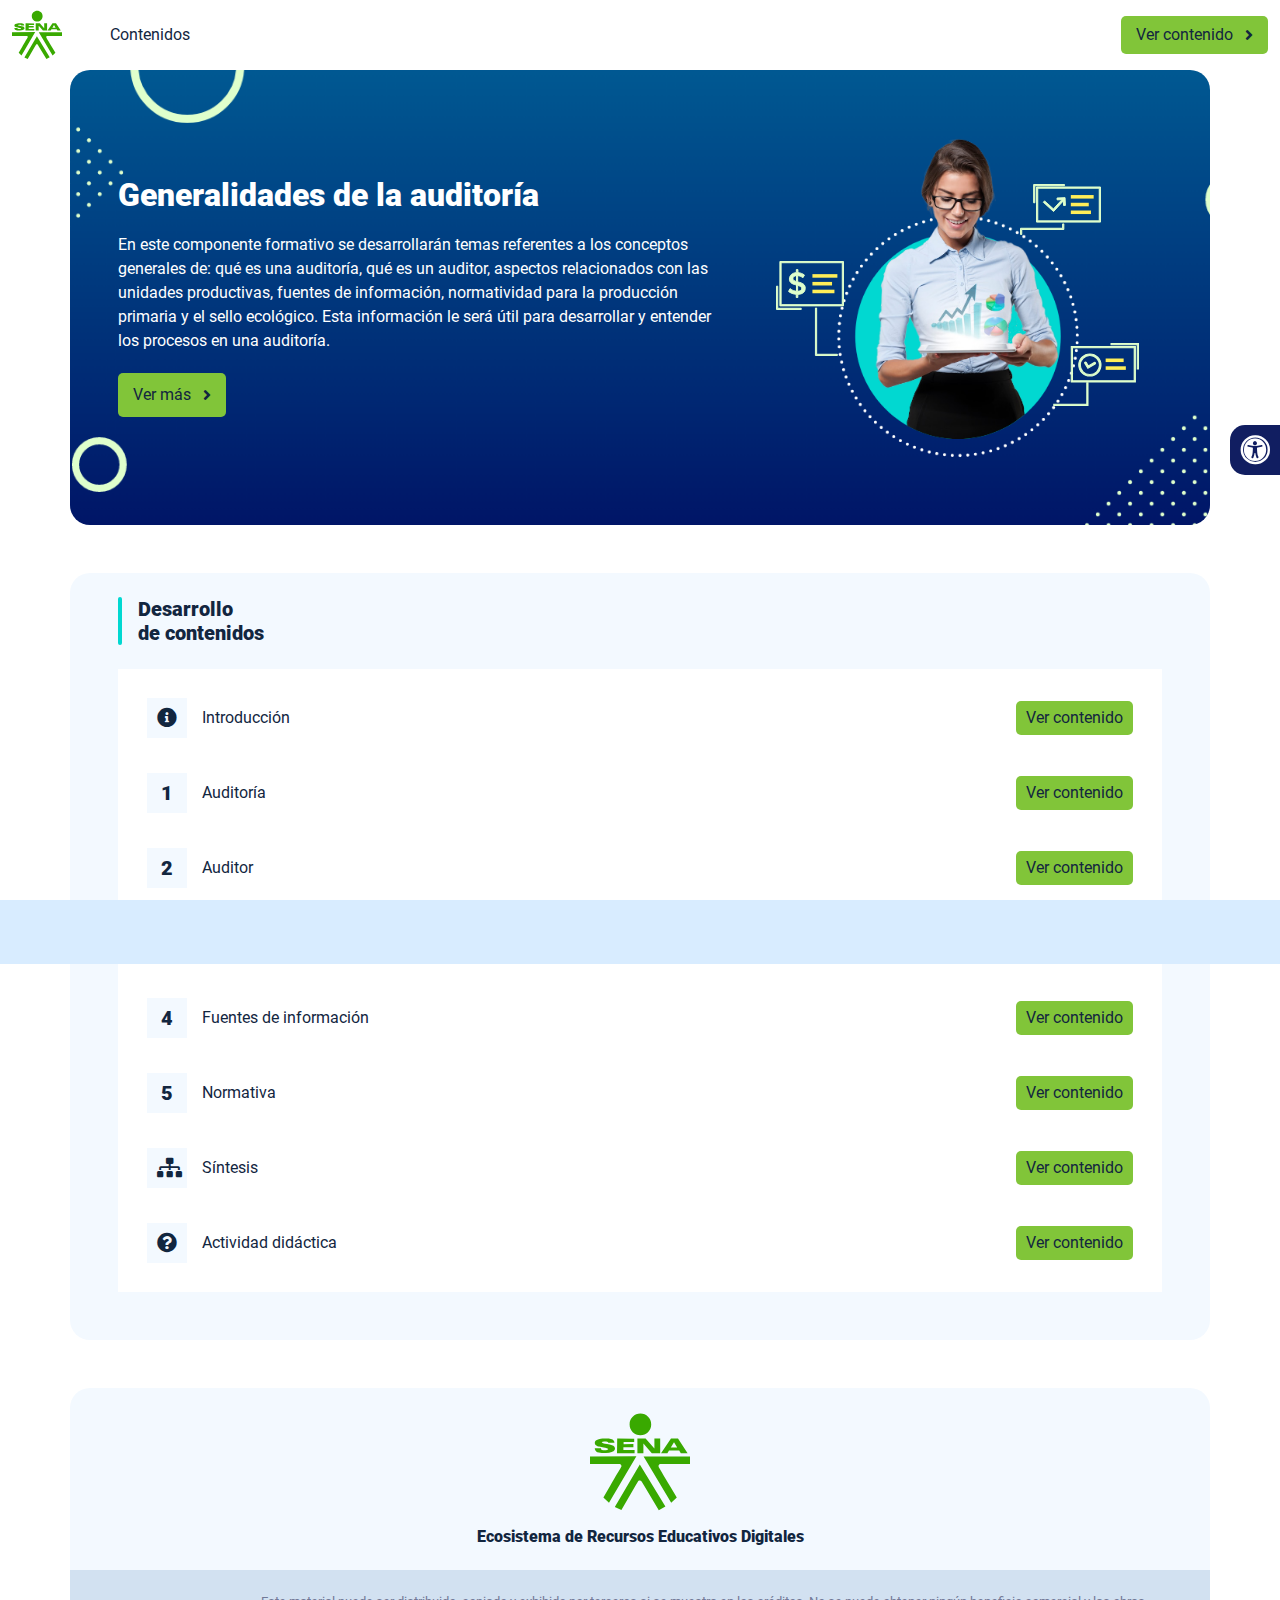
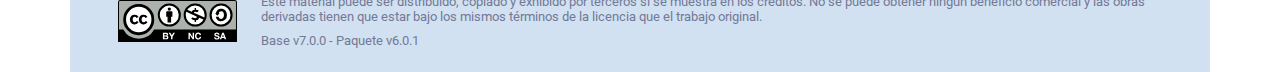
<file: index.html>
<!DOCTYPE html><html lang=""><head><meta charset="utf-8"><meta http-equiv="X-UA-Compatible" content="IE=edge"><meta name="viewport" content="width=device-width,initial-scale=1"><link rel="icon" href="favicon.ico"><title>Generalidades de la auditoría</title><link href="css/chunk-0c047e41.3babef71.css" rel="prefetch"><link href="css/chunk-25b302c8.3babef71.css" rel="prefetch"><link href="css/chunk-26fc7596.3babef71.css" rel="prefetch"><link href="css/chunk-2d2747e2.3babef71.css" rel="prefetch"><link href="css/chunk-32334cb6.3babef71.css" rel="prefetch"><link href="css/chunk-3c57cd7b.3babef71.css" rel="prefetch"><link href="css/chunk-4f2d402a.3babef71.css" rel="prefetch"><link href="css/chunk-515a8379.4198d2a2.css" rel="prefetch"><link href="css/chunk-59974754.44cc540f.css" rel="prefetch"><link href="css/chunk-60cbc06b.09438581.css" rel="prefetch"><link href="css/chunk-6e1e538a.3ba0a060.css" rel="prefetch"><link href="css/chunk-766a929b.98b139a9.css" rel="prefetch"><link href="css/chunk-f2df7d2c.3babef71.css" rel="prefetch"><link href="css/comple.eb01bbed.css" rel="prefetch"><link href="css/creditos.55ab8fef.css" rel="prefetch"><link href="css/glosario.fe562190.css" rel="prefetch"><link href="css/referencias.d28b2931.css" rel="prefetch"><link href="js/actividad.f5b6b67c.js" rel="prefetch"><link href="js/chunk-0206bfa0.fbcb801b.js" rel="prefetch"><link href="js/chunk-0c047e41.c93e636b.js" rel="prefetch"><link href="js/chunk-13a6037e.47d7da63.js" rel="prefetch"><link href="js/chunk-18f95272.8cc31be1.js" rel="prefetch"><link href="js/chunk-25b302c8.e4a9087b.js" rel="prefetch"><link href="js/chunk-26fc7596.eba76383.js" rel="prefetch"><link href="js/chunk-2c06842c.ee78365c.js" rel="prefetch"><link href="js/chunk-2d0c5615.d7c7fea3.js" rel="prefetch"><link href="js/chunk-2d0e96ec.6332f6f8.js" rel="prefetch"><link href="js/chunk-2d208d90.440b5e7e.js" rel="prefetch"><link href="js/chunk-2d21d0e2.d061f3e9.js" rel="prefetch"><link href="js/chunk-2d22c123.4eaafe36.js" rel="prefetch"><link href="js/chunk-2d2747e2.92eb3dc5.js" rel="prefetch"><link href="js/chunk-2e80bb9a.f5f91733.js" rel="prefetch"><link href="js/chunk-319206de.3faa5257.js" rel="prefetch"><link href="js/chunk-32334cb6.e4cb5e8f.js" rel="prefetch"><link href="js/chunk-36769079.00cac6ab.js" rel="prefetch"><link href="js/chunk-3c57cd7b.25993372.js" rel="prefetch"><link href="js/chunk-4cdd78c0.be97f210.js" rel="prefetch"><link href="js/chunk-4f2d402a.8e19b5a7.js" rel="prefetch"><link href="js/chunk-515a8379.1a9ac9f5.js" rel="prefetch"><link href="js/chunk-53ccb27e.a4d1166c.js" rel="prefetch"><link href="js/chunk-55d286b8.5f60a1a0.js" rel="prefetch"><link href="js/chunk-59974754.c8c954a2.js" rel="prefetch"><link href="js/chunk-60cbc06b.e2d94f73.js" rel="prefetch"><link href="js/chunk-659152b8.d4cd6718.js" rel="prefetch"><link href="js/chunk-6e1e538a.d5b7f1d6.js" rel="prefetch"><link href="js/chunk-766a929b.3e7bd3ca.js" rel="prefetch"><link href="js/chunk-c796899c.702a4d0c.js" rel="prefetch"><link href="js/chunk-e8a7823a.78e05249.js" rel="prefetch"><link href="js/chunk-f2df7d2c.213e5ca0.js" rel="prefetch"><link href="js/chunk-fde47172.1e5f4771.js" rel="prefetch"><link href="js/comple.b76cd36c.js" rel="prefetch"><link href="js/creditos.903a22f5.js" rel="prefetch"><link href="js/glosario.9151ec28.js" rel="prefetch"><link href="js/intro.bde13d2e.js" rel="prefetch"><link href="js/referencias.b70d7707.js" rel="prefetch"><link href="js/sintesis.c061e4cc.js" rel="prefetch"><link href="js/tema1.9f3c12d6.js" rel="prefetch"><link href="js/tema2.0801d74b.js" rel="prefetch"><link href="js/tema3.0118a50d.js" rel="prefetch"><link href="js/tema4.bfc4e4fa.js" rel="prefetch"><link href="js/tema5.b3b7f3ad.js" rel="prefetch"><link href="css/app.5f26caf2.css" rel="preload" as="style"><link href="css/chunk-vendors.c6f49512.css" rel="preload" as="style"><link href="js/app.bf900bcf.js" rel="preload" as="script"><link href="js/chunk-vendors.5a6e4a7a.js" rel="preload" as="script"><link href="css/chunk-vendors.c6f49512.css" rel="stylesheet"><link href="css/app.5f26caf2.css" rel="stylesheet"></head><body><noscript><strong>We're sorry but Generalidades de la auditoría doesn't work properly without JavaScript enabled. Please enable it to continue.</strong></noscript><div id="app"></div><script src="js/chunk-vendors.5a6e4a7a.js"></script><script src="js/app.bf900bcf.js"></script></body></html>
</file>
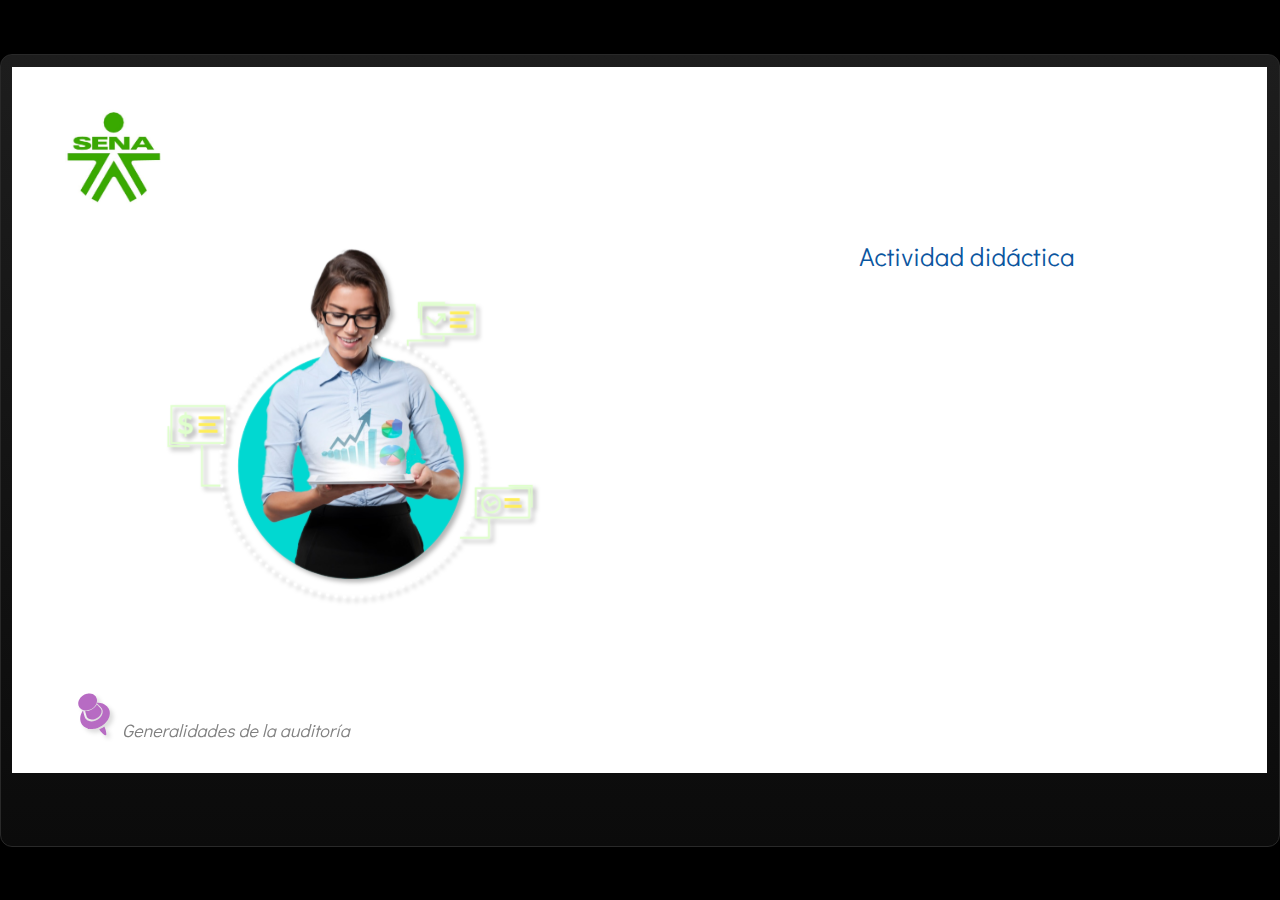
<file: actividades/actividad.html>
﻿<!doctype html>
<html lang="es">
<head>
  <meta charset="utf-8">
  <!-- Creado con Storyline 360 - http://www.articulate.com  -->
  <!-- version: 3.75.30269.0 -->
  <title>Actividad did&#225;ctica</title>
  <meta http-equiv="x-ua-compatible" content="IE=edge"/>
  <meta name="viewport" content="width=device-width,initial-scale=1,user-scalable=no,shrink-to-fit=no,minimal-ui"/>
  <meta name="apple-mobile-web-app-capable" content="yes"/>
  <style>
    html, body { height: 100%; padding: 0; margin: 0 }
    #app { height: 100%; width: 100%; }
  </style>

  <script>
    window.DS = {};
    window.globals = {
      DATA_PATH_BASE: '',
      HAS_FRAME: true,
      HAS_SLIDE: true,

      lmsPresent: false,
      tinCanPresent: false,
      cmi5Present: false,
      aoSupport: false,
      scale: 'show all',
      captureRc: false,
      browserSize: 'optimal',
      bgColor: '#000000',
      features: 'AccessibleVideo,BackgroundAudio,ConnectionMessages,FullScreenToggle,InsertSvgPicture,LayerPresentAsDialog,MultipleQuizTracking,PlayerSpeedControl,StreamingVideo,UpdatedThemeEditor,UseAudioElement,VideoTranscripts',
      themeName: 'classic',
      preloaderColor: '#FFFFFF',
      suppressAnalytics: false,
      productChannel: 'stable',
      publishSource: 'storyline',
      aid: 'aid|5304b41d-7af7-4125-b8d1-83eb222823e2',
      cid: '78f74de7-24e0-4bcf-98dd-7c0b0997ad29',
      playerVersion: '3.75.30269.0',
      publishTimestamp: '2023-10-28T17:49:01.3306834Z',
      maxIosVideoElements: 10,
      connectionSettings: { },

      
      parseParams: function(qs) {
        if (window.globals.parsedParams != null) {
          return window.globals.parsedParams;
        }
        qs = (qs || window.location.search.substr(1)).split('+').join(' ');
        var params = {},
            tokens,
            re = /[?&]?([^=]+)=([^&]*)/g;

        while (tokens = re.exec(qs)) {
          params[decodeURIComponent(tokens[1]).trim()] =
            decodeURIComponent(tokens[2]).trim();
        }
        window.globals.parsedParams = params;
        return params;
      }

    };
  </script>
  <script>
    var isIe11 = ('ActiveXObject' in window || window.MSBlobBuilder != null)
      && window.msCrypto != null && !window.ActiveXObject;
    if (isIe11) {
      window.globals.unsupportedBrowser = true;
      document.write(atob('[base64]'));
    }
  </script>
  
  <script>window.THREE = { };</script>
  
</head>
<body style="background: #000000" class="cs-HTML theme-classic">
  <!-- 360 -->
  <script>!function(){var e,i=/iPhone/i,o=/iPod/i,n=/iPad/i,t=/\biOS-universal(?:.+)Mac\b/i,r=/\bAndroid(?:.+)Mobile\b/i,a=/Android/i,d=/(?:SD4930UR|\bSilk(?:.+)Mobile\b)/i,p=/Silk/i,l=/Windows Phone/i,u=/\bWindows(?:.+)ARM\b/i,b=/BlackBerry/i,s=/BB10/i,c=/Opera Mini/i,f=/\b(CriOS|Chrome)(?:.+)Mobile/i,h=/Mobile(?:.+)Firefox\b/i,v=function(e){return void 0!==e&&"MacIntel"===e.platform&&"number"==typeof e.maxTouchPoints&&e.maxTouchPoints>1&&"undefined"==typeof MSStream};e=function(e){var m={userAgent:"",platform:"",maxTouchPoints:0};e||"undefined"==typeof navigator?"string"==typeof e?m.userAgent=e:e&&e.userAgent&&(m={userAgent:e.userAgent,platform:e.platform,maxTouchPoints:e.maxTouchPoints||0}):m={userAgent:navigator.userAgent,platform:navigator.platform,maxTouchPoints:navigator.maxTouchPoints||0};var g=m.userAgent,y=g.split("[FBAN");void 0!==y[1]&&(g=y[0]),void 0!==(y=g.split("Twitter"))[1]&&(g=y[0]);var A=function(e){return function(i){return i.test(e)}}(g),w={apple:{phone:A(i)&&!A(l),ipod:A(o),tablet:!A(i)&&(A(n)||v(m))&&!A(l),universal:A(t),device:(A(i)||A(o)||A(n)||A(t)||v(m))&&!A(l)},amazon:{phone:A(d),tablet:!A(d)&&A(p),device:A(d)||A(p)},android:{phone:!A(l)&&A(d)||!A(l)&&A(r),tablet:!A(l)&&!A(d)&&!A(r)&&(A(p)||A(a)),device:!A(l)&&(A(d)||A(p)||A(r)||A(a))||A(/\bokhttp\b/i)},windows:{phone:A(l),tablet:A(u),device:A(l)||A(u)},other:{blackberry:A(b),blackberry10:A(s),opera:A(c),firefox:A(h),chrome:A(f),device:A(b)||A(s)||A(c)||A(h)||A(f)},any:!1,phone:!1,tablet:!1};return w.any=w.apple.device||w.android.device||w.windows.device||w.other.device,w.phone=w.apple.phone||w.android.phone||w.windows.phone,w.tablet=w.apple.tablet||w.android.tablet||w.windows.tablet,w}(),"object"==typeof exports&&"undefined"!=typeof module?module.exports=e:"function"==typeof define&&define.amd?define((function(){return e})):this.isMobile=e}();
    window.isMobile.apple.tablet = window.isMobile.apple.tablet ||
      (navigator.platform === 'MacIntel' && navigator.maxTouchPoints > 1);
    window.isMobile.apple.device = window.isMobile.apple.device || window.isMobile.apple.tablet;
    window.isMobile.tablet = window.isMobile.tablet || window.isMobile.apple.tablet;
    window.isMobile.any = window.isMobile.any || window.isMobile.apple.tablet;
  </script>

  <div id="focus-sink" tabindex="-1"></div>

  <div id="preso"></div>
  <script>
    (function() {

      var classTypes = [ 'desktop', 'mobile', 'phone', 'tablet' ];

      var addDeviceClasses = function(prefix, testObj) {
        var curr, i;
        for (i = 0; i < classTypes.length; i++) {
          curr = classTypes[i];
          if (testObj[curr]) {
            document.body.classList.add(prefix + curr);
          }
        }
      };

      var params = window.globals.parseParams(),
          isDevicePreview = params.devicepreview === '1',
          isPhoneOverride = params.deviceType === 'phone' || (isDevicePreview && params.phone == '1'),
          isTabletOverride = (params.deviceType === 'tablet' || isDevicePreview) && !isPhoneOverride,
          isMobileOverride = isPhoneOverride || isTabletOverride;

      var deviceView = {
        desktop: !window.isMobile.any && !isMobileOverride,
        mobile: window.isMobile.any || isMobileOverride,
        phone: isPhoneOverride || (window.isMobile.phone && !isTabletOverride),
        tablet: isTabletOverride || window.isMobile.tablet
      };

      window.globals.deviceView = deviceView;
      window.isMobile.desktop = !window.isMobile.any;
      window.isMobile.mobile = window.isMobile.any;

      addDeviceClasses('view-', deviceView);

    })();
  </script>
  
  <script src='story_content/user.js' type=text/javascript></script>
  <div class="slide-loader"></div>

  <script>
    if (window.globals.deviceView.isMobile) { var doc = document, loader = doc.body.querySelector('.slide-loader'); [ 1, 2, 3 ].forEach(function(n) { var d = doc.createElement('div'); d.style.backgroundColor = window.globals.preloaderColor; d.classList.add('mobile-loader-dot'); d.classList.add('dot' + n); loader.appendChild(d); }); }
  </script>

  <div class="mobile-load-title-overlay" style="display: none">
    <div class="mobile-load-title">Actividad did&#225;ctica</div>
  </div>

  <div class="mobile-chrome-warning"></div>

  
<style>
  .warn-connection-dialog {
    display: none;
    background: transparent;
    pointer-events: none;
    position: fixed;
    left: 0;
    top: 0;
    width: 100%;
    height: 100%;
    z-index: 999;
  }

  .warn-connection-content {
    border-radius: 4px;
    background: white;
    border: 1px solid #E7E7E7;
    color: #333333;
    box-shadow: 0 2px 4px rgba(0, 0, 0, 0.25);
    transition: all 150ms ease-out;
    position: absolute;
    white-space: nowrap;
  }

  .view-phone.is-landscape .warn-connection-content {
    left: 23px;
    bottom: 23px;
  }

  .view-tablet.is-landscape .warn-connection-content {
    left: 50%;
    top: 20px;
    transform: translateX(-50%);
  }

  .is-portrait .warn-connection-content {
    transform: translate(-50%, calc(-100% - 15px));
  }

  .warn-connection-content p {
    display: inline-block;
    margin: 0 8px 0 0;
    line-height: 33px;
    font-size: 11px;
  }

  .warn-connection-content svg {
    position: relative;
    vertical-align: middle;
    margin: 0 2px 2px 8px;
  }

  .view-desktop .warn-connection-content {
    left: 1.5em;
    bottom: 1.5em;
  }

  .view-desktop .warn-connection-content p {
    font-size: 1.1em;
  }

  .is-offline .warn-connection-dialog {
    display: block;
  }

  .is-offline .cs-panel * {
    pointer-events: none !important;
  }

  .is-offline .cs-panel {
    pointer-events: all !important;
  }

  .is-offline #nav-controls * {
    pointer-events: none !important;
  }

  .is-offline #nav-controls {
    pointer-events: all !important;
  }
</style>

<div class="warn-connection-dialog">
  <div class="warn-connection-content">
    <svg width="17" height="15" viewBox="0 0 17 15" xmlns="http://www.w3.org/2000/svg">
      <path fill="#8F0000" stroke="white" d="M16.07,12.98 L15.88,12.23 L9.51,1.21 C8.97,0.26,7.6,0.26,7.06,1.21 L0.69,12.23 C0.15,13.16,0.81,14.36,1.91,14.36 H14.65 C15.47,14.36,16.05,13.7,16.07,12.98 Z"/>
      <path fill="white" stroke="white" d="M8.58,5.5 C8.35,5.28,8.5,5.35,8.21,5.32 C8.09,5.35,7.97,5.49,7.96,5.67 C7.97,5.79,7.98,5.92,7.98,6.04 L7.98,6.04 C7.99,6.17,8,6.31,8.01,6.43 L8.01,6.44 C8.03,6.92,8.06,7.41,8.09,7.9 L8.09,7.9 C8.12,8.39,8.14,8.88,8.17,9.37 C8.17,9.39,8.18,9.42,8.2,9.44 C8.23,9.46,8.25,9.47,8.28,9.47 C8.31,9.47,8.34,9.46,8.35,9.44 C8.37,9.43,8.38,9.4,8.39,9.35 L8.39,9.34 C8.39,9.24,8.4,9.15,8.4,9.05 L8.4,9.05 C8.41,8.96,8.41,8.86,8.42,8.75 C8.43,8.44,8.45,8.12,8.47,7.81 L8.47,7.81 C8.49,7.49,8.51,7.18,8.53,6.87 C8.55,6.46,8.56,6.05,8.59,5.64 L8.6,5.62 C8.6,5.57,8.59,5.53,8.58,5.5 L8.21,5.32 Z"/>
      <circle fill="white" stroke="white" cx="8.3" cy="11.35" r="0.3"/>
    </svg>
    <p>You are offline. Trying to reconnect...</p>
  </div>
</div>

<script>
  (function() {
    window.DS.connection = {
      warningShown: false,
      assets: {},
      loadingAssetGroup: false,
      retryDelay: 500
    };

    // @TODO this is POC code and can be cleaned up a bit more if we move forward
    // with the feature



    // The `window.globals.features` variable must be set in `webpack.dev.config` when testing locally - it is not enough
    // to have it in the data - but it must be set there as well.
    var useConnectionMessages = window.AbortController != null &&
      window.location.protocol != 'file:' &&
      window.globals.features.indexOf('ConnectionMessages') != -1;

    window.DS.connection.useConnectionMessages = useConnectionMessages

    var assetCount = 0;
    var checkLoadedId;
    var connectionSettings = window.globals.connectionSettings;

    if (useConnectionMessages && connectionSettings != null) {
      var contentEl = document.querySelector('.warn-connection-content');
      var messageEl = contentEl.querySelector('p')

      if (connectionSettings.useDarkTheme) {
        contentEl.style.borderColor = '#BABBBA';
        contentEl.style.backgroundColor = '#282828';
        contentEl.style.color = '#FFFFFF';
      }

      if (connectionSettings.message != null) {
        messageEl.textContent = window.decodeURIComponent(connectionSettings.message);
      }
    }

    function checkAssetsReady() {
      for (var i in DS.connection.assets) {
        if (!DS.connection.assets[i].success) {
          return false;
        }
      }
      return true;
    }

    function stopAssetGroup() {
      if (!useConnectionMessages) { return; }

      assetCount = 0;

      DS.connection.oldAssetGroup = DS.connection.assets;
      DS.connection.assets = {};
      DS.connection.loadingAssetGroup = false;
      clearInterval(checkLoadedId);
    }

    function startAssetGroup() {
      if (!useConnectionMessages) { return; }
      var ticks = 0;
      clearInterval(checkLoadedId);
      checkLoadedId = setInterval(function() {
        var loaded = 0;
        if (assetCount === 0 && loaded === 0) {
          clearInterval(checkLoadedId);
          return;
        }

        for (var i in DS.connection.assets) {
          if (DS.connection.assets[i].success) {
            loaded++;
          }
        }

        if (assetCount === loaded && checkAssetsReady()) {
          for (var i in DS.connection.assets) {
            if (DS.connection.assets[i].action) {
              DS.connection.assets[i].action();
            }
          }
          hideWarning();
          stopAssetGroup();
        }
      }, 100)
    }

    function requiredAsset(url, action, retry, type) {
      if (!useConnectionMessages) { return; }
      if (DS.connection.assets[url]) { return; }

      DS.connection.assets[url] = {
        success: false, action: action, retry: retry, type: type
      };
      assetCount = Object.keys(DS.connection.assets).length;
      if (!DS.connection.loadingAssetGroup) {
        startAssetGroup();
      }
      DS.connection.loadingAssetGroup = true;
    }

    function assetLoaded(url) {
      if (!useConnectionMessages) { return; }
      if (DS.connection.assets[url]) {
        DS.connection.assets[url].success = true;
      }
    }

    function assetFailed(url) {
      if (!useConnectionMessages) { return; }
      if (!DS.connection.assets[url]) {
        if (/\.js$/.test(url)) {
          setTimeout(function() {
            if (DS.connection.lastSlideLoaded != null) {
              DS.connection.lastSlideLoaded();
            }
          }, DS.connection.retryDelay);
        }
        return;
      }
      if (!DS.connection.warningShown) { showWarning(); }
      if (DS.connection.assets[url].retry) {
        setTimeout(function() {
          if (!DS.connection.assets[url].success) {
            DS.connection.assets[url].retry()
          }
        }, DS.connection.retryDelay);
      }
    }

    function hideWarning() {
      document.body.classList.remove('is-offline');
      DS.connection.warningShown = false;
    }
    DS.connection.hideWarning = hideWarning

    function showWarning(btn) {
      document.body.classList.add('is-offline')
      DS.connection.warningShown = true;
      updateWarningPosition();
    }

    function updateWarningPosition() {
      if (!DS.connection.warningShown) {
        return;
      }

      var isPortrait = document.body.classList.contains('is-portrait');
      var warningEl = document.querySelector('.warn-connection-content');

      if (isPortrait) {
        var slide = document.querySelector('.primary-slide');
        var slideRect = slide.getBoundingClientRect();

        warningEl.style.top = `${slideRect.top}px`
        warningEl.style.left = `${slideRect.left + slideRect.width / 2}px`
      } else {
        warningEl.style.top = null;
        warningEl.style.left = null;
      }

      window.requestAnimationFrame(updateWarningPosition);
    }

    // these will all be noops if the feature flag isn't set in
    // the data and `window.globals.features`
    DS.connection.requiredAsset = requiredAsset;
    DS.connection.assetLoaded = assetLoaded;
    DS.connection.assetFailed = assetFailed;
    DS.connection.stopAssetGroup = stopAssetGroup;
    DS.connection.startAssetGroup = startAssetGroup;
  })();
</script>


  <script>
    
    if (window.autoSpider && window.vInterfaceObject) {
      document.querySelector('.mobile-load-title-overlay').style.display = 'none';
    }
  </script>

  

  <link rel="stylesheet" href="html5/data/css/output.min.css" data-noprefix/>
</body>
<script src="html5/lib/scripts/bootstrapper.min.js"></script>
</html>
</file>
<file: css/chunk-0c047e41.3babef71.css>
.actividad[data-v-22adfd6b]{background-color:#f2f2f2}.horizontal-scroll__wrapper[data-v-22adfd6b]{overflow:hidden}.horizontal-scroll[data-v-22adfd6b]{display:flex;transition:transform .5s ease-in-out;align-items:center;flex-wrap:nowrap}.horizontal-scroll[data-v-22adfd6b]:not(.row){width:100%}.horizontal-scroll--item-fw[data-v-22adfd6b]>div{flex-grow:0;flex-shrink:0;width:100%;margin:0!important}
</file>
<file: css/chunk-25b302c8.3babef71.css>
.actividad[data-v-22adfd6b]{background-color:#f2f2f2}.horizontal-scroll__wrapper[data-v-22adfd6b]{overflow:hidden}.horizontal-scroll[data-v-22adfd6b]{display:flex;transition:transform .5s ease-in-out;align-items:center;flex-wrap:nowrap}.horizontal-scroll[data-v-22adfd6b]:not(.row){width:100%}.horizontal-scroll--item-fw[data-v-22adfd6b]>div{flex-grow:0;flex-shrink:0;width:100%;margin:0!important}
</file>
<file: css/chunk-26fc7596.3babef71.css>
.actividad[data-v-22adfd6b]{background-color:#f2f2f2}.horizontal-scroll__wrapper[data-v-22adfd6b]{overflow:hidden}.horizontal-scroll[data-v-22adfd6b]{display:flex;transition:transform .5s ease-in-out;align-items:center;flex-wrap:nowrap}.horizontal-scroll[data-v-22adfd6b]:not(.row){width:100%}.horizontal-scroll--item-fw[data-v-22adfd6b]>div{flex-grow:0;flex-shrink:0;width:100%;margin:0!important}
</file>
<file: css/chunk-2d2747e2.3babef71.css>
.actividad[data-v-22adfd6b]{background-color:#f2f2f2}.horizontal-scroll__wrapper[data-v-22adfd6b]{overflow:hidden}.horizontal-scroll[data-v-22adfd6b]{display:flex;transition:transform .5s ease-in-out;align-items:center;flex-wrap:nowrap}.horizontal-scroll[data-v-22adfd6b]:not(.row){width:100%}.horizontal-scroll--item-fw[data-v-22adfd6b]>div{flex-grow:0;flex-shrink:0;width:100%;margin:0!important}
</file>
<file: css/chunk-32334cb6.3babef71.css>
.actividad[data-v-22adfd6b]{background-color:#f2f2f2}.horizontal-scroll__wrapper[data-v-22adfd6b]{overflow:hidden}.horizontal-scroll[data-v-22adfd6b]{display:flex;transition:transform .5s ease-in-out;align-items:center;flex-wrap:nowrap}.horizontal-scroll[data-v-22adfd6b]:not(.row){width:100%}.horizontal-scroll--item-fw[data-v-22adfd6b]>div{flex-grow:0;flex-shrink:0;width:100%;margin:0!important}
</file>
<file: css/chunk-3c57cd7b.3babef71.css>
.actividad[data-v-22adfd6b]{background-color:#f2f2f2}.horizontal-scroll__wrapper[data-v-22adfd6b]{overflow:hidden}.horizontal-scroll[data-v-22adfd6b]{display:flex;transition:transform .5s ease-in-out;align-items:center;flex-wrap:nowrap}.horizontal-scroll[data-v-22adfd6b]:not(.row){width:100%}.horizontal-scroll--item-fw[data-v-22adfd6b]>div{flex-grow:0;flex-shrink:0;width:100%;margin:0!important}
</file>
<file: css/chunk-4f2d402a.3babef71.css>
.actividad[data-v-22adfd6b]{background-color:#f2f2f2}.horizontal-scroll__wrapper[data-v-22adfd6b]{overflow:hidden}.horizontal-scroll[data-v-22adfd6b]{display:flex;transition:transform .5s ease-in-out;align-items:center;flex-wrap:nowrap}.horizontal-scroll[data-v-22adfd6b]:not(.row){width:100%}.horizontal-scroll--item-fw[data-v-22adfd6b]>div{flex-grow:0;flex-shrink:0;width:100%;margin:0!important}
</file>
<file: css/chunk-515a8379.4198d2a2.css>
.actividad{background-color:#f2f2f2}.banner-interno{position:relative}.banner-interno__fondo{position:absolute;top:0;bottom:-50px;left:0;right:0;background-color:#005d95;background-size:cover;background-position:50%}.banner-interno__titulo{display:flex;align-items:center}.banner-interno__titulo__icono{display:block;width:32px;height:32px;border-radius:50%;background-color:#fff;position:relative}.banner-interno__titulo__icono i{color:#005d95;position:absolute;left:50%;top:50%;transform:translate(-50%,-50%)}.banner-interno__titulo h1,.banner-interno__titulo h2,.banner-interno__titulo h3,.banner-interno__titulo h4,.banner-interno__titulo h5,.banner-interno__titulo h6{color:#fff;line-height:1.1em}
</file>
<file: css/chunk-59974754.44cc540f.css>
.actividad{background-color:#f2f2f2}.aside-menu{position:fixed;top:70px;min-height:calc(100vh - 70px);max-height:calc(100vh - 70px);background-color:#f3f9ff;transition:flex .5s ease-in-out,width .5s ease-in-out;overflow-x:hidden;z-index:100001;width:300px}.aside-menu__black-background{position:fixed;inset:0;top:70px;background:rgba(0,0,0,.8);cursor:pointer}.aside-menu a{color:#111e61}.aside-menu__content{width:300px;display:flex;flex-direction:column;justify-content:space-between;min-height:calc(100vh - 70px);max-height:calc(100vh - 70px);border-right:1px solid #d8ecff;position:absolute;background:#fff}@media (max-height:800px){.aside-menu__content{min-height:800px;max-height:800px;overflow-y:auto}}.aside-menu__header{padding:10px;text-align:center;background-color:#d8ecff}.aside-menu__header h4{margin:0}.aside-menu__menu{overflow-y:auto;flex-grow:1;list-style:none;padding-left:0;margin-bottom:0}.aside-menu__menu__item--active .aside-menu__menu__item__lnk,.aside-menu__menu__item--active .aside-menu__sec-menu__item__lnk{background-color:#d8ecff;font-weight:700}.aside-menu__menu__item--sub-menu:hover,.aside-menu__menu__item:hover,.aside-menu__sec-menu__item:hover{background-color:#d8ecff}.aside-menu__menu__item--sub-menu{padding-left:10px}.aside-menu__menu__item--sub-menu--active .aside-menu__menu__item__lnk,.aside-menu__menu__item--sub-menu--active .aside-menu__sec-menu__item__lnk{background-color:#d8ecff;font-weight:700;position:relative}.aside-menu__menu__item--sub-menu--active .aside-menu__menu__item__lnk:before,.aside-menu__menu__item--sub-menu--active .aside-menu__sec-menu__item__lnk:before{content:"";display:block;position:absolute;left:0;bottom:0;top:0;width:4px;border-radius:2px;background-color:#01d8d1}.aside-menu__menu__item__lnk,.aside-menu__sec-menu__item__lnk{display:flex;align-items:center;padding:10px 15px;line-height:1.1em}.aside-menu__menu__item__lnk i,.aside-menu__menu__item__lnk span,.aside-menu__sec-menu__item__lnk i,.aside-menu__sec-menu__item__lnk span{margin-right:10px}.aside-menu__menu__item__lnk i:last-child,.aside-menu__menu__item__lnk span:last-child,.aside-menu__sec-menu__item__lnk i:last-child,.aside-menu__sec-menu__item__lnk span:last-child{margin-right:0}.aside-menu__sec-menu{background-color:#d8ecff;padding:10px 0;flex-shrink:0;margin-bottom:0}.aside-menu__sec-menu__item{padding:10px 15px}.aside-menu__sec-menu__item__lnk{padding:0;border-radius:1em}.aside-menu__sec-menu__item__lnk i{display:block;width:2em;height:2em;padding:.5em 0;text-align:center;background-color:#fff;border-radius:50%}.aside-menu__sec-menu__item__lnk:hover{background-color:#fff}@media (max-width:576px){.aside-menu__sec-menu{padding-bottom:110px}}.main-menu-enter-active{animation:main-menu-open-animation .3s}.main-menu-enter-active .aside-menu__black-background{animation:main-menu-background-animation .3s}.main-menu-leave-active{animation:main-menu-open-animation .3s reverse}.main-menu-leave-active .aside-menu__black-background{animation:main-menu-background-animation .3s reverse}@keyframes main-menu-open-animation{0%{width:0}to{width:300px}}@keyframes main-menu-background-animation{0%{opacity:0}to{opacity:1}}
</file>
<file: css/chunk-60cbc06b.09438581.css>
.actividad[data-v-7e5a4120]{background-color:#f2f2f2}.header[data-v-7e5a4120]{position:sticky;top:0;padding-top:10px;padding-bottom:10px;background-color:#fff;z-index:10010;line-height:1.1em}.header__logo[data-v-7e5a4120]{width:50px}@media (max-width:576px){.header__componente-formativo[data-v-7e5a4120]{font-size:.8em}}.header__menu[data-v-7e5a4120]{cursor:pointer}.header__menu span[data-v-7e5a4120]{font-size:.7em;display:block;line-height:1em;text-align:center;color:#111e61}.header__menu__btn[data-v-7e5a4120]{width:30px;height:30px;position:relative;margin-bottom:4px}.header__menu__btn .line-1[data-v-7e5a4120],.header__menu__btn .line-2[data-v-7e5a4120],.header__menu__btn .line-3[data-v-7e5a4120]{height:4px;width:30px;background-color:#111e61;transform-origin:center center;position:absolute;left:0;border-radius:2px}.header__menu__btn .line-1[data-v-7e5a4120]{top:4px;animation:line-1-inactive-data-v-7e5a4120 .5s ease-in-out forwards}.header__menu__btn .line-2[data-v-7e5a4120]{top:13px;animation:line-2-inactive-data-v-7e5a4120 .5s ease-in-out forwards}.header__menu__btn .line-3[data-v-7e5a4120]{top:22px;animation:line-3-inactive-data-v-7e5a4120 .5s ease-in-out forwards}.header__menu__btn[data-v-7e5a4120]:hover{cursor:pointer}.header__menu__btn--open .line-1[data-v-7e5a4120]{animation:line-1-active-data-v-7e5a4120 .5s ease-in-out forwards}.header__menu__btn--open .line-2[data-v-7e5a4120]{animation:line-2-active-data-v-7e5a4120 .5s ease-in-out forwards}.header__menu__btn--open .line-3[data-v-7e5a4120]{animation:line-3-active-data-v-7e5a4120 .5s ease-in-out forwards}@keyframes line-1-active-data-v-7e5a4120{0%{transform:translate(0) rotate(0)}50%{transform:translateY(9px) rotate(0)}to{transform:translateY(9px) rotate(45deg)}}@keyframes line-2-active-data-v-7e5a4120{0%{transform:scale(1)}to{transform:scale(0)}}@keyframes line-3-active-data-v-7e5a4120{0%{transform:translate(0) rotate(0)}50%{transform:translateY(-9px) rotate(0)}to{transform:translateY(-9px) rotate(-45deg)}}@keyframes line-1-inactive-data-v-7e5a4120{0%{transform:translateY(9px) rotate(45deg)}50%{transform:translateY(9px) rotate(0)}to{transform:translate(0) rotate(0)}}@keyframes line-2-inactive-data-v-7e5a4120{0%{transform:scale(0)}to{transform:scale(1)}}@keyframes line-3-inactive-data-v-7e5a4120{0%{transform:translateY(-9px) rotate(-45deg)}50%{transform:translateY(-9px) rotate(0)}to{transform:translate(0) rotate(0)}}
</file>
<file: css/chunk-6e1e538a.3ba0a060.css>
.actividad[data-v-4f6b7c58]{background-color:#f2f2f2}.accesibilidad[data-v-4f6b7c58]{position:fixed;right:0;top:50vh;height:50px;background-color:#111e61;border-top-left-radius:15px;border-bottom-left-radius:15px;transform:translateY(-50%) translateX(100%) translateX(-50px);overflow:hidden;transition:transform .3s ease-in-out,height .3s ease-in-out}.accesibilidad[data-v-4f6b7c58]:hover{transform:translateY(-50%) translateX(0);height:12.75rem}.accesibilidad [data-v-4f6b7c58]{color:#fff}.accesibilidad__menu__content .accesibilidad__menu__item[data-v-4f6b7c58]{cursor:pointer}.accesibilidad__menu__content .accesibilidad__menu__item[data-v-4f6b7c58]:hover{background-color:#273685}.accesibilidad__menu__content .accesibilidad__menu__item[data-v-4f6b7c58]:last-child{border:none}.accesibilidad__menu__item[data-v-4f6b7c58]{display:flex;align-items:center;padding:10px;border-bottom:1px solid #273685;line-height:1em;-moz-user-select:none;user-select:none}.accesibilidad__menu i[data-v-4f6b7c58]{font-size:30px;font-style:normal;margin-right:10px;line-height:1em}.accesibilidad__menu img[data-v-4f6b7c58]{width:30px;margin-right:10px}
</file>
<file: css/chunk-766a929b.98b139a9.css>
.actividad{background-color:#f2f2f2}.barra-avance{display:flex;align-items:center;justify-content:space-between;position:fixed;bottom:0;left:0;width:100%;padding:10px;background-color:#d8ecff;transition:transform .5s ease-in-out;z-index:100000}.barra-avance__barra{margin:0 20px;flex:1;position:relative;max-width:800px}.barra-avance__barra--amarilla,.barra-avance__barra--blanca{height:4px}.barra-avance__barra--amarilla:after,.barra-avance__barra--amarilla:before,.barra-avance__barra--blanca:after,.barra-avance__barra--blanca:before{content:"";display:block;width:10px;height:10px;border-radius:50%;position:absolute;top:50%}.barra-avance__barra--amarilla:before,.barra-avance__barra--blanca:before{left:0;transform:translate(-50%,-50%)}.barra-avance__barra--amarilla:after,.barra-avance__barra--blanca:after{right:0;transform:translate(50%,-50%)}.barra-avance__barra--blanca{background-color:#fff}.barra-avance__barra--blanca:after,.barra-avance__barra--blanca:before{background-color:#fff}.barra-avance__barra--amarilla{position:absolute;width:100%;top:0;background-color:#81c539}.barra-avance__barra--amarilla:after,.barra-avance__barra--amarilla:before{background-color:#81c539}.barra-avance__boton--regresar{background-color:#b0c0d2}.barra-avance__boton--regresar span{color:#111e61!important}.barra-avance__boton--disable{opacity:0;pointer-events:none}.barra-avance--open{transform:translateY(0)}.barra-avance--close{transform:translateY(100%)}
</file>
<file: css/chunk-f2df7d2c.3babef71.css>
.actividad[data-v-22adfd6b]{background-color:#f2f2f2}.horizontal-scroll__wrapper[data-v-22adfd6b]{overflow:hidden}.horizontal-scroll[data-v-22adfd6b]{display:flex;transition:transform .5s ease-in-out;align-items:center;flex-wrap:nowrap}.horizontal-scroll[data-v-22adfd6b]:not(.row){width:100%}.horizontal-scroll--item-fw[data-v-22adfd6b]>div{flex-grow:0;flex-shrink:0;width:100%;margin:0!important}
</file>
<file: css/comple.eb01bbed.css>
.banner-interno{position:relative}.banner-interno__fondo{position:absolute;top:0;bottom:-50px;left:0;right:0;background-color:#005d95;background-size:cover;background-position:50%}.banner-interno__titulo{display:flex;align-items:center}.banner-interno__titulo__icono{display:block;width:32px;height:32px;border-radius:50%;background-color:#fff;position:relative}.banner-interno__titulo__icono i{color:#005d95;position:absolute;left:50%;top:50%;transform:translate(-50%,-50%)}.banner-interno__titulo h1,.banner-interno__titulo h2,.banner-interno__titulo h3,.banner-interno__titulo h4,.banner-interno__titulo h5,.banner-interno__titulo h6{color:#fff;line-height:1.1em}.actividad{background-color:#f2f2f2}.complementario__enlaces{display:flex;justify-content:center;flex-wrap:wrap}.complementario__enlaces a{margin:0 5px}.complementario__btn{font-size:1.5em;line-height:1em}table{width:calc(100% - 1px);min-width:800px}table thead{background-color:#d8ecff}table thead th{border-color:#d8ecff}table td,table th{padding:25px 20px;text-align:center}
</file>
<file: css/creditos.55ab8fef.css>
.banner-interno{position:relative}.banner-interno__fondo{position:absolute;top:0;bottom:-50px;left:0;right:0;background-color:#005d95;background-size:cover;background-position:50%}.banner-interno__titulo{display:flex;align-items:center}.banner-interno__titulo__icono{display:block;width:32px;height:32px;border-radius:50%;background-color:#fff;position:relative}.banner-interno__titulo__icono i{color:#005d95;position:absolute;left:50%;top:50%;transform:translate(-50%,-50%)}.banner-interno__titulo h1,.banner-interno__titulo h2,.banner-interno__titulo h3,.banner-interno__titulo h4,.banner-interno__titulo h5,.banner-interno__titulo h6{color:#fff;line-height:1.1em}.actividad{background-color:#f2f2f2}.creditos-vista .tarjeta.credito{background-color:#d2e1f1}.creditos{color:#727997;overflow-x:auto}.creditos__item{min-width:490px}.creditos p{line-height:1.3em;margin-bottom:0;color:#727997}.creditos__titulo{font-weight:700;background-color:#d2e1f1;padding:5px 10px;border-top-radius:5px;border-top-left-radius:5px;border-top-right-radius:5px}.creditos table td,.creditos table th{border-color:#d2e1f1}
</file>
<file: css/glosario.fe562190.css>
.banner-interno{position:relative}.banner-interno__fondo{position:absolute;top:0;bottom:-50px;left:0;right:0;background-color:#005d95;background-size:cover;background-position:50%}.banner-interno__titulo{display:flex;align-items:center}.banner-interno__titulo__icono{display:block;width:32px;height:32px;border-radius:50%;background-color:#fff;position:relative}.banner-interno__titulo__icono i{color:#005d95;position:absolute;left:50%;top:50%;transform:translate(-50%,-50%)}.banner-interno__titulo h1,.banner-interno__titulo h2,.banner-interno__titulo h3,.banner-interno__titulo h4,.banner-interno__titulo h5,.banner-interno__titulo h6{color:#fff;line-height:1.1em}.actividad{background-color:#f2f2f2}.glosario__letra-item{display:flex}.glosario__letra-item__texto{padding-top:5px}.glosario__letra-item__letra__icono{width:32px;height:32px;position:relative;line-height:1em;border-radius:50%;background-color:#d2e1f1}.glosario__letra-item__letra__icono span{position:absolute;left:50%;top:50%;transform:translate(-50%,-50%);font-size:1.1em;font-weight:900}
</file>
<file: css/referencias.d28b2931.css>
.banner-interno{position:relative}.banner-interno__fondo{position:absolute;top:0;bottom:-50px;left:0;right:0;background-color:#005d95;background-size:cover;background-position:50%}.banner-interno__titulo{display:flex;align-items:center}.banner-interno__titulo__icono{display:block;width:32px;height:32px;border-radius:50%;background-color:#fff;position:relative}.banner-interno__titulo__icono i{color:#005d95;position:absolute;left:50%;top:50%;transform:translate(-50%,-50%)}.banner-interno__titulo h1,.banner-interno__titulo h2,.banner-interno__titulo h3,.banner-interno__titulo h4,.banner-interno__titulo h5,.banner-interno__titulo h6{color:#fff;line-height:1.1em}.actividad{background-color:#f2f2f2}.referencias__item:last-child hr{display:none}.referencias__item a{color:#2196f3;text-decoration:underline;overflow-wrap:break-word}
</file>
<file: css/app.5f26caf2.css>
*{box-sizing:inherit}:after,:before{box-sizing:inherit}html{height:100%;line-height:1.15;box-sizing:border-box;-webkit-font-smoothing:antialiased;-moz-osx-font-smoothing:grayscale;-webkit-text-size-adjust:100%;-ms-text-size-adjust:100%;text-rendering:optimizeLegibility}a,abbr,acronym,address,applet,article,aside,audio,b,big,blockquote,body,canvas,caption,center,cite,code,dd,del,details,dfn,div,dl,dt,em,embed,fieldset,figcaption,figure,footer,form,h1,h2,h3,h4,h5,h6,header,hgroup,html,i,iframe,img,ins,kbd,label,legend,li,mark,menu,nav,object,ol,output,p,pre,q,ruby,s,samp,section,small,span,strike,strong,sub,summary,sup,table,tbody,td,tfoot,th,thead,time,tr,tt,u,ul,var,video{margin:0;padding:0;border:0;outline:0;background:transparent;vertical-align:baseline}article,aside,details,figcaption,figure,footer,header,main,menu,nav,section,summary{display:block}[hidden],template{display:none}hr{box-sizing:content-box;height:0;border-bottom:1px solid #e8e8e8;border-left:0;border-right:0;border-top:0;margin:1.5em 0;overflow:visible}[hidden]{display:none}a{font-family:Roboto,sans-serif;font-size:1em;font-weight:400;text-decoration:none;color:#12263f;background-color:transparent;transition:all .15s ease-in-out;-webkit-text-decoration-skip:objects}a:active,a:hover{outline-width:0}a:active,a:focus,a:hover{color:#000}[type=button],[type=reset],[type=submit],button{-moz-appearance:none;appearance:none;cursor:pointer;display:inline-block;vertical-align:middle;border:0;border-radius:5px;color:#12263f;background-color:#81c539;font-family:Roboto,sans-serif;font-weight:400;font-size:1em;-webkit-font-smoothing:antialiased;line-height:1em;white-space:nowrap;text-decoration:none;text-transform:none;padding:.75em 1.5em;margin:0;-moz-user-select:none;user-select:none;overflow:visible;transition:background-color .15s ease-in-out}[type=button]:focus,[type=button]:hover,[type=reset]:focus,[type=reset]:hover,[type=submit]:focus,[type=submit]:hover,button:focus,button:hover{background-color:#81c539;color:#12263f}[type=button]:disabled,[type=reset]:disabled,[type=submit]:disabled,button:disabled{cursor:not-allowed;opacity:.5}[type=button]:disabled:hover,[type=reset]:disabled:hover,[type=submit]:disabled:hover,button:disabled:hover{background-color:#81c539}input,select,textarea{margin:0;display:block;font-family:Roboto,sans-serif;font-size:16px}input{overflow:visible}[type=color],[type=date],[type=datetime-local],[type=datetime],[type=email],[type=month],[type=number],[type=password],[type=search],[type=tel],[type=text],[type=time],[type=url],[type=week],input:not([type]),select,select[multiple],textarea{background-color:#fff;border:1px solid #e8e8e8;border-radius:5px;box-shadow:inset 0 1px 3px rgba(0,0,0,.06);box-sizing:inherit;margin-bottom:.75em;padding:.5em;transition:border-color .15s ease-in-out;width:100%}[type=color]:hover,[type=date]:hover,[type=datetime-local]:hover,[type=datetime]:hover,[type=email]:hover,[type=month]:hover,[type=number]:hover,[type=password]:hover,[type=search]:hover,[type=tel]:hover,[type=text]:hover,[type=time]:hover,[type=url]:hover,[type=week]:hover,input:not([type]):hover,select:hover,select[multiple]:hover,textarea:hover{border-color:shade(#e8e8e8,20%)}[type=color]:focus,[type=date]:focus,[type=datetime-local]:focus,[type=datetime]:focus,[type=email]:focus,[type=month]:focus,[type=number]:focus,[type=password]:focus,[type=search]:focus,[type=tel]:focus,[type=text]:focus,[type=time]:focus,[type=url]:focus,[type=week]:focus,input:not([type]):focus,select:focus,select[multiple]:focus,textarea:focus{border-color:#01d8d1;box-shadow:inset 0 1px 3px rgba(0,0,0,.06),0 0 5px rgba(0,77,124,.7);outline:none}[type=color]:disabled,[type=date]:disabled,[type=datetime-local]:disabled,[type=datetime]:disabled,[type=email]:disabled,[type=month]:disabled,[type=number]:disabled,[type=password]:disabled,[type=search]:disabled,[type=tel]:disabled,[type=text]:disabled,[type=time]:disabled,[type=url]:disabled,[type=week]:disabled,input:not([type]):disabled,select:disabled,select[multiple]:disabled,textarea:disabled{background-color:shade(#fff,5%);cursor:not-allowed}[type=color]:disabled:hover,[type=date]:disabled:hover,[type=datetime-local]:disabled:hover,[type=datetime]:disabled:hover,[type=email]:disabled:hover,[type=month]:disabled:hover,[type=number]:disabled:hover,[type=password]:disabled:hover,[type=search]:disabled:hover,[type=tel]:disabled:hover,[type=text]:disabled:hover,[type=time]:disabled:hover,[type=url]:disabled:hover,[type=week]:disabled:hover,input:not([type]):disabled:hover,select:disabled:hover,select[multiple]:disabled:hover,textarea:disabled:hover{border:1px solid #e8e8e8}select{text-transform:none;max-width:100%;border-radius:5px}::-webkit-file-upload-button{background-color:#81c539;border:none;cursor:pointer;color:#12263f;border-radius:5px;padding:.75em 1.5em}::-webkit-file-upload-button:hover{background-color:#81c539}optgroup{font-weight:700}fieldset{border:1px solid #e8e8e8;background-color:transparent;padding:1.5em;-webkit-margin-start:0;-webkit-margin-end:0;-webkit-padding-before:1.5em;-webkit-padding-start:1.5em;-webkit-padding-end:1.5em;-webkit-padding-after:1.5em}legend{box-sizing:border-box;color:inherit;display:table;max-width:100%;padding:0;white-space:normal;font-weight:600;-webkit-padding-start:0;-webkit-padding-end:0}label,legend{margin-bottom:.375em}label{display:block;font-size:1em;font-family:Roboto,sans-serif;font-weight:900}textarea{overflow:auto;resize:vertical}[type=checkbox],[type=radio]{box-sizing:border-box;padding:0;display:inline;margin-right:.375em}[type=number]::-webkit-inner-spin-button,[type=number]::-webkit-outer-spin-button{height:auto}[type=search]{-webkit-appearance:textfield;outline-offset:-2px}[type=search]::-webkit-search-cancel-button,[type=search]::-webkit-search-decoration{-webkit-appearance:none;-moz-appearance:none}::-moz-placeholder{color:#999}::placeholder{color:#999}::-webkit-file-upload-button{-webkit-appearance:button;-moz-appearance:button;font:inherit}[type=file]{margin-bottom:.75em;width:100%}[type=button],[type=reset],[type=submit],button{-webkit-appearance:button}[type=button]::-moz-focus-inner,[type=reset]::-moz-focus-inner,[type=submit]::-moz-focus-inner,button::-moz-focus-inner{border-style:none;padding:0}[type=button]:-moz-focusring,[type=reset]:-moz-focusring,[type=submit]:-moz-focusring,button:-moz-focusring{outline:1px dotted ButtonText}progress{vertical-align:baseline}ol,ul{list-style:none;margin-bottom:1em}dt{font-weight:700}figure,img,picture,svg{margin:0;width:100%;max-width:100%}figcaption{display:block;background-color:#e8e8e8;padding:.75em 1.5em;font-size:.8em;font-weight:700}img,svg{display:block;border-style:none}svg:not(:root){overflow:hidden}audio,canvas,progress,video{display:inline-block}audio:not([controls]){display:none;height:0}template{display:none}table{border-collapse:collapse;border-spacing:0;table-layout:fixed;width:100%}td,th,tr{vertical-align:middle}td,th{border:1px solid #e8e8e8;padding:.75em}th{font-size:.875em;line-height:1.2}td{line-height:1.5}body{font-size:16px;font-weight:400;line-height:1.5}body,h1,h2,h3,h4,h5,h6{color:#12263f;font-family:Roboto,sans-serif}h1,h2,h3,h4,h5,h6{font-weight:900;line-height:1.2;margin:0 0 .75em}h1{font-size:2em}h2{font-size:1.5em}h3{font-size:1.25em}h4{font-size:1.125em}h5{font-size:1em}h6{font-size:.875em}p{font-family:Roboto,sans-serif;font-size:1em;font-weight:400;line-height:1.5;color:#12263f;margin-bottom:1em}b,strong{font-weight:700}dfn,em,i{font-style:italic}br{line-height:2em}u{text-decoration:underline}code,kbd,pre,samp{color:#727997;font-family:Lucida Console,Courier New,monospace;font-size:1em}sub,sup{font-size:75%;line-height:0;position:relative;vertical-align:baseline}sub{bottom:-.25em}sup{top:-.5em}small{font-size:80%}mark{background-color:#ffeb3b;color:#000}abbr[title]{border-bottom:none;text-decoration:underline;text-decoration:underline dotted}blockquote,q{quotes:none}::selection{background:#2196f3!important;color:#fff!important;text-shadow:none}::-moz-selection{background:#2196f3!important;color:#fff!important;text-shadow:none}img::selection{background:transparent}img::-moz-selection{background:transparent}body{-webkit-tap-highlight-color:#2196F3!important}details,menu{display:block}summary{display:list-item}@media print{*{background:transparent!important;color:#000!important;box-shadow:none!important;text-shadow:none!important}:after,:before,:first-letter,:first-line{background:transparent!important;color:#000!important;box-shadow:none!important;text-shadow:none!important}a,a:visited{text-decoration:underline}a[href]:after{content:" (" attr(href) ")"}a abbr[title]:after{content:" (" attr(title) ")"}a[href^="#"]:after,a[href^="javascript:"]:after{content:""}blockquote,pre{border:1px solid #999;page-break-inside:avoid}thead{display:table-header-group}img,tr{page-break-inside:avoid}img{max-width:100%!important}h2,h3,p{orphans:3;widows:3}h2,h3{page-break-after:avoid}}[data-aos][data-aos][data-aos-duration="50"],body[data-aos-duration="50"] [data-aos]{transition-duration:50ms}[data-aos][data-aos][data-aos-delay="50"],body[data-aos-delay="50"] [data-aos]{transition-delay:0s}[data-aos][data-aos][data-aos-delay="50"].aos-animate,body[data-aos-delay="50"] [data-aos].aos-animate{transition-delay:50ms}[data-aos][data-aos][data-aos-duration="100"],body[data-aos-duration="100"] [data-aos]{transition-duration:.1s}[data-aos][data-aos][data-aos-delay="100"],body[data-aos-delay="100"] [data-aos]{transition-delay:0s}[data-aos][data-aos][data-aos-delay="100"].aos-animate,body[data-aos-delay="100"] [data-aos].aos-animate{transition-delay:.1s}[data-aos][data-aos][data-aos-duration="150"],body[data-aos-duration="150"] [data-aos]{transition-duration:.15s}[data-aos][data-aos][data-aos-delay="150"],body[data-aos-delay="150"] [data-aos]{transition-delay:0s}[data-aos][data-aos][data-aos-delay="150"].aos-animate,body[data-aos-delay="150"] [data-aos].aos-animate{transition-delay:.15s}[data-aos][data-aos][data-aos-duration="200"],body[data-aos-duration="200"] [data-aos]{transition-duration:.2s}[data-aos][data-aos][data-aos-delay="200"],body[data-aos-delay="200"] [data-aos]{transition-delay:0s}[data-aos][data-aos][data-aos-delay="200"].aos-animate,body[data-aos-delay="200"] [data-aos].aos-animate{transition-delay:.2s}[data-aos][data-aos][data-aos-duration="250"],body[data-aos-duration="250"] [data-aos]{transition-duration:.25s}[data-aos][data-aos][data-aos-delay="250"],body[data-aos-delay="250"] [data-aos]{transition-delay:0s}[data-aos][data-aos][data-aos-delay="250"].aos-animate,body[data-aos-delay="250"] [data-aos].aos-animate{transition-delay:.25s}[data-aos][data-aos][data-aos-duration="300"],body[data-aos-duration="300"] [data-aos]{transition-duration:.3s}[data-aos][data-aos][data-aos-delay="300"],body[data-aos-delay="300"] [data-aos]{transition-delay:0s}[data-aos][data-aos][data-aos-delay="300"].aos-animate,body[data-aos-delay="300"] [data-aos].aos-animate{transition-delay:.3s}[data-aos][data-aos][data-aos-duration="350"],body[data-aos-duration="350"] [data-aos]{transition-duration:.35s}[data-aos][data-aos][data-aos-delay="350"],body[data-aos-delay="350"] [data-aos]{transition-delay:0s}[data-aos][data-aos][data-aos-delay="350"].aos-animate,body[data-aos-delay="350"] [data-aos].aos-animate{transition-delay:.35s}[data-aos][data-aos][data-aos-duration="400"],body[data-aos-duration="400"] [data-aos]{transition-duration:.4s}[data-aos][data-aos][data-aos-delay="400"],body[data-aos-delay="400"] [data-aos]{transition-delay:0s}[data-aos][data-aos][data-aos-delay="400"].aos-animate,body[data-aos-delay="400"] [data-aos].aos-animate{transition-delay:.4s}[data-aos][data-aos][data-aos-duration="450"],body[data-aos-duration="450"] [data-aos]{transition-duration:.45s}[data-aos][data-aos][data-aos-delay="450"],body[data-aos-delay="450"] [data-aos]{transition-delay:0s}[data-aos][data-aos][data-aos-delay="450"].aos-animate,body[data-aos-delay="450"] [data-aos].aos-animate{transition-delay:.45s}[data-aos][data-aos][data-aos-duration="500"],body[data-aos-duration="500"] [data-aos]{transition-duration:.5s}[data-aos][data-aos][data-aos-delay="500"],body[data-aos-delay="500"] [data-aos]{transition-delay:0s}[data-aos][data-aos][data-aos-delay="500"].aos-animate,body[data-aos-delay="500"] [data-aos].aos-animate{transition-delay:.5s}[data-aos][data-aos][data-aos-duration="550"],body[data-aos-duration="550"] [data-aos]{transition-duration:.55s}[data-aos][data-aos][data-aos-delay="550"],body[data-aos-delay="550"] [data-aos]{transition-delay:0s}[data-aos][data-aos][data-aos-delay="550"].aos-animate,body[data-aos-delay="550"] [data-aos].aos-animate{transition-delay:.55s}[data-aos][data-aos][data-aos-duration="600"],body[data-aos-duration="600"] [data-aos]{transition-duration:.6s}[data-aos][data-aos][data-aos-delay="600"],body[data-aos-delay="600"] [data-aos]{transition-delay:0s}[data-aos][data-aos][data-aos-delay="600"].aos-animate,body[data-aos-delay="600"] [data-aos].aos-animate{transition-delay:.6s}[data-aos][data-aos][data-aos-duration="650"],body[data-aos-duration="650"] [data-aos]{transition-duration:.65s}[data-aos][data-aos][data-aos-delay="650"],body[data-aos-delay="650"] [data-aos]{transition-delay:0s}[data-aos][data-aos][data-aos-delay="650"].aos-animate,body[data-aos-delay="650"] [data-aos].aos-animate{transition-delay:.65s}[data-aos][data-aos][data-aos-duration="700"],body[data-aos-duration="700"] [data-aos]{transition-duration:.7s}[data-aos][data-aos][data-aos-delay="700"],body[data-aos-delay="700"] [data-aos]{transition-delay:0s}[data-aos][data-aos][data-aos-delay="700"].aos-animate,body[data-aos-delay="700"] [data-aos].aos-animate{transition-delay:.7s}[data-aos][data-aos][data-aos-duration="750"],body[data-aos-duration="750"] [data-aos]{transition-duration:.75s}[data-aos][data-aos][data-aos-delay="750"],body[data-aos-delay="750"] [data-aos]{transition-delay:0s}[data-aos][data-aos][data-aos-delay="750"].aos-animate,body[data-aos-delay="750"] [data-aos].aos-animate{transition-delay:.75s}[data-aos][data-aos][data-aos-duration="800"],body[data-aos-duration="800"] [data-aos]{transition-duration:.8s}[data-aos][data-aos][data-aos-delay="800"],body[data-aos-delay="800"] [data-aos]{transition-delay:0s}[data-aos][data-aos][data-aos-delay="800"].aos-animate,body[data-aos-delay="800"] [data-aos].aos-animate{transition-delay:.8s}[data-aos][data-aos][data-aos-duration="850"],body[data-aos-duration="850"] [data-aos]{transition-duration:.85s}[data-aos][data-aos][data-aos-delay="850"],body[data-aos-delay="850"] [data-aos]{transition-delay:0s}[data-aos][data-aos][data-aos-delay="850"].aos-animate,body[data-aos-delay="850"] [data-aos].aos-animate{transition-delay:.85s}[data-aos][data-aos][data-aos-duration="900"],body[data-aos-duration="900"] [data-aos]{transition-duration:.9s}[data-aos][data-aos][data-aos-delay="900"],body[data-aos-delay="900"] [data-aos]{transition-delay:0s}[data-aos][data-aos][data-aos-delay="900"].aos-animate,body[data-aos-delay="900"] [data-aos].aos-animate{transition-delay:.9s}[data-aos][data-aos][data-aos-duration="950"],body[data-aos-duration="950"] [data-aos]{transition-duration:.95s}[data-aos][data-aos][data-aos-delay="950"],body[data-aos-delay="950"] [data-aos]{transition-delay:0s}[data-aos][data-aos][data-aos-delay="950"].aos-animate,body[data-aos-delay="950"] [data-aos].aos-animate{transition-delay:.95s}[data-aos][data-aos][data-aos-duration="1000"],body[data-aos-duration="1000"] [data-aos]{transition-duration:1s}[data-aos][data-aos][data-aos-delay="1000"],body[data-aos-delay="1000"] [data-aos]{transition-delay:0s}[data-aos][data-aos][data-aos-delay="1000"].aos-animate,body[data-aos-delay="1000"] [data-aos].aos-animate{transition-delay:1s}[data-aos][data-aos][data-aos-duration="1050"],body[data-aos-duration="1050"] [data-aos]{transition-duration:1.05s}[data-aos][data-aos][data-aos-delay="1050"],body[data-aos-delay="1050"] [data-aos]{transition-delay:0s}[data-aos][data-aos][data-aos-delay="1050"].aos-animate,body[data-aos-delay="1050"] [data-aos].aos-animate{transition-delay:1.05s}[data-aos][data-aos][data-aos-duration="1100"],body[data-aos-duration="1100"] [data-aos]{transition-duration:1.1s}[data-aos][data-aos][data-aos-delay="1100"],body[data-aos-delay="1100"] [data-aos]{transition-delay:0s}[data-aos][data-aos][data-aos-delay="1100"].aos-animate,body[data-aos-delay="1100"] [data-aos].aos-animate{transition-delay:1.1s}[data-aos][data-aos][data-aos-duration="1150"],body[data-aos-duration="1150"] [data-aos]{transition-duration:1.15s}[data-aos][data-aos][data-aos-delay="1150"],body[data-aos-delay="1150"] [data-aos]{transition-delay:0s}[data-aos][data-aos][data-aos-delay="1150"].aos-animate,body[data-aos-delay="1150"] [data-aos].aos-animate{transition-delay:1.15s}[data-aos][data-aos][data-aos-duration="1200"],body[data-aos-duration="1200"] [data-aos]{transition-duration:1.2s}[data-aos][data-aos][data-aos-delay="1200"],body[data-aos-delay="1200"] [data-aos]{transition-delay:0s}[data-aos][data-aos][data-aos-delay="1200"].aos-animate,body[data-aos-delay="1200"] [data-aos].aos-animate{transition-delay:1.2s}[data-aos][data-aos][data-aos-duration="1250"],body[data-aos-duration="1250"] [data-aos]{transition-duration:1.25s}[data-aos][data-aos][data-aos-delay="1250"],body[data-aos-delay="1250"] [data-aos]{transition-delay:0s}[data-aos][data-aos][data-aos-delay="1250"].aos-animate,body[data-aos-delay="1250"] [data-aos].aos-animate{transition-delay:1.25s}[data-aos][data-aos][data-aos-duration="1300"],body[data-aos-duration="1300"] [data-aos]{transition-duration:1.3s}[data-aos][data-aos][data-aos-delay="1300"],body[data-aos-delay="1300"] [data-aos]{transition-delay:0s}[data-aos][data-aos][data-aos-delay="1300"].aos-animate,body[data-aos-delay="1300"] [data-aos].aos-animate{transition-delay:1.3s}[data-aos][data-aos][data-aos-duration="1350"],body[data-aos-duration="1350"] [data-aos]{transition-duration:1.35s}[data-aos][data-aos][data-aos-delay="1350"],body[data-aos-delay="1350"] [data-aos]{transition-delay:0s}[data-aos][data-aos][data-aos-delay="1350"].aos-animate,body[data-aos-delay="1350"] [data-aos].aos-animate{transition-delay:1.35s}[data-aos][data-aos][data-aos-duration="1400"],body[data-aos-duration="1400"] [data-aos]{transition-duration:1.4s}[data-aos][data-aos][data-aos-delay="1400"],body[data-aos-delay="1400"] [data-aos]{transition-delay:0s}[data-aos][data-aos][data-aos-delay="1400"].aos-animate,body[data-aos-delay="1400"] [data-aos].aos-animate{transition-delay:1.4s}[data-aos][data-aos][data-aos-duration="1450"],body[data-aos-duration="1450"] [data-aos]{transition-duration:1.45s}[data-aos][data-aos][data-aos-delay="1450"],body[data-aos-delay="1450"] [data-aos]{transition-delay:0s}[data-aos][data-aos][data-aos-delay="1450"].aos-animate,body[data-aos-delay="1450"] [data-aos].aos-animate{transition-delay:1.45s}[data-aos][data-aos][data-aos-duration="1500"],body[data-aos-duration="1500"] [data-aos]{transition-duration:1.5s}[data-aos][data-aos][data-aos-delay="1500"],body[data-aos-delay="1500"] [data-aos]{transition-delay:0s}[data-aos][data-aos][data-aos-delay="1500"].aos-animate,body[data-aos-delay="1500"] [data-aos].aos-animate{transition-delay:1.5s}[data-aos][data-aos][data-aos-duration="1550"],body[data-aos-duration="1550"] [data-aos]{transition-duration:1.55s}[data-aos][data-aos][data-aos-delay="1550"],body[data-aos-delay="1550"] [data-aos]{transition-delay:0s}[data-aos][data-aos][data-aos-delay="1550"].aos-animate,body[data-aos-delay="1550"] [data-aos].aos-animate{transition-delay:1.55s}[data-aos][data-aos][data-aos-duration="1600"],body[data-aos-duration="1600"] [data-aos]{transition-duration:1.6s}[data-aos][data-aos][data-aos-delay="1600"],body[data-aos-delay="1600"] [data-aos]{transition-delay:0s}[data-aos][data-aos][data-aos-delay="1600"].aos-animate,body[data-aos-delay="1600"] [data-aos].aos-animate{transition-delay:1.6s}[data-aos][data-aos][data-aos-duration="1650"],body[data-aos-duration="1650"] [data-aos]{transition-duration:1.65s}[data-aos][data-aos][data-aos-delay="1650"],body[data-aos-delay="1650"] [data-aos]{transition-delay:0s}[data-aos][data-aos][data-aos-delay="1650"].aos-animate,body[data-aos-delay="1650"] [data-aos].aos-animate{transition-delay:1.65s}[data-aos][data-aos][data-aos-duration="1700"],body[data-aos-duration="1700"] [data-aos]{transition-duration:1.7s}[data-aos][data-aos][data-aos-delay="1700"],body[data-aos-delay="1700"] [data-aos]{transition-delay:0s}[data-aos][data-aos][data-aos-delay="1700"].aos-animate,body[data-aos-delay="1700"] [data-aos].aos-animate{transition-delay:1.7s}[data-aos][data-aos][data-aos-duration="1750"],body[data-aos-duration="1750"] [data-aos]{transition-duration:1.75s}[data-aos][data-aos][data-aos-delay="1750"],body[data-aos-delay="1750"] [data-aos]{transition-delay:0s}[data-aos][data-aos][data-aos-delay="1750"].aos-animate,body[data-aos-delay="1750"] [data-aos].aos-animate{transition-delay:1.75s}[data-aos][data-aos][data-aos-duration="1800"],body[data-aos-duration="1800"] [data-aos]{transition-duration:1.8s}[data-aos][data-aos][data-aos-delay="1800"],body[data-aos-delay="1800"] [data-aos]{transition-delay:0s}[data-aos][data-aos][data-aos-delay="1800"].aos-animate,body[data-aos-delay="1800"] [data-aos].aos-animate{transition-delay:1.8s}[data-aos][data-aos][data-aos-duration="1850"],body[data-aos-duration="1850"] [data-aos]{transition-duration:1.85s}[data-aos][data-aos][data-aos-delay="1850"],body[data-aos-delay="1850"] [data-aos]{transition-delay:0s}[data-aos][data-aos][data-aos-delay="1850"].aos-animate,body[data-aos-delay="1850"] [data-aos].aos-animate{transition-delay:1.85s}[data-aos][data-aos][data-aos-duration="1900"],body[data-aos-duration="1900"] [data-aos]{transition-duration:1.9s}[data-aos][data-aos][data-aos-delay="1900"],body[data-aos-delay="1900"] [data-aos]{transition-delay:0s}[data-aos][data-aos][data-aos-delay="1900"].aos-animate,body[data-aos-delay="1900"] [data-aos].aos-animate{transition-delay:1.9s}[data-aos][data-aos][data-aos-duration="1950"],body[data-aos-duration="1950"] [data-aos]{transition-duration:1.95s}[data-aos][data-aos][data-aos-delay="1950"],body[data-aos-delay="1950"] [data-aos]{transition-delay:0s}[data-aos][data-aos][data-aos-delay="1950"].aos-animate,body[data-aos-delay="1950"] [data-aos].aos-animate{transition-delay:1.95s}[data-aos][data-aos][data-aos-duration="2000"],body[data-aos-duration="2000"] [data-aos]{transition-duration:2s}[data-aos][data-aos][data-aos-delay="2000"],body[data-aos-delay="2000"] [data-aos]{transition-delay:0s}[data-aos][data-aos][data-aos-delay="2000"].aos-animate,body[data-aos-delay="2000"] [data-aos].aos-animate{transition-delay:2s}[data-aos][data-aos][data-aos-duration="2050"],body[data-aos-duration="2050"] [data-aos]{transition-duration:2.05s}[data-aos][data-aos][data-aos-delay="2050"],body[data-aos-delay="2050"] [data-aos]{transition-delay:0s}[data-aos][data-aos][data-aos-delay="2050"].aos-animate,body[data-aos-delay="2050"] [data-aos].aos-animate{transition-delay:2.05s}[data-aos][data-aos][data-aos-duration="2100"],body[data-aos-duration="2100"] [data-aos]{transition-duration:2.1s}[data-aos][data-aos][data-aos-delay="2100"],body[data-aos-delay="2100"] [data-aos]{transition-delay:0s}[data-aos][data-aos][data-aos-delay="2100"].aos-animate,body[data-aos-delay="2100"] [data-aos].aos-animate{transition-delay:2.1s}[data-aos][data-aos][data-aos-duration="2150"],body[data-aos-duration="2150"] [data-aos]{transition-duration:2.15s}[data-aos][data-aos][data-aos-delay="2150"],body[data-aos-delay="2150"] [data-aos]{transition-delay:0s}[data-aos][data-aos][data-aos-delay="2150"].aos-animate,body[data-aos-delay="2150"] [data-aos].aos-animate{transition-delay:2.15s}[data-aos][data-aos][data-aos-duration="2200"],body[data-aos-duration="2200"] [data-aos]{transition-duration:2.2s}[data-aos][data-aos][data-aos-delay="2200"],body[data-aos-delay="2200"] [data-aos]{transition-delay:0s}[data-aos][data-aos][data-aos-delay="2200"].aos-animate,body[data-aos-delay="2200"] [data-aos].aos-animate{transition-delay:2.2s}[data-aos][data-aos][data-aos-duration="2250"],body[data-aos-duration="2250"] [data-aos]{transition-duration:2.25s}[data-aos][data-aos][data-aos-delay="2250"],body[data-aos-delay="2250"] [data-aos]{transition-delay:0s}[data-aos][data-aos][data-aos-delay="2250"].aos-animate,body[data-aos-delay="2250"] [data-aos].aos-animate{transition-delay:2.25s}[data-aos][data-aos][data-aos-duration="2300"],body[data-aos-duration="2300"] [data-aos]{transition-duration:2.3s}[data-aos][data-aos][data-aos-delay="2300"],body[data-aos-delay="2300"] [data-aos]{transition-delay:0s}[data-aos][data-aos][data-aos-delay="2300"].aos-animate,body[data-aos-delay="2300"] [data-aos].aos-animate{transition-delay:2.3s}[data-aos][data-aos][data-aos-duration="2350"],body[data-aos-duration="2350"] [data-aos]{transition-duration:2.35s}[data-aos][data-aos][data-aos-delay="2350"],body[data-aos-delay="2350"] [data-aos]{transition-delay:0s}[data-aos][data-aos][data-aos-delay="2350"].aos-animate,body[data-aos-delay="2350"] [data-aos].aos-animate{transition-delay:2.35s}[data-aos][data-aos][data-aos-duration="2400"],body[data-aos-duration="2400"] [data-aos]{transition-duration:2.4s}[data-aos][data-aos][data-aos-delay="2400"],body[data-aos-delay="2400"] [data-aos]{transition-delay:0s}[data-aos][data-aos][data-aos-delay="2400"].aos-animate,body[data-aos-delay="2400"] [data-aos].aos-animate{transition-delay:2.4s}[data-aos][data-aos][data-aos-duration="2450"],body[data-aos-duration="2450"] [data-aos]{transition-duration:2.45s}[data-aos][data-aos][data-aos-delay="2450"],body[data-aos-delay="2450"] [data-aos]{transition-delay:0s}[data-aos][data-aos][data-aos-delay="2450"].aos-animate,body[data-aos-delay="2450"] [data-aos].aos-animate{transition-delay:2.45s}[data-aos][data-aos][data-aos-duration="2500"],body[data-aos-duration="2500"] [data-aos]{transition-duration:2.5s}[data-aos][data-aos][data-aos-delay="2500"],body[data-aos-delay="2500"] [data-aos]{transition-delay:0s}[data-aos][data-aos][data-aos-delay="2500"].aos-animate,body[data-aos-delay="2500"] [data-aos].aos-animate{transition-delay:2.5s}[data-aos][data-aos][data-aos-duration="2550"],body[data-aos-duration="2550"] [data-aos]{transition-duration:2.55s}[data-aos][data-aos][data-aos-delay="2550"],body[data-aos-delay="2550"] [data-aos]{transition-delay:0s}[data-aos][data-aos][data-aos-delay="2550"].aos-animate,body[data-aos-delay="2550"] [data-aos].aos-animate{transition-delay:2.55s}[data-aos][data-aos][data-aos-duration="2600"],body[data-aos-duration="2600"] [data-aos]{transition-duration:2.6s}[data-aos][data-aos][data-aos-delay="2600"],body[data-aos-delay="2600"] [data-aos]{transition-delay:0s}[data-aos][data-aos][data-aos-delay="2600"].aos-animate,body[data-aos-delay="2600"] [data-aos].aos-animate{transition-delay:2.6s}[data-aos][data-aos][data-aos-duration="2650"],body[data-aos-duration="2650"] [data-aos]{transition-duration:2.65s}[data-aos][data-aos][data-aos-delay="2650"],body[data-aos-delay="2650"] [data-aos]{transition-delay:0s}[data-aos][data-aos][data-aos-delay="2650"].aos-animate,body[data-aos-delay="2650"] [data-aos].aos-animate{transition-delay:2.65s}[data-aos][data-aos][data-aos-duration="2700"],body[data-aos-duration="2700"] [data-aos]{transition-duration:2.7s}[data-aos][data-aos][data-aos-delay="2700"],body[data-aos-delay="2700"] [data-aos]{transition-delay:0s}[data-aos][data-aos][data-aos-delay="2700"].aos-animate,body[data-aos-delay="2700"] [data-aos].aos-animate{transition-delay:2.7s}[data-aos][data-aos][data-aos-duration="2750"],body[data-aos-duration="2750"] [data-aos]{transition-duration:2.75s}[data-aos][data-aos][data-aos-delay="2750"],body[data-aos-delay="2750"] [data-aos]{transition-delay:0s}[data-aos][data-aos][data-aos-delay="2750"].aos-animate,body[data-aos-delay="2750"] [data-aos].aos-animate{transition-delay:2.75s}[data-aos][data-aos][data-aos-duration="2800"],body[data-aos-duration="2800"] [data-aos]{transition-duration:2.8s}[data-aos][data-aos][data-aos-delay="2800"],body[data-aos-delay="2800"] [data-aos]{transition-delay:0s}[data-aos][data-aos][data-aos-delay="2800"].aos-animate,body[data-aos-delay="2800"] [data-aos].aos-animate{transition-delay:2.8s}[data-aos][data-aos][data-aos-duration="2850"],body[data-aos-duration="2850"] [data-aos]{transition-duration:2.85s}[data-aos][data-aos][data-aos-delay="2850"],body[data-aos-delay="2850"] [data-aos]{transition-delay:0s}[data-aos][data-aos][data-aos-delay="2850"].aos-animate,body[data-aos-delay="2850"] [data-aos].aos-animate{transition-delay:2.85s}[data-aos][data-aos][data-aos-duration="2900"],body[data-aos-duration="2900"] [data-aos]{transition-duration:2.9s}[data-aos][data-aos][data-aos-delay="2900"],body[data-aos-delay="2900"] [data-aos]{transition-delay:0s}[data-aos][data-aos][data-aos-delay="2900"].aos-animate,body[data-aos-delay="2900"] [data-aos].aos-animate{transition-delay:2.9s}[data-aos][data-aos][data-aos-duration="2950"],body[data-aos-duration="2950"] [data-aos]{transition-duration:2.95s}[data-aos][data-aos][data-aos-delay="2950"],body[data-aos-delay="2950"] [data-aos]{transition-delay:0s}[data-aos][data-aos][data-aos-delay="2950"].aos-animate,body[data-aos-delay="2950"] [data-aos].aos-animate{transition-delay:2.95s}[data-aos][data-aos][data-aos-duration="3000"],body[data-aos-duration="3000"] [data-aos]{transition-duration:3s}[data-aos][data-aos][data-aos-delay="3000"],body[data-aos-delay="3000"] [data-aos]{transition-delay:0s}[data-aos][data-aos][data-aos-delay="3000"].aos-animate,body[data-aos-delay="3000"] [data-aos].aos-animate{transition-delay:3s}[data-aos]{pointer-events:none}[data-aos].aos-animate{pointer-events:auto}[data-aos][data-aos][data-aos-easing=linear],body[data-aos-easing=linear] [data-aos]{transition-timing-function:cubic-bezier(.25,.25,.75,.75)}[data-aos][data-aos][data-aos-easing=ease],body[data-aos-easing=ease] [data-aos]{transition-timing-function:ease}[data-aos][data-aos][data-aos-easing=ease-in],body[data-aos-easing=ease-in] [data-aos]{transition-timing-function:ease-in}[data-aos][data-aos][data-aos-easing=ease-out],body[data-aos-easing=ease-out] [data-aos]{transition-timing-function:ease-out}[data-aos][data-aos][data-aos-easing=ease-in-out],body[data-aos-easing=ease-in-out] [data-aos]{transition-timing-function:ease-in-out}[data-aos][data-aos][data-aos-easing=ease-in-back],body[data-aos-easing=ease-in-back] [data-aos]{transition-timing-function:cubic-bezier(.6,-.28,.735,.045)}[data-aos][data-aos][data-aos-easing=ease-out-back],body[data-aos-easing=ease-out-back] [data-aos]{transition-timing-function:cubic-bezier(.175,.885,.32,1.275)}[data-aos][data-aos][data-aos-easing=ease-in-out-back],body[data-aos-easing=ease-in-out-back] [data-aos]{transition-timing-function:cubic-bezier(.68,-.55,.265,1.55)}[data-aos][data-aos][data-aos-easing=ease-in-sine],body[data-aos-easing=ease-in-sine] [data-aos]{transition-timing-function:cubic-bezier(.47,0,.745,.715)}[data-aos][data-aos][data-aos-easing=ease-out-sine],body[data-aos-easing=ease-out-sine] [data-aos]{transition-timing-function:cubic-bezier(.39,.575,.565,1)}[data-aos][data-aos][data-aos-easing=ease-in-out-sine],body[data-aos-easing=ease-in-out-sine] [data-aos]{transition-timing-function:cubic-bezier(.445,.05,.55,.95)}[data-aos][data-aos][data-aos-easing=ease-in-quad],body[data-aos-easing=ease-in-quad] [data-aos]{transition-timing-function:cubic-bezier(.55,.085,.68,.53)}[data-aos][data-aos][data-aos-easing=ease-out-quad],body[data-aos-easing=ease-out-quad] [data-aos]{transition-timing-function:cubic-bezier(.25,.46,.45,.94)}[data-aos][data-aos][data-aos-easing=ease-in-out-quad],body[data-aos-easing=ease-in-out-quad] [data-aos]{transition-timing-function:cubic-bezier(.455,.03,.515,.955)}[data-aos][data-aos][data-aos-easing=ease-in-cubic],body[data-aos-easing=ease-in-cubic] [data-aos]{transition-timing-function:cubic-bezier(.55,.085,.68,.53)}[data-aos][data-aos][data-aos-easing=ease-out-cubic],body[data-aos-easing=ease-out-cubic] [data-aos]{transition-timing-function:cubic-bezier(.25,.46,.45,.94)}[data-aos][data-aos][data-aos-easing=ease-in-out-cubic],body[data-aos-easing=ease-in-out-cubic] [data-aos]{transition-timing-function:cubic-bezier(.455,.03,.515,.955)}[data-aos][data-aos][data-aos-easing=ease-in-quart],body[data-aos-easing=ease-in-quart] [data-aos]{transition-timing-function:cubic-bezier(.55,.085,.68,.53)}[data-aos][data-aos][data-aos-easing=ease-out-quart],body[data-aos-easing=ease-out-quart] [data-aos]{transition-timing-function:cubic-bezier(.25,.46,.45,.94)}[data-aos][data-aos][data-aos-easing=ease-in-out-quart],body[data-aos-easing=ease-in-out-quart] [data-aos]{transition-timing-function:cubic-bezier(.455,.03,.515,.955)}@media screen{html:not(.no-js) [data-aos^=fade][data-aos^=fade]{opacity:0;transition-property:opacity,transform}html:not(.no-js) [data-aos^=fade][data-aos^=fade].aos-animate{opacity:1;transform:none}html:not(.no-js) [data-aos=fade-up]{transform:translate3d(0,100px,0)}html:not(.no-js) [data-aos=fade-down]{transform:translate3d(0,-100px,0)}html:not(.no-js) [data-aos=fade-right]{transform:translate3d(-100px,0,0)}html:not(.no-js) [data-aos=fade-left]{transform:translate3d(100px,0,0)}html:not(.no-js) [data-aos=fade-up-right]{transform:translate3d(-100px,100px,0)}html:not(.no-js) [data-aos=fade-up-left]{transform:translate3d(100px,100px,0)}html:not(.no-js) [data-aos=fade-down-right]{transform:translate3d(-100px,-100px,0)}html:not(.no-js) [data-aos=fade-down-left]{transform:translate3d(100px,-100px,0)}html:not(.no-js) [data-aos^=zoom][data-aos^=zoom]{opacity:0;transition-property:opacity,transform}html:not(.no-js) [data-aos^=zoom][data-aos^=zoom].aos-animate{opacity:1;transform:translateZ(0) scale(1)}html:not(.no-js) [data-aos=zoom-in]{transform:scale(.6)}html:not(.no-js) [data-aos=zoom-in-up]{transform:translate3d(0,100px,0) scale(.6)}html:not(.no-js) [data-aos=zoom-in-down]{transform:translate3d(0,-100px,0) scale(.6)}html:not(.no-js) [data-aos=zoom-in-right]{transform:translate3d(-100px,0,0) scale(.6)}html:not(.no-js) [data-aos=zoom-in-left]{transform:translate3d(100px,0,0) scale(.6)}html:not(.no-js) [data-aos=zoom-out]{transform:scale(1.2)}html:not(.no-js) [data-aos=zoom-out-up]{transform:translate3d(0,100px,0) scale(1.2)}html:not(.no-js) [data-aos=zoom-out-down]{transform:translate3d(0,-100px,0) scale(1.2)}html:not(.no-js) [data-aos=zoom-out-right]{transform:translate3d(-100px,0,0) scale(1.2)}html:not(.no-js) [data-aos=zoom-out-left]{transform:translate3d(100px,0,0) scale(1.2)}html:not(.no-js) [data-aos^=flip][data-aos^=flip]{backface-visibility:hidden;transition-property:transform}html:not(.no-js) [data-aos=flip-left]{transform:perspective(2500px) rotateY(-100deg)}html:not(.no-js) [data-aos=flip-left].aos-animate{transform:perspective(2500px) rotateY(0)}html:not(.no-js) [data-aos=flip-right]{transform:perspective(2500px) rotateY(100deg)}html:not(.no-js) [data-aos=flip-right].aos-animate{transform:perspective(2500px) rotateY(0)}html:not(.no-js) [data-aos=flip-up]{transform:perspective(2500px) rotateX(-100deg)}html:not(.no-js) [data-aos=flip-up].aos-animate{transform:perspective(2500px) rotateX(0)}html:not(.no-js) [data-aos=flip-down]{transform:perspective(2500px) rotateX(100deg)}html:not(.no-js) [data-aos=flip-down].aos-animate{transform:perspective(2500px) rotateX(0)}}.actividad{background-color:#f2f2f2}.acordion{position:relative}.acordion__header{display:flex;align-items:center;margin-bottom:25px;cursor:pointer;justify-content:space-between}.acordion__accion__btn--a,.acordion__accion__btn--b{width:40px;height:40px;border-radius:50%;position:relative}.acordion__accion__btn--a i,.acordion__accion__btn--b i{position:absolute;top:50%;left:50%;transform:translate(-50%,-50%)}.acordion__accion__btn--a{background-color:#fff;box-shadow:0 3px 5px 0 rgba(17,30,97,.3)}.acordion__accion__btn--b{border:1px solid #111e61}.acordion__contenido{overflow:hidden;transition:height .5s ease-in-out}.acordion .indicador__container{transform:translateY(15px)}.bloque-texto-a{position:relative}.bloque-texto-a:before{content:"";display:block;position:absolute;top:0;bottom:0;left:50%;right:0}.bloque-texto-a>div{position:relative}.bloque-texto-a__texto{background-color:#fff}.bloque-texto-a.color-primario{background-color:#afe1ff}.bloque-texto-a.color-primario:before{background-color:#005d95}.bloque-texto-a.color-secundario{background-color:#fff8be}.bloque-texto-a.color-secundario:before{background-color:#ffee58}.bloque-texto-a.color-acento-contenido{background-color:#5afef9}.bloque-texto-a.color-acento-contenido:before{background-color:#01d8d1}.bloque-texto-a.color-acento-botones{background-color:#cce8af}.bloque-texto-a.color-acento-botones:before{background-color:#81c539}.bloque-texto-b{position:relative}.bloque-texto-b:before{content:"";display:block;position:absolute;top:40%;bottom:0;left:35%;right:0}.bloque-texto-b__texto{position:relative}.bloque-texto-b__texto *{display:inline}.bloque-texto-b i{font-size:2.5em;color:#01d8d1}.bloque-texto-b i:first-of-type{margin-right:15px}.bloque-texto-b i:last-of-type{margin-left:15px;vertical-align:text-top}.bloque-texto-b.color-primario:before{background-color:#005d95}.bloque-texto-b.color-secundario:before{background-color:#ffee58}.bloque-texto-b.color-acento-contenido:before{background-color:#01d8d1}.bloque-texto-b.color-acento-botones:before{background-color:#81c539}.bloque-texto-c i{font-size:2.5em;color:#01d8d1}.bloque-texto-c:after{content:"";display:block;width:30px;height:30px;background-color:#01d8d1;position:relative;left:calc(100% - 30px)}.bloque-texto-c.color-primario{background-color:#005d95}.bloque-texto-c.color-secundario{background-color:#ffee58}.bloque-texto-c.color-acento-contenido{background-color:#01d8d1}.bloque-texto-c.color-acento-botones{background-color:#81c539}.bloque-texto-d{border-top:1px solid #01d8d1;position:relative}.bloque-texto-d:before{content:"";display:block;position:absolute;top:40%;bottom:0;left:35%;right:0}.bloque-texto-d__texto{position:relative}.bloque-texto-d__texto *{display:inline}.bloque-texto-d i{font-size:2.5em;color:#01d8d1}.bloque-texto-d i:first-of-type{margin-right:15px}.bloque-texto-d i:last-of-type{margin-left:15px;vertical-align:text-top}.bloque-texto-d__autor,.bloque-texto-e__autor{text-align:right;position:relative}.bloque-texto-d.color-primario:before{background-color:#005d95}.bloque-texto-d.color-secundario:before{background-color:#ffee58}.bloque-texto-d.color-acento-contenido:before{background-color:#01d8d1}.bloque-texto-d.color-acento-botones:before{background-color:#81c539}.bloque-texto-e__texto *{display:inline}.bloque-texto-e i{font-size:2.5em;color:#01d8d1}.bloque-texto-e i:first-of-type{margin-right:15px}.bloque-texto-e i:last-of-type{margin-left:15px;vertical-align:text-top}.bloque-texto-e.color-primario{background-color:#005d95}.bloque-texto-e.color-secundario{background-color:#ffee58}.bloque-texto-e.color-acento-contenido{background-color:#01d8d1}.bloque-texto-e.color-acento-botones{background-color:#81c539}.bloque-texto-f{display:flex;flex-direction:column;position:relative;padding-bottom:50px}.bloque-texto-f:before{content:"";display:block;position:absolute;top:0;left:0;right:0;bottom:50px}.bloque-texto-f__comillas{position:static}.bloque-texto-f__comillas i{position:absolute;font-size:2.5em;color:#01d8d1}.bloque-texto-f__comillas i:first-of-type{margin-right:15px;top:0;left:40px;transform:translate(-50%,-50%)}.bloque-texto-f__comillas i:last-of-type{margin-left:15px;vertical-align:text-top;top:calc(100% - 50px);right:10px;margin:0;transform:translate(-50%,-50%)}.bloque-texto-f__texto{position:relative}.bloque-texto-f__texto *{display:inline}.bloque-texto-f__autor{text-align:center;position:relative}.bloque-texto-f__avatar{position:relative;height:50px}.bloque-texto-f__avatar__img{background-color:#fff;position:absolute;top:0;left:50%;transform:translateX(-50%);width:100px;border-radius:50%;overflow:hidden;border:5px solid #fff;box-shadow:0 0 10px 0 rgba(0,0,0,.3)}.bloque-texto-f.color-primario:before{background-color:#005d95}.bloque-texto-f.color-secundario:before{background-color:#ffee58}.bloque-texto-f.color-acento-contenido:before{background-color:#01d8d1}.bloque-texto-f.color-acento-botones:before{background-color:#81c539}.bloque-texto-g{position:relative;display:flex;justify-content:flex-end}.bloque-texto-g__img{width:50%;position:absolute;top:0;left:0;bottom:0;background-position:50%;background-size:cover}.bloque-texto-g__texto{position:relative;width:60%;background-color:hsla(0,0%,100%,.95)}.bloque-texto-g__texto *{display:inline}.bloque-texto-g--inverso{justify-content:flex-start}.bloque-texto-g--inverso .bloque-texto-g__img{left:auto;right:0}@media (max-width:992px){.bloque-texto-g{padding-top:40%!important}.bloque-texto-g__img{width:100%;height:50%}.bloque-texto-g__texto{width:100%}}@media (max-width:576px){.bloque-texto-g{padding-top:200px!important}.bloque-texto-g__img{height:250px}}.bloque-texto-g.color-primario{background-color:#005d95}.bloque-texto-g.color-secundario{background-color:#ffee58}.bloque-texto-g.color-acento-contenido{background-color:#01d8d1}.bloque-texto-g.color-acento-botones{background-color:#81c539}.tabs-a__tab{display:block;width:100%;text-align:left;background-color:#d8ecff;padding:15px 20px;border-radius:5px;color:#111e61;line-height:1.2em}.tabs-a__tab__text{overflow:hidden;text-overflow:ellipsis}.tabs-a__tab:last-child{margin-bottom:0!important}.tabs-a__tab:active,.tabs-a__tab:focus,.tabs-a__tab:hover{color:#111e61}.tabs-a__tab__selected{font-weight:700}@media (min-width:992px){.tabs-a__tab__selected{position:relative}.tabs-a__tab__selected:before{content:"";display:block;position:absolute;right:0;top:50%;width:15px;height:15px;transform:translate(5px,-50%) rotate(45deg);background-color:#81c539}}.tabs-a__content-item{opacity:0}.tabs-a__content-item--active{animation:tab-content-active .5s ease-in-out forwards}.tabs-a.color-primario .tabs-a__tab:active,.tabs-a.color-primario .tabs-a__tab:focus,.tabs-a.color-primario .tabs-a__tab:hover{background-color:#005d95;color:#fff}.tabs-a.color-primario .tabs-a__tab__selected{background-color:#005d95;color:#fff}.tabs-a.color-primario .tabs-a__tab__selected:before{background-color:#005d95}.tabs-a.color-secundario .tabs-a__tab:active,.tabs-a.color-secundario .tabs-a__tab:focus,.tabs-a.color-secundario .tabs-a__tab:hover{background-color:#ffee58;color:#12263f}.tabs-a.color-secundario .tabs-a__tab__selected{background-color:#ffee58;color:#12263f}.tabs-a.color-secundario .tabs-a__tab__selected:before{background-color:#ffee58}.tabs-a.color-acento-contenido .tabs-a__tab:active,.tabs-a.color-acento-contenido .tabs-a__tab:focus,.tabs-a.color-acento-contenido .tabs-a__tab:hover{background-color:#01d8d1;color:#fff}.tabs-a.color-acento-contenido .tabs-a__tab__selected{background-color:#01d8d1;color:#fff}.tabs-a.color-acento-contenido .tabs-a__tab__selected:before{background-color:#01d8d1}.tabs-a.color-acento-botones .tabs-a__tab:active,.tabs-a.color-acento-botones .tabs-a__tab:focus,.tabs-a.color-acento-botones .tabs-a__tab:hover{background-color:#81c539;color:#fff}.tabs-a.color-acento-botones .tabs-a__tab__selected{background-color:#81c539;color:#fff}.tabs-a.color-acento-botones .tabs-a__tab__selected:before{background-color:#81c539}@keyframes tab-content-active{0%{opacity:0}to{opacity:1}}.tabs-b{border-bottom:1px solid #afafaf}.tabs-b__tab{display:flex;flex-direction:column;align-items:center;padding:20px;background-color:#f6f6f6;border-right:2px solid #afafaf;border-bottom:2px solid #afafaf;cursor:pointer}.tabs-b__tab:active,.tabs-b__tab:focus,.tabs-b__tab:hover{background-color:#e8e8e8}.tabs-b__tab:last-child{border-right:none}.tabs-b__tab__icon{width:50px;margin-bottom:20px}.tabs-b__tab__title{text-align:center;font-size:.875em;line-height:1.1em;display:flex;height:100%;align-items:center}.tabs-b__tab--active{background-color:transparent;border-top:5px solid!important;border-bottom:none}.tabs-b__tab--active:active,.tabs-b__tab--active:focus,.tabs-b__tab--active:hover{background-color:transparent}.tabs-b__tab--active .tabs-b__tab__title{font-weight:700}@media (min-width:576px) and (max-width:992px){.tabs-b__tab{border-top:2px solid #afafaf}.tabs-b__tab:first-child{border-left:2px solid #afafaf}.tabs-b__tab:last-child{border-right:2px solid #afafaf}.tabs-b__tab:nth-child(4){border-left:2px solid #afafaf}.tabs-b__tab:nth-child(n+4){border-top:none}.tabs-b__tab--active:nth-child(-n+3){border-bottom:2px solid #afafaf}}@media (max-width:576px){.tabs-b__tab:last-child{border-right:2px solid #afafaf}.tabs-b__tab:nth-child(-n+2){border-top:2px solid #afafaf}.tabs-b__tab:nth-child(odd){border-left:2px solid #afafaf}}.tabs-b.color-primario .tabs-b__tab--active{border-top-color:#005d95!important}.tabs-b.color-secundario .tabs-b__tab--active{border-top-color:#ffee58!important}.tabs-b.color-acento-contenido .tabs-b__tab--active{border-top-color:#01d8d1!important}.tabs-b.color-acento-botones .tabs-b__tab--active{border-top-color:#81c539!important}.tabs-c{border-bottom:1px solid #afafaf}.tabs-c__header{margin-bottom:15px}.tabs-c__tab{border-bottom:4px solid #e8e8e8;line-height:1.2;text-align:center;display:flex;align-items:center;justify-content:center;position:relative}.tabs-c__tab:after,.tabs-c__tab:before{content:"";display:block;position:absolute;transform:translate(-50%,-50%)}.tabs-c__tab:after{width:2px;height:20px;top:50%;right:-2px;background-color:#e8e8e8}.tabs-c__tab:last-child:after{display:none}@media (min-width:992px) and (max-width:1200px){.tabs-c__tab:nth-child(3n):after{display:none}}@media (min-width:576px) and (max-width:992px){.tabs-c__tab:nth-child(2n):after{display:none}}@media (max-width:576px){.tabs-c__tab:after{display:none}}.tabs-c__tab--active{border-bottom:4px solid!important}.tabs-c__tab--active:before{width:0;height:0;border-left:10px solid transparent;border-right:10px solid transparent;border-top:10px solid;left:50%;top:calc(100% + 6px)}.tabs-c__tab--active:active,.tabs-c__tab--active:focus,.tabs-c__tab--active:hover{background-color:transparent}.tabs-c__tab--active .tabs-b__tab__title{font-weight:700}.tabs-c.color-primario .tabs-c__tab--active{border-bottom-color:#005d95!important}.tabs-c.color-primario .tabs-c__tab--active:before{border-top-color:#005d95}.tabs-c.color-secundario .tabs-c__tab--active{border-bottom-color:#ffee58!important}.tabs-c.color-secundario .tabs-c__tab--active:before{border-top-color:#ffee58}.tabs-c.color-acento-contenido .tabs-c__tab--active{border-bottom-color:#01d8d1!important}.tabs-c.color-acento-contenido .tabs-c__tab--active:before{border-top-color:#01d8d1}.tabs-c.color-acento-botones .tabs-c__tab--active{border-bottom-color:#81c539!important}.tabs-c.color-acento-botones .tabs-c__tab--active:before{border-top-color:#81c539}.fade-enter-active,.fade-leave-active{transition:opacity .5s}.fade-enter,.fade-leave-to{opacity:0}table *{line-height:1.2}table caption{margin-top:5px;color:#12263f;font-size:.8em;background-color:#e8e8e8;padding:.75em 1.5em;font-weight:700}.tabla-a{overflow-x:auto}.tabla-a table{min-width:700px}.tabla-a thead{border-top:5px solid;color:#111e61;background-color:#e8e8e8}.tabla-a th{border-color:#e8e8e8;font-weight:700;text-align:center;font-size:1.125em}.tabla-a.color-primario thead{border-color:#005d95}.tabla-a.color-secundario thead{border-color:#ffee58}.tabla-a.color-acento-contenido thead{border-color:#01d8d1}.tabla-a.color-acento-botones thead{border-color:#81c539}.tabla-b,.tabla-c{overflow-x:auto}.tabla-b__header{background-color:#01d8d1;padding:15px;text-align:center;position:sticky;left:0}.tabla-b__header *{color:#fff}.tabla-b table,.tabla-c table{table-layout:auto;min-width:700px}.tabla-b tr:nth-child(2n),.tabla-c tr:nth-child(2n){background-color:hsla(0,0%,91%,.4)}.tabla-b td,.tabla-b th,.tabla-c td,.tabla-c th{border:none;padding:20px 40px}.tabla-b th,.tabla-c th{width:200px;border-right:1px solid #e8e8e8}.color-primario.tabla-c .tabla-b__header,.tabla-b.color-primario .tabla-b__header{background-color:#005d95}.color-primario.tabla-c .tabla-b__header *,.tabla-b.color-primario .tabla-b__header *{color:#fff}.color-secundario.tabla-c .tabla-b__header,.tabla-b.color-secundario .tabla-b__header{background-color:#ffee58}.color-secundario.tabla-c .tabla-b__header *,.tabla-b.color-secundario .tabla-b__header *{color:#12263f}.color-acento-contenido.tabla-c .tabla-b__header,.tabla-b.color-acento-contenido .tabla-b__header{background-color:#01d8d1}.color-acento-contenido.tabla-c .tabla-b__header *,.tabla-b.color-acento-contenido .tabla-b__header *{color:#fff}.color-acento-botones.tabla-c .tabla-b__header,.tabla-b.color-acento-botones .tabla-b__header{background-color:#81c539}.color-acento-botones.tabla-c .tabla-b__header *,.tabla-b.color-acento-botones .tabla-b__header *{color:#fff}.tabla-c{box-shadow:0 0 10px 0 rgba(0,0,0,.25)}.tabla-c table{border-radius:10px;border-collapse:collapse}.tabla-c caption{border-radius:0}.tabla-c td,.tabla-c th{border:none;padding:20px}.tabla-c th{width:16%}.tabla-c th+td{width:36%}.tabla-c td{width:16%}.tabla-c td:first-child{width:36%}.linea-tiempo-a{position:relative;padding:30px 0}.linea-tiempo-a__row{display:flex;align-items:center;margin-bottom:90px;position:relative;cursor:pointer}.linea-tiempo-a__row:after,.linea-tiempo-a__row:before{content:"";display:block;top:50%;left:50%;width:40px;height:40px;border-radius:50%;position:absolute;transform:translate(-50%,-50%)}.linea-tiempo-a__row:after{width:20px;height:20px;background:#d2e1f1}.linea-tiempo-a__row:nth-child(2n){flex-direction:row-reverse}.linea-tiempo-a__row:nth-child(2n) .linea-tiempo-a__content{text-align:left}.linea-tiempo-a__row:nth-child(2n) .linea-tiempo-a__text{align-items:flex-start;margin-right:0;margin-left:80px}.linea-tiempo-a__row:nth-child(2n) .linea-tiempo-a__icon{justify-content:flex-end}.linea-tiempo-a__row:nth-child(2n) .linea-tiempo-a__icon__container{margin-left:0;margin-right:50px}.linea-tiempo-a__row:nth-child(2n) .linea-tiempo-a__icon__container:before{left:auto;right:0;transform:translate(35%,-50%) rotate(45deg)}.linea-tiempo-a__row:nth-child(2n):hover .linea-tiempo-a__icon__container{transform:scale(1.3) translateX(-15px)}.linea-tiempo-a__row:nth-child(2n):hover .linea-tiempo-a__text{transform:translateX(-30px)}.linea-tiempo-a__row:hover .linea-tiempo-a__icon__container{transform:scale(1.3) translateX(15px)}.linea-tiempo-a__row:hover .linea-tiempo-a__text{transform:translateX(30px)}.linea-tiempo-a__row:last-child{margin-bottom:0}.linea-tiempo-a__content{width:50%;text-align:right}.linea-tiempo-a__content span{display:block;margin:0;max-width:250px;line-height:1.1em}.linea-tiempo-a__text{display:flex;flex-direction:column;align-items:flex-end;margin-right:80px;transition:transform .3s ease-in-out}.linea-tiempo-a__icon{display:flex}.linea-tiempo-a__icon__container{position:relative;width:130px;height:130px;background:#01d8d1;border-radius:50%;margin-left:50px;transition:transform .3s ease-in-out;display:flex;justify-content:center;align-items:center}.linea-tiempo-a__icon__container:before{content:"";display:block;top:50%;left:0;width:30px;height:30px;position:absolute;background:#01d8d1;transform:translate(-35%,-50%) rotate(45deg)}.linea-tiempo-a__icon__container span{position:relative;text-align:center;font-weight:900}.linea-tiempo-a__icon img{width:60px;position:absolute;top:50%;left:50%;transform:translate(-50%,-50%)}.linea-tiempo-a:before{content:"";display:block;top:0;left:50%;width:10px;height:100%;border-radius:5px;position:absolute;background:#d2e1f1;transform:translate(-50%)}@media screen and (max-width:768px){.linea-tiempo-a__row:nth-child(2n) .linea-tiempo-a__text{margin-left:40px}.linea-tiempo-a__row:nth-child(2n):hover .linea-tiempo-a__icon__container{transform:scale(1.3) translateX(-5px)}.linea-tiempo-a__row:nth-child(2n):hover .linea-tiempo-a__text{transform:translateX(-10px)}.linea-tiempo-a__row:hover .linea-tiempo-a__icon__container{transform:scale(1.3) translateX(5px)}.linea-tiempo-a__row:hover .linea-tiempo-a__text{transform:translateX(10px)}.linea-tiempo-a__text{margin-right:40px}}@media screen and (max-width:450px){.linea-tiempo-a__content span{font-size:16px}.linea-tiempo-a__icon__container{width:100px;height:100px}.linea-tiempo-a__icon__container span{font-size:16px}.linea-tiempo-a__icon__inner{width:100%;height:100%}.linea-tiempo-a__icon__inner:after{width:70px;height:70px}.linea-tiempo-a__icon img{width:40px}}.linea-tiempo-a.color-primario .linea-tiempo-a__row:before{background-color:#005d95}.linea-tiempo-a.color-primario .linea-tiempo-a__icon__container{background-color:#005d95;color:#fff}.linea-tiempo-a.color-primario .linea-tiempo-a__icon__container:before{background-color:#005d95}.linea-tiempo-a.color-secundario .linea-tiempo-a__row:before{background-color:#ffee58}.linea-tiempo-a.color-secundario .linea-tiempo-a__icon__container{background-color:#ffee58;color:#12263f}.linea-tiempo-a.color-secundario .linea-tiempo-a__icon__container:before{background-color:#ffee58}.linea-tiempo-a.color-acento-contenido .linea-tiempo-a__row:before{background-color:#01d8d1}.linea-tiempo-a.color-acento-contenido .linea-tiempo-a__icon__container{background-color:#01d8d1;color:#fff}.linea-tiempo-a.color-acento-contenido .linea-tiempo-a__icon__container:before{background-color:#01d8d1}.linea-tiempo-a.color-acento-botones .linea-tiempo-a__row:before{background-color:#81c539}.linea-tiempo-a.color-acento-botones .linea-tiempo-a__icon__container{background-color:#81c539;color:#fff}.linea-tiempo-a.color-acento-botones .linea-tiempo-a__icon__container:before{background-color:#81c539}.linea-tiempo-b{position:relative}.linea-tiempo-b__icon{padding-top:100%;border-radius:50%;position:relative}.linea-tiempo-b__icon:after{content:"";display:block;width:15px;height:4px;position:absolute;left:100%;top:50%;transform:translateY(-50%)}.linea-tiempo-b__icon img{position:absolute;width:80%;top:50%;left:50%;transform:translate(-50%,-50%)}.linea-tiempo-b__row{margin-bottom:50px}.linea-tiempo-b__row:last-child{margin-bottom:0}@media (min-width:768px){.linea-tiempo-b__row:nth-child(odd){flex-direction:row-reverse}.linea-tiempo-b__row:nth-child(odd) .linea-tiempo-b__content{text-align:right}.linea-tiempo-b__row:nth-child(odd) .linea-tiempo-b__icon:after{right:100%;left:auto}}.linea-tiempo-b__line{margin-left:calc(50% - 2px)}.linea-tiempo-b__line:after{content:"";display:block;position:absolute;border-left:4px dotted #727997;top:0;bottom:0}.linea-tiempo-b.color-primario .linea-tiempo-b__icon{background-color:#005d95}.linea-tiempo-b.color-primario .linea-tiempo-b__icon:after{background-color:#005d95}.linea-tiempo-b.color-secundario .linea-tiempo-b__icon{background-color:#ffee58}.linea-tiempo-b.color-secundario .linea-tiempo-b__icon:after{background-color:#ffee58}.linea-tiempo-b.color-acento-contenido .linea-tiempo-b__icon{background-color:#01d8d1}.linea-tiempo-b.color-acento-contenido .linea-tiempo-b__icon:after{background-color:#01d8d1}.linea-tiempo-b.color-acento-botones .linea-tiempo-b__icon{background-color:#81c539}.linea-tiempo-b.color-acento-botones .linea-tiempo-b__icon:after{background-color:#81c539}.linea-tiempo-c{display:flex;flex-direction:column}.linea-tiempo-c__header{display:flex;align-items:center}.linea-tiempo-c__header__items{display:flex;flex:auto}.linea-tiempo-c__header__items .horizontal-scroll{align-items:flex-end!important}.linea-tiempo-c__header__item{display:flex;flex-direction:column;align-items:center;cursor:pointer}.linea-tiempo-c__header__item__year{line-height:1.1em;text-align:center;margin-bottom:10px}.linea-tiempo-c__header__item__line-container{width:100%;display:flex;align-items:center}.linea-tiempo-c__header__item__line-container:after,.linea-tiempo-c__header__item__line-container:before{content:"";display:block;width:50%;height:3px;background-color:#ccc}.linea-tiempo-c__header__item__dot{min-width:20px;max-width:20px;min-height:20px;max-height:20px;border:3px solid #ccc;border-radius:50%}.linea-tiempo-c__header__item--active .linea-tiempo-c__header__item__year{font-weight:900}.linea-tiempo-c__header__item--active .linea-tiempo-c__header__item__line-container:before{background-color:#01d8d1}.linea-tiempo-c__header__item--active .linea-tiempo-c__header__item__dot{border-color:#01d8d1;position:relative}.linea-tiempo-c__header__item--active .linea-tiempo-c__header__item__dot:after{content:"";display:block;width:9px;height:9px;background-color:#01d8d1;border-radius:50%;position:absolute;left:50%;top:50%;transform:translate(-50%,-50%)}.linea-tiempo-c__header__item--before .linea-tiempo-c__header__item__line-container:after,.linea-tiempo-c__header__item--before .linea-tiempo-c__header__item__line-container:before{background-color:#01d8d1}.linea-tiempo-c__header__item--before .linea-tiempo-c__header__item__dot{border-color:#01d8d1}.linea-tiempo-c__header__item:first-child .linea-tiempo-c__header__item__line-container:before{background-color:transparent!important}.linea-tiempo-c__header__item:last-child .linea-tiempo-c__header__item__line-container:after{background-color:transparent!important}.linea-tiempo-c__header__btn,.linea-tiempo-c__header__btn--left,.linea-tiempo-c__header__btn--right,.pasos-b__header__btn--left,.pasos-b__header__btn--right{min-width:50px;max-width:50px;min-height:50px;max-height:50px;flex:auto;border-radius:50%;border:2px solid #ccc;background-color:#fff;position:relative;cursor:pointer;transition:border-color .2s ease-in-out}.linea-tiempo-c__header__btn--left i,.linea-tiempo-c__header__btn--right i,.linea-tiempo-c__header__btn i,.pasos-b__header__btn--left i,.pasos-b__header__btn--right i{position:absolute;left:50%;top:50%;transform:translate(-45%,-45%);font-size:1.3em;display:block;line-height:1em}.linea-tiempo-c__header__btn--left:hover,.linea-tiempo-c__header__btn--right:hover,.linea-tiempo-c__header__btn:hover,.pasos-b__header__btn--left:hover,.pasos-b__header__btn--right:hover{border-color:#01d8d1}@media (max-width:768px){.linea-tiempo-c__header__items{flex-wrap:wrap;justify-content:center}.linea-tiempo-c__header__item{flex:none;min-width:25%;margin-bottom:10px}}@media (max-width:576px){.linea-tiempo-c__header__btn,.linea-tiempo-c__header__btn--left,.linea-tiempo-c__header__btn--right,.pasos-b__header__btn--left,.pasos-b__header__btn--right{min-width:30px;max-width:30px;min-height:30px;max-height:30px}}.linea-tiempo-c.color-primario .linea-tiempo-c__header__item--active .linea-tiempo-c__header__item__line-container:before{background-color:#005d95}.linea-tiempo-c.color-primario .linea-tiempo-c__header__item--active .linea-tiempo-c__header__item__dot{border-color:#005d95}.linea-tiempo-c.color-primario .linea-tiempo-c__header__item--active .linea-tiempo-c__header__item__dot:after{background-color:#005d95}.linea-tiempo-c.color-primario .linea-tiempo-c__header__item--before .linea-tiempo-c__header__item__line-container:after,.linea-tiempo-c.color-primario .linea-tiempo-c__header__item--before .linea-tiempo-c__header__item__line-container:before{background-color:#005d95}.linea-tiempo-c.color-primario .linea-tiempo-c__header__item--before .linea-tiempo-c__header__item__dot{border-color:#005d95}.linea-tiempo-c.color-secundario .linea-tiempo-c__header__item--active .linea-tiempo-c__header__item__line-container:before{background-color:#ffee58}.linea-tiempo-c.color-secundario .linea-tiempo-c__header__item--active .linea-tiempo-c__header__item__dot{border-color:#ffee58}.linea-tiempo-c.color-secundario .linea-tiempo-c__header__item--active .linea-tiempo-c__header__item__dot:after{background-color:#ffee58}.linea-tiempo-c.color-secundario .linea-tiempo-c__header__item--before .linea-tiempo-c__header__item__line-container:after,.linea-tiempo-c.color-secundario .linea-tiempo-c__header__item--before .linea-tiempo-c__header__item__line-container:before{background-color:#ffee58}.linea-tiempo-c.color-secundario .linea-tiempo-c__header__item--before .linea-tiempo-c__header__item__dot{border-color:#ffee58}.linea-tiempo-c.color-acento-contenido .linea-tiempo-c__header__item--active .linea-tiempo-c__header__item__line-container:before{background-color:#01d8d1}.linea-tiempo-c.color-acento-contenido .linea-tiempo-c__header__item--active .linea-tiempo-c__header__item__dot{border-color:#01d8d1}.linea-tiempo-c.color-acento-contenido .linea-tiempo-c__header__item--active .linea-tiempo-c__header__item__dot:after{background-color:#01d8d1}.linea-tiempo-c.color-acento-contenido .linea-tiempo-c__header__item--before .linea-tiempo-c__header__item__line-container:after,.linea-tiempo-c.color-acento-contenido .linea-tiempo-c__header__item--before .linea-tiempo-c__header__item__line-container:before{background-color:#01d8d1}.linea-tiempo-c.color-acento-contenido .linea-tiempo-c__header__item--before .linea-tiempo-c__header__item__dot{border-color:#01d8d1}.linea-tiempo-c.color-acento-botones .linea-tiempo-c__header__item--active .linea-tiempo-c__header__item__line-container:before{background-color:#81c539}.linea-tiempo-c.color-acento-botones .linea-tiempo-c__header__item--active .linea-tiempo-c__header__item__dot{border-color:#81c539}.linea-tiempo-c.color-acento-botones .linea-tiempo-c__header__item--active .linea-tiempo-c__header__item__dot:after{background-color:#81c539}.linea-tiempo-c.color-acento-botones .linea-tiempo-c__header__item--before .linea-tiempo-c__header__item__line-container:after,.linea-tiempo-c.color-acento-botones .linea-tiempo-c__header__item--before .linea-tiempo-c__header__item__line-container:before{background-color:#81c539}.linea-tiempo-c.color-acento-botones .linea-tiempo-c__header__item--before .linea-tiempo-c__header__item__dot{border-color:#81c539}.linea-tiempo-c .indicador__container{transform:translateY(10px)}.linea-tiempo-d__item--selected .linea-tiempo-d__item__content__title,.linea-tiempo-d__item--selected .linea-tiempo-d__item__number{font-weight:700}.linea-tiempo-d__item__col-number{display:flex;flex-direction:column}.linea-tiempo-d__item__dots{flex:1;display:flex;justify-content:center;padding:5px 0}.linea-tiempo-d__item__dots:after{content:"";display:block;width:0;height:100%;border-left:5px dotted #d8ecff}.linea-tiempo-d__item__number{justify-content:center;min-width:40px;transition:background-color .3s ease-in-out,color .3s ease-in-out}.linea-tiempo-d__item__content__title,.linea-tiempo-d__item__number{display:flex;align-items:center;height:40px;cursor:pointer}.linea-tiempo-d__item__content__title:hover{font-weight:700}.linea-tiempo-d__item__content__slot{overflow:hidden;transition:height .5s ease-in-out}.linea-tiempo-d .tarjeta{border-radius:5px}.linea-tiempo-d.color-primario .linea-tiempo-d__item--selected .linea-tiempo-d__item__number{background-color:#005d95;color:#fff}.linea-tiempo-d.color-secundario .linea-tiempo-d__item--selected .linea-tiempo-d__item__number{background-color:#ffee58;color:#12263f}.linea-tiempo-d.color-acento-contenido .linea-tiempo-d__item--selected .linea-tiempo-d__item__number{background-color:#01d8d1;color:#fff}.linea-tiempo-d.color-acento-botones .linea-tiempo-d__item--selected .linea-tiempo-d__item__number{background-color:#81c539;color:#fff}.linea-tiempo-e{width:100%;position:relative}.linea-tiempo-e:before{content:"";position:absolute;top:0;bottom:0;left:25%;width:5px;background:#ddd;transform:translateX(-50%)}.linea-tiempo-e__item{display:flex;position:relative;padding:25px 0}.linea-tiempo-e__item__header{margin-bottom:.5em;width:25%;padding-right:30px;text-align:right;position:relative}.linea-tiempo-e__item__header:before{content:"";position:absolute;width:20px;height:20px;border-radius:50%;border:5px solid;background-color:#fff;top:20px;right:-20px;z-index:99;transform:translateX(-50%)}.linea-tiempo-e__item__body{width:75%;padding-left:30px}@media (max-width:576px){.linea-tiempo-e:before{display:none}.linea-tiempo-e .linea-tiempo-e__item{flex-direction:column}.linea-tiempo-e .linea-tiempo-e__item__header{width:100%;text-align:left;padding:0;margin-bottom:15px}.linea-tiempo-e .linea-tiempo-e__item__header:before{display:none}.linea-tiempo-e .linea-tiempo-e__item__body{width:100%;padding:0}}.linea-tiempo-e.color-primario .linea-tiempo-e__item__header:before{border-color:#005d95}.linea-tiempo-e.color-secundario .linea-tiempo-e__item__header:before{border-color:#ffee58}.linea-tiempo-e.color-acento-contenido .linea-tiempo-e__item__header:before{border-color:#01d8d1}.linea-tiempo-e.color-acento-botones .linea-tiempo-e__item__header:before{border-color:#81c539}.anexo{display:block;background-color:#f3f9ff;position:relative;margin-left:30px;padding:20px;padding-left:50px;white-space:normal;text-align:left;border-radius:10px}.anexo *{line-height:1.2;color:#2196f3}.anexo p{margin-bottom:0}.anexo__icono{width:45px;position:absolute;left:-15px;top:0}.anexo:active,.anexo:focus,.anexo:hover{background-color:#daecff}.pasos-a,.pasos-a__numero{position:relative}.pasos-a__numero{align-self:stretch}.pasos-a__numero:after{content:"";position:absolute;border-left:3px solid;z-index:1}.pasos-a .bottom:after{height:50%;left:50%;top:50%}.pasos-a .full:after{height:100%;left:50%}.pasos-a .top:after{height:50%;left:50%;top:0}.pasos-a__linea div{padding:0;height:40px}.pasos-a__linea .hor-line{border-top:3px solid;margin:0;top:17px;position:relative}.pasos-a__linea__esquina{display:flex;overflow:hidden}.pasos-a__linea__esquina__linea{border:3px solid;width:100%;position:relative;border-radius:15px}.pasos-a__linea .top-right{left:50%;top:-50%}.pasos-a__linea .left-bottom{left:calc(-50% + 3px);top:calc(50% - 3px)}.pasos-a__linea .top-left{left:calc(-50% + 3px);top:-50%}.pasos-a__linea .right-bottom{left:50%;top:calc(50% - 3px)}.pasos-a__circle{width:50px;height:50px;min-width:50px;border-radius:50%;z-index:2;position:relative}.pasos-a__circle div{position:absolute;top:50%;left:50%;transform:translate(-50%,-50%)}.pasos-a.color-primario .pasos-a__numero:after{border-left-color:#005d95}.pasos-a.color-primario .pasos-a__linea .hor-line{border-top-color:#005d95}.pasos-a.color-primario .pasos-a__linea__esquina__linea{border-color:#005d95}.pasos-a.color-primario .pasos-a__circle{background-color:#005d95}.pasos-a.color-primario .pasos-a__circle div{color:#fff}.pasos-a.color-secundario .pasos-a__numero:after{border-left-color:#ffee58}.pasos-a.color-secundario .pasos-a__linea .hor-line{border-top-color:#ffee58}.pasos-a.color-secundario .pasos-a__linea__esquina__linea{border-color:#ffee58}.pasos-a.color-secundario .pasos-a__circle{background-color:#ffee58}.pasos-a.color-secundario .pasos-a__circle div{color:#12263f}.pasos-a.color-acento-contenido .pasos-a__numero:after{border-left-color:#01d8d1}.pasos-a.color-acento-contenido .pasos-a__linea .hor-line{border-top-color:#01d8d1}.pasos-a.color-acento-contenido .pasos-a__linea__esquina__linea{border-color:#01d8d1}.pasos-a.color-acento-contenido .pasos-a__circle{background-color:#01d8d1}.pasos-a.color-acento-contenido .pasos-a__circle div{color:#fff}.pasos-a.color-acento-botones .pasos-a__numero:after{border-left-color:#81c539}.pasos-a.color-acento-botones .pasos-a__linea .hor-line{border-top-color:#81c539}.pasos-a.color-acento-botones .pasos-a__linea__esquina__linea{border-color:#81c539}.pasos-a.color-acento-botones .pasos-a__circle{background-color:#81c539}.pasos-a.color-acento-botones .pasos-a__circle div{color:#fff}.pasos-b{flex-direction:column}.pasos-b,.pasos-b__header{display:flex}.pasos-b__header__items{display:flex;flex:auto}.pasos-b__header__item{display:flex;flex-direction:column;align-items:center}.pasos-b__header__item__tittle{text-align:center;line-height:1.1em}.pasos-b__header__item__line-container{width:100%;display:flex;align-items:center;margin-bottom:10px}.pasos-b__header__item__line-container:after,.pasos-b__header__item__line-container:before{content:"";display:block;width:50%;height:3px;background-color:#ccc}.pasos-b__header__item__dot{min-width:40px;max-width:40px;min-height:40px;max-height:40px;border:3px solid #ccc;border-radius:50%;position:relative}.pasos-b__header__item__dot i,.pasos-b__header__item__dot span{display:block;position:absolute;left:50%;top:50%;transform:translate(-50%,-50%);line-height:1em}.pasos-b__header__item__dot i{color:#fff;display:none}.pasos-b__header__item--active .pasos-b__header__item__tittle{font-weight:900}.pasos-b__header__item--active .pasos-b__header__item__line-container:before{background-color:#6ec071}.pasos-b__header__item--active .pasos-b__header__item__dot{position:relative}.pasos-b__header__item--active .pasos-b__header__item__dot span{color:#fff}.pasos-b__header__item--before .pasos-b__header__item__line-container:after,.pasos-b__header__item--before .pasos-b__header__item__line-container:before{background-color:#6ec071}.pasos-b__header__item--before .pasos-b__header__item__dot{border-color:#6ec071;background-color:#6ec071}.pasos-b__header__item--before .pasos-b__header__item__dot span{display:none}.pasos-b__header__item--before .pasos-b__header__item__dot i{display:block}.pasos-b__header__item:first-child .pasos-b__header__item__line-container:before{background-color:transparent}.pasos-b__header__item:last-child .pasos-b__header__item__line-container:after{background-color:transparent}.pasos-b__header__btn{min-width:50px;max-width:50px;min-height:50px;max-height:50px;flex:auto;border-radius:50%;border:2px solid #ccc;background-color:#fff;position:relative;cursor:pointer;transition:border-color .2s ease-in-out}.pasos-b__header__btn i{position:absolute;left:50%;top:50%;transform:translate(-45%,-45%);font-size:1.3em;display:block;line-height:1em}.pasos-b__header__btn:hover{border-color:#01d8d1}.pasos-b__header .horizontal-scroll{align-items:baseline!important}@media (max-width:768px){.pasos-b__header__items{flex-wrap:wrap;justify-content:center}.pasos-b__header__item{flex:none;min-width:25%;margin-bottom:10px}}@media (max-width:576px){.pasos-b__header__btn{min-width:30px;max-width:30px;min-height:30px;max-height:30px}}.pasos-b.color-primario .pasos-b__header__item--active .pasos-b__header__item__dot{border-color:#005d95;background-color:#005d95}.pasos-b.color-primario .pasos-b__header__item--active .pasos-b__header__item__dot span{color:#fff}.pasos-b.color-secundario .pasos-b__header__item--active .pasos-b__header__item__dot{border-color:#ffee58;background-color:#ffee58}.pasos-b.color-secundario .pasos-b__header__item--active .pasos-b__header__item__dot span{color:#12263f}.pasos-b.color-acento-contenido .pasos-b__header__item--active .pasos-b__header__item__dot{border-color:#01d8d1;background-color:#01d8d1}.pasos-b.color-acento-contenido .pasos-b__header__item--active .pasos-b__header__item__dot span{color:#fff}.pasos-b.color-acento-botones .pasos-b__header__item--active .pasos-b__header__item__dot{border-color:#81c539;background-color:#81c539}.pasos-b.color-acento-botones .pasos-b__header__item--active .pasos-b__header__item__dot span{color:#fff}.pasos-b .indicador__container{transform:translateY(15px)}.video{position:relative;padding-top:56.25%}.video iframe{position:absolute;top:0;left:0;width:100%;height:100%}.imagen-titulo,.imagen-titulo--der,.imagen-titulo--izq{position:relative}.imagen-titulo--der:before,.imagen-titulo--izq:before,.imagen-titulo:before{content:"";display:block;position:absolute;width:50%;height:70%;bottom:-10px;border-radius:10px}.imagen-titulo--der figure,.imagen-titulo--izq figure,.imagen-titulo figure{position:relative}.imagen-titulo__titulo{position:absolute;bottom:10%;background-color:#ffee58;padding:10px}.imagen-titulo--der{margin-right:10px}.imagen-titulo--der:before{right:-10px}.imagen-titulo--der .imagen-titulo__titulo{right:0}.imagen-titulo--izq{margin-left:10px}.imagen-titulo--izq:before{left:-10px}.imagen-titulo--izq .imagen-titulo__titulo{left:0}.color-primario.imagen-titulo--der:before,.color-primario.imagen-titulo--izq:before,.imagen-titulo.color-primario:before{background-color:#005d95}.color-primario.imagen-titulo--der .imagen-titulo__titulo,.color-primario.imagen-titulo--izq .imagen-titulo__titulo,.imagen-titulo.color-primario .imagen-titulo__titulo{background-color:#005d95}.color-primario.imagen-titulo--der .imagen-titulo__titulo *,.color-primario.imagen-titulo--izq .imagen-titulo__titulo *,.imagen-titulo.color-primario .imagen-titulo__titulo *{color:#fff}.color-secundario.imagen-titulo--der:before,.color-secundario.imagen-titulo--izq:before,.imagen-titulo.color-secundario:before{background-color:#ffee58}.color-secundario.imagen-titulo--der .imagen-titulo__titulo,.color-secundario.imagen-titulo--izq .imagen-titulo__titulo,.imagen-titulo.color-secundario .imagen-titulo__titulo{background-color:#ffee58}.color-secundario.imagen-titulo--der .imagen-titulo__titulo *,.color-secundario.imagen-titulo--izq .imagen-titulo__titulo *,.imagen-titulo.color-secundario .imagen-titulo__titulo *{color:#12263f}.color-acento-contenido.imagen-titulo--der:before,.color-acento-contenido.imagen-titulo--izq:before,.imagen-titulo.color-acento-contenido:before{background-color:#01d8d1}.color-acento-contenido.imagen-titulo--der .imagen-titulo__titulo,.color-acento-contenido.imagen-titulo--izq .imagen-titulo__titulo,.imagen-titulo.color-acento-contenido .imagen-titulo__titulo{background-color:#01d8d1}.color-acento-contenido.imagen-titulo--der .imagen-titulo__titulo *,.color-acento-contenido.imagen-titulo--izq .imagen-titulo__titulo *,.imagen-titulo.color-acento-contenido .imagen-titulo__titulo *{color:#fff}.color-acento-botones.imagen-titulo--der:before,.color-acento-botones.imagen-titulo--izq:before,.imagen-titulo.color-acento-botones:before{background-color:#81c539}.color-acento-botones.imagen-titulo--der .imagen-titulo__titulo,.color-acento-botones.imagen-titulo--izq .imagen-titulo__titulo,.imagen-titulo.color-acento-botones .imagen-titulo__titulo{background-color:#81c539}.color-acento-botones.imagen-titulo--der .imagen-titulo__titulo *,.color-acento-botones.imagen-titulo--izq .imagen-titulo__titulo *,.imagen-titulo.color-acento-botones .imagen-titulo__titulo *{color:#fff}.tarjeta{border-radius:20px}.tarjeta--container>.tarjeta{border-radius:0}.tarjeta--container>.tarjeta:first-child{border-top-left-radius:20px;border-bottom-left-radius:20px}.tarjeta--container>.tarjeta:last-child{border-top-right-radius:20px;border-bottom-right-radius:20px}.tarjeta--blanca{background-color:#fff}.tarjeta--gris{background-color:#f6f6f6}.tarjeta--azul{background-color:#d8ecff}.tarjeta--boton{border-radius:20px;background-color:#f6f6f6;cursor:pointer;transition:background-color .3s ease-in-out}.tarjeta--boton.color-primario:active,.tarjeta--boton.color-primario:focus,.tarjeta--boton.color-primario:hover{background-color:#005d95}.tarjeta--boton.color-primario:active *,.tarjeta--boton.color-primario:focus *,.tarjeta--boton.color-primario:hover *{color:#fff}.tarjeta--boton.color-secundario:active,.tarjeta--boton.color-secundario:focus,.tarjeta--boton.color-secundario:hover{background-color:#ffee58}.tarjeta--boton.color-secundario:active *,.tarjeta--boton.color-secundario:focus *,.tarjeta--boton.color-secundario:hover *{color:#12263f}.tarjeta--boton.color-acento-contenido:active,.tarjeta--boton.color-acento-contenido:focus,.tarjeta--boton.color-acento-contenido:hover{background-color:#01d8d1}.tarjeta--boton.color-acento-contenido:active *,.tarjeta--boton.color-acento-contenido:focus *,.tarjeta--boton.color-acento-contenido:hover *{color:#fff}.tarjeta--boton.color-acento-botones:active,.tarjeta--boton.color-acento-botones:focus,.tarjeta--boton.color-acento-botones:hover{background-color:#81c539}.tarjeta--boton.color-acento-botones:active *,.tarjeta--boton.color-acento-botones:focus *,.tarjeta--boton.color-acento-botones:hover *{color:#fff}.tarjeta--tabla{background-color:#d8ecff}.tarjeta--tabla:nth-child(2n){background-color:#f3f9ff}.tarjeta.color-primario{background-color:#005d95}.tarjeta.color-primario *{color:#fff}.tarjeta.color-primario--borde{background-color:#95d7ff;color:#12263f;border:4px solid #005d95}.tarjeta.color-secundario{background-color:#ffee58}.tarjeta.color-secundario *{color:#12263f}.tarjeta.color-secundario--borde{background-color:#fff;color:#12263f;border:4px solid #ffee58}.tarjeta.color-acento-contenido{background-color:#01d8d1}.tarjeta.color-acento-contenido *{color:#fff}.tarjeta.color-acento-contenido--borde{background-color:#d9fffe;color:#12263f;border:4px solid #01d8d1}.tarjeta.color-acento-botones{background-color:#81c539}.tarjeta.color-acento-botones *{color:#fff}.tarjeta.color-acento-botones--borde{background-color:#fffffe;color:#12263f;border:4px solid #81c539}.tarjeta-avatar{height:100%;position:relative;padding-top:75px}.tarjeta-avatar>img{position:absolute;left:50%;top:0;transform:translateX(-50%);display:block;width:150px;margin:0 auto}.tarjeta-avatar .tarjeta{display:inline-block;padding-top:60px!important;height:100%}.tarjeta-avatar-b{display:flex}.tarjeta-avatar-b__img{min-width:20%;max-width:20%;position:relative;display:flex;align-items:center}.tarjeta-avatar-b .tarjeta{width:100%;margin-left:-10%;padding-left:10%}.tarjeta-numerada{border:2px solid;border-radius:20px;position:relative;margin-left:30px}.tarjeta-numerada__numero{border-radius:60px;width:60px;height:60px;display:inline-block;position:absolute;left:0;top:25px;transform:translateX(-50%)}.tarjeta-numerada__numero div{position:absolute;left:50%;top:50%;transform:translate(-50%,-50%)}.tarjeta-numerada.color-primario{border-color:#005d95}.tarjeta-numerada.color-primario .tarjeta-numerada__numero{background-color:#005d95}.tarjeta-numerada.color-primario .tarjeta-numerada__numero div{color:#fff}.tarjeta-numerada.color-secundario{border-color:#ffee58}.tarjeta-numerada.color-secundario .tarjeta-numerada__numero{background-color:#ffee58}.tarjeta-numerada.color-secundario .tarjeta-numerada__numero div{color:#12263f}.tarjeta-numerada.color-acento-contenido{border-color:#01d8d1}.tarjeta-numerada.color-acento-contenido .tarjeta-numerada__numero{background-color:#01d8d1}.tarjeta-numerada.color-acento-contenido .tarjeta-numerada__numero div{color:#fff}.tarjeta-numerada.color-acento-botones{border-color:#81c539}.tarjeta-numerada.color-acento-botones .tarjeta-numerada__numero{background-color:#81c539}.tarjeta-numerada.color-acento-botones .tarjeta-numerada__numero div{color:#fff}.tarjeta-flip{background-color:transparent!important;perspective:1000px;height:100%}.tarjeta-flip.tarjeta .tarjeta-flip__contenido,.tarjeta-flip.tarjeta .tarjeta-flip__img{border-radius:20px;overflow:hidden}.tarjeta-flip__contenedor{position:relative;width:100%;height:100%;transition:transform .5s ease-in-out;transform-style:preserve-3d}.tarjeta-flip:hover .tarjeta-flip__contenedor{transform:rotateY(180deg)}.tarjeta-flip__contenido,.tarjeta-flip__img{backface-visibility:hidden}.tarjeta-flip__img{position:absolute;inset:0;background-size:cover;background-position:50%}.tarjeta-flip__contenido{transform:rotateY(180deg);height:100%}.tarjeta-flip.color-primario .tarjeta-flip__img{background-color:#005d95}.tarjeta-flip.color-primario .tarjeta-flip__contenido{background-color:#005d95;color:#fff}.tarjeta-flip.color-secundario .tarjeta-flip__img{background-color:#ffee58}.tarjeta-flip.color-secundario .tarjeta-flip__contenido{background-color:#ffee58;color:#12263f}.tarjeta-flip.color-acento-contenido .tarjeta-flip__img{background-color:#01d8d1}.tarjeta-flip.color-acento-contenido .tarjeta-flip__contenido{background-color:#01d8d1;color:#fff}.tarjeta-flip.color-acento-botones .tarjeta-flip__img{background-color:#81c539}.tarjeta-flip.color-acento-botones .tarjeta-flip__contenido{background-color:#81c539;color:#fff}.tarjeta-slide{height:100%;position:relative;overflow:hidden}.tarjeta-slide__img{position:absolute;inset:0;background-size:cover;background-position:50%;transform:translate(0);transition:transform .3s ease-in-out}.tarjeta-slide.arriba:hover .tarjeta-slide__img{transform:translateY(-100%)}.tarjeta-slide.abajo:hover .tarjeta-slide__img{transform:translateY(100%)}.tarjeta-slide.izquierda:hover .tarjeta-slide__img{transform:translate(-100%)}.tarjeta-slide.derecha:hover .tarjeta-slide__img{transform:translate(100%)}.tarjeta-slide.color-primario .tarjeta-slide__img{background-color:#005d95}.tarjeta-slide.color-secundario .tarjeta-slide__img{background-color:#ffee58}.tarjeta-slide.color-acento-contenido .tarjeta-slide__img{background-color:#01d8d1}.tarjeta-slide.color-acento-botones .tarjeta-slide__img{background-color:#81c539}.tarjeta-avatar-slide{overflow-x:hidden}.tarjeta-avatar-slide:hover .tarjeta-avatar-slide__img{transform:translateX(-50%)}.tarjeta-avatar-slide__img{display:flex;width:200%;position:relative;transition:transform .3s ease-in-out}.tarjeta-avatar-slide__img__item{flex:1;display:flex;justify-content:center}.slyder-a{position:relative}.slyder-a__btn--atrs,.slyder-a__btn--sigt{width:50px;height:50px;background-color:#fff;border-radius:50%;background-image:url(../img/arrow.813beb4d.svg);background-repeat:no-repeat;background-size:16px 24px;background-position:50%;border:1px solid #d8ecff;top:50%;z-index:10000;opacity:.7;box-shadow:0 0 0 0 rgba(0,0,0,.3);transition:opacity .3s ease-in-out,box-shadow .3s ease-in-out;cursor:pointer}.slyder-a__btn--atrs:hover,.slyder-a__btn--sigt:hover{opacity:1;box-shadow:0 0 5px 0 rgba(0,0,0,.3);border-color:#fff}.slyder-a__bullets{display:flex;z-index:10000}.slyder-a__bullets__item{width:15px;height:15px;background-color:#fff;border-radius:50%;box-shadow:0 0 5px 0 transparent;margin:0 10px;cursor:pointer;opacity:.7;transition:opacity .3s ease-in-out,box-shadow .3s ease-in-out;border:1px solid #d8ecff}.slyder-a__bullets__item--active{background-color:#727997;border-color:#727997;opacity:1}.slyder-a__bullets__item:hover{opacity:1;box-shadow:0 0 5px 0 rgba(0,0,0,.3);border-color:#727997}.slyder-a__tipo-a{position:absolute;inset:0}.slyder-a__tipo-a .slyder-a__btn--atrs,.slyder-a__tipo-a .slyder-a__btn--sigt{position:absolute}.slyder-a__tipo-a .slyder-a__btn--sigt{transform:translateY(-50%) rotate(-90deg);right:15px}.slyder-a__tipo-a .slyder-a__btn--sigt .indicador__container{transform:translateY(15px) rotate(90deg)}.slyder-a__tipo-a .slyder-a__btn--atrs{transform:translateY(-50%) rotate(90deg);left:15px}.slyder-a__tipo-a .slyder-a__bullets{position:absolute;bottom:50px;left:50%;transform:translateX(-50%)}.slyder-a__tipo-b{position:relative;display:flex;justify-content:space-between;align-items:center}.slyder-a__tipo-b .slyder-a__btn--sigt{transform:rotate(-90deg);right:15px}.slyder-a__tipo-b .slyder-a__btn--sigt .indicador__container{transform:rotate(90deg)}.slyder-a__tipo-b .slyder-a__btn--atrs{transform:rotate(90deg);left:15px}.slyder-a__tipo-b .slyder-a__bullets{position:relative}.slyder-a__tipo-b .hide{opacity:0;pointer-events:none}.slyder-b__img,.slyder-c__img{border-radius:10px;overflow:hidden}.slyder-c__content__header{align-items:center;justify-content:space-between}.slyder-c .indicador__container{transform:translateX(-15px)}.slyder-d__imagen{position:relative}.slyder-d__content{position:absolute;bottom:0}.slyder-d__content__card{background-color:#fff}@media (max-width:768px){.slyder-d__content{position:relative}}.slyder-d .indicador__container{transform:translateY(5px)}.slyder__action{display:flex;align-items:center;justify-content:flex-end}.slyder__btn{display:block;width:30px;height:30px;position:relative;background-color:#e8e8e8;margin-left:15px}.slyder__btn i{position:absolute;top:50%;left:50%;transform:translate(-50%,-50%)}.slyder__btn:hover{background-color:#b0c0d2}.slyder-f{display:flex}.slyder-f__main{width:84%}.slyder-f__main .horizontal-scroll{align-items:stretch!important}.slyder-f__btn{width:8%;display:flex;align-items:center;justify-content:center;cursor:pointer}.slyder-f__btn i{font-size:4rem}.slyder-f__slyde>.tarjeta{height:100%}.modal-a{pointer-events:none}.modal-a__content{position:fixed;top:50%;left:50%;background-color:#fff;width:90%;max-width:1300px;max-height:100vh;overflow-y:auto;z-index:110001;border-radius:20px;transform:translate(-50%,-50%) scale(0);transition:transform .3s ease-in-out}.modal-a__fondo{position:fixed;background-color:rgba(0,0,0,.9);top:0;left:0;bottom:0;right:0;opacity:0;z-index:110000;transition:opacity .3s ease-in-out;cursor:pointer}.modal-a__close-btn{position:absolute;width:30px;height:30px;top:10px;right:10px;border-radius:50%;cursor:pointer}.modal-a__close-btn i{font-size:1.5em;position:absolute;top:50%;left:50%;transform:translate(-50%,-50%)}.modal-a--abierto{pointer-events:auto}.modal-a--abierto .modal-a__content{transform:translate(-50%,-50%) scale(1)}.modal-a--abierto .modal-a__fondo{opacity:1}.img-infografica,.img-infografica-b{position:relative}.img-infografica-b__item,.img-infografica__item{position:absolute;cursor:pointer;transform:translate(-50%,-50%);width:2.5%}.img-infografica-b__item:hover .img-infografica-b__item__tooltip,.img-infografica-b__item:hover .img-infografica__item__tooltip,.img-infografica__item:hover .img-infografica-b__item__tooltip,.img-infografica__item:hover .img-infografica__item__tooltip{opacity:1}.img-infografica-b__item__tooltip,.img-infografica__item__tooltip{position:absolute;bottom:calc(100% + 5px);left:50%;transform:translateX(-50%);background-color:#ccc;padding:10px;width:150px;opacity:0;transition:opacity .3s ease-in-out;pointer-events:none}.img-infografica-b__item__tooltip span,.img-infografica__item__tooltip span{display:block;text-align:center;line-height:1em}.img-infografica-b__item__dot,.img-infografica__item__dot{position:relative;width:100%;padding-top:100%}.img-infografica-b__item__dot i,.img-infografica__item__dot i{position:absolute;top:50%;left:50%;transform:translate(-50%,-50%)}.img-infografica-b__item__dot:after,.img-infografica-b__item__dot:before,.img-infografica__item__dot:after,.img-infografica__item__dot:before{content:"";display:block;width:100%;height:100%;border-radius:50%;position:absolute;top:0;left:0;transition:transform .3s ease-in-out,opacity .3s ease-in-out;opacity:.7}.img-infografica-b__item__dot:after,.img-infografica__item__dot:after{animation:pulse 2s infinite;pointer-events:none}.img-infografica-b__item__numero,.img-infografica__item__numero{position:absolute;left:50%;top:50%;transform:translate(-50%,-50%);font-weight:700;line-height:1em}.img-infografica-b__card,.img-infografica__card{position:absolute;width:300px;opacity:0;pointer-events:none;transition:opacity .3s ease-in-out,transform .3s ease-in-out;transform:translateY(-10px);cursor:pointer}.img-infografica-b__card--selected,.img-infografica__card--selected{opacity:1;transform:translateY(0);pointer-events:auto}.img-infografica-b__indicador,.img-infografica__indicador{position:absolute}.img-infografica-b.color-primario .img-infografica-b__item__dot i,.img-infografica-b.color-primario .img-infografica__item__dot i,.img-infografica.color-primario .img-infografica-b__item__dot i,.img-infografica.color-primario .img-infografica__item__dot i{color:#fff}.img-infografica-b.color-primario .img-infografica-b__item__dot:after,.img-infografica-b.color-primario .img-infografica-b__item__dot:before,.img-infografica-b.color-primario .img-infografica__item__dot:after,.img-infografica-b.color-primario .img-infografica__item__dot:before,.img-infografica.color-primario .img-infografica-b__item__dot:after,.img-infografica.color-primario .img-infografica-b__item__dot:before,.img-infografica.color-primario .img-infografica__item__dot:after,.img-infografica.color-primario .img-infografica__item__dot:before{background-color:#005d95}.img-infografica-b.color-primario .img-infografica__item__numero,.img-infografica.color-primario .img-infografica__item__numero{color:#fff}.img-infografica-b.color-secundario .img-infografica-b__item__dot i,.img-infografica-b.color-secundario .img-infografica__item__dot i,.img-infografica.color-secundario .img-infografica-b__item__dot i,.img-infografica.color-secundario .img-infografica__item__dot i{color:#12263f}.img-infografica-b.color-secundario .img-infografica-b__item__dot:after,.img-infografica-b.color-secundario .img-infografica-b__item__dot:before,.img-infografica-b.color-secundario .img-infografica__item__dot:after,.img-infografica-b.color-secundario .img-infografica__item__dot:before,.img-infografica.color-secundario .img-infografica-b__item__dot:after,.img-infografica.color-secundario .img-infografica-b__item__dot:before,.img-infografica.color-secundario .img-infografica__item__dot:after,.img-infografica.color-secundario .img-infografica__item__dot:before{background-color:#ffee58}.img-infografica-b.color-secundario .img-infografica__item__numero,.img-infografica.color-secundario .img-infografica__item__numero{color:#12263f}.img-infografica-b.color-acento-contenido .img-infografica-b__item__dot i,.img-infografica-b.color-acento-contenido .img-infografica__item__dot i,.img-infografica.color-acento-contenido .img-infografica-b__item__dot i,.img-infografica.color-acento-contenido .img-infografica__item__dot i{color:#fff}.img-infografica-b.color-acento-contenido .img-infografica-b__item__dot:after,.img-infografica-b.color-acento-contenido .img-infografica-b__item__dot:before,.img-infografica-b.color-acento-contenido .img-infografica__item__dot:after,.img-infografica-b.color-acento-contenido .img-infografica__item__dot:before,.img-infografica.color-acento-contenido .img-infografica-b__item__dot:after,.img-infografica.color-acento-contenido .img-infografica-b__item__dot:before,.img-infografica.color-acento-contenido .img-infografica__item__dot:after,.img-infografica.color-acento-contenido .img-infografica__item__dot:before{background-color:#01d8d1}.img-infografica-b.color-acento-botones .img-infografica-b__item__dot i,.img-infografica-b.color-acento-botones .img-infografica__item__dot i,.img-infografica-b.color-acento-contenido .img-infografica__item__numero,.img-infografica.color-acento-botones .img-infografica-b__item__dot i,.img-infografica.color-acento-botones .img-infografica__item__dot i,.img-infografica.color-acento-contenido .img-infografica__item__numero{color:#fff}.img-infografica-b.color-acento-botones .img-infografica-b__item__dot:after,.img-infografica-b.color-acento-botones .img-infografica-b__item__dot:before,.img-infografica-b.color-acento-botones .img-infografica__item__dot:after,.img-infografica-b.color-acento-botones .img-infografica__item__dot:before,.img-infografica.color-acento-botones .img-infografica-b__item__dot:after,.img-infografica.color-acento-botones .img-infografica-b__item__dot:before,.img-infografica.color-acento-botones .img-infografica__item__dot:after,.img-infografica.color-acento-botones .img-infografica__item__dot:before{background-color:#81c539}.img-infografica-b.color-acento-botones .img-infografica__item__numero,.img-infografica.color-acento-botones .img-infografica__item__numero{color:#fff}@media (max-width:768px){.img-infografica-b__item,.img-infografica__item{width:5%}}.img-infografica-b--open .img-infografica-b__img{position:absolute;width:100%}.img-infografica-b__modal{background-color:rgba(0,0,0,.9);animation:entrada-modal .2s ease-in-out forwards}.img-infografica-b__modal__contenido div>*{color:#fff!important}.img-infografica-b__modal__btn-cerrar{position:absolute;right:10px;top:10px;padding:5px;cursor:pointer}.img-infografica-b__modal__btn-cerrar i{display:block;line-height:.8em;font-size:1.5rem;color:#fff}@media (max-width:1200px){.img-infografica-b__modal__btn-cerrar{right:0;top:0}.img-infografica-b__modal__btn-cerrar i{font-size:1rem}}.img-infografica-b.color-primario .img-infografica-b__item__numero,.img-infografica-b.color-primario .img-infografica-b__item__numero i{color:#fff}.img-infografica-b.color-secundario .img-infografica-b__item__numero,.img-infografica-b.color-secundario .img-infografica-b__item__numero i{color:#12263f}.img-infografica-b.color-acento-botones .img-infografica-b__item__numero,.img-infografica-b.color-acento-botones .img-infografica-b__item__numero i,.img-infografica-b.color-acento-contenido .img-infografica-b__item__numero,.img-infografica-b.color-acento-contenido .img-infografica-b__item__numero i{color:#fff}@keyframes pulse{0%{transform:scale(1);opacity:0}10%{opacity:.7}to{transform:scale(2);opacity:0}}@keyframes entrada-modal{0%{transform:scale(.9);opacity:0}to{transform:scale(1);opacity:1}}.indicador__container{position:relative;z-index:1001}.indicador--click,.indicador--hover{position:absolute;top:50%;left:50%;pointer-events:none;z-index:1001}.indicador--click:after,.indicador--hover:after{content:"";display:block;position:absolute;width:50px;height:50px;z-index:1001;background-image:url(../img/puntero.0121b65a.svg)}.indicador--sm{transform:scale(.6)}.indicador--hover:after{animation:indicador-hover 5s infinite}.indicador--click:after{animation:indicador-click 5s infinite}.indicador--click:before{content:"";display:block;position:absolute;width:10px;height:10px;top:0;left:0;border:1px solid #000;border-radius:50%;animation:indicador-onda 5s infinite}.indicador--left .indicador--hover:after{animation:indicador-hover-left 5s infinite}.indicador--left .indicador--click:after{animation:indicador-click-left 5s infinite}@keyframes indicador-hover{0%{transform:translatex(150px);opacity:0}30%{transform:translatex(0);opacity:1}55%{transform:translatex(0);opacity:1}65%{transform:translatex(0);opacity:0}to{transform:translatex(0);opacity:0}}@keyframes indicador-hover-left{0%{transform:translatex(-150px);opacity:0}30%{transform:translatex(0);opacity:1}55%{transform:translatex(0);opacity:1}65%{transform:translatex(0);opacity:0}to{transform:translatex(0);opacity:0}}@keyframes indicador-click{0%{transform:translatex(150px);opacity:0}20%{transform:translatex(0);opacity:1}23%{transform:scale(.9)}27%{transform:scale(1)}30%{transform:translatex(0);opacity:1}40%{transform:translatex(0);opacity:1}50%{transform:translatex(0);opacity:0}to{transform:translatex(0);opacity:0}}@keyframes indicador-click-left{0%{transform:translatex(-150px);opacity:0}20%{transform:translatex(0);opacity:1}23%{transform:scale(.9)}27%{transform:scale(1)}30%{transform:translatex(0);opacity:1}40%{transform:translatex(0);opacity:1}50%{transform:translatex(0);opacity:0}to{transform:translatex(0);opacity:0}}@keyframes indicador-onda{0%{opacity:0}20%{transform:scale(.5);opacity:0}23%{transform:scale(.5);opacity:1}30%{transform:scale(5);opacity:0}to{opacity:0}}.zoom,.zoom__img{position:relative}.zoom__img{cursor:crosshair}.zoom__lens{background:#fff;border-radius:50%;position:absolute;border:2px solid #fff;pointer-events:none;transition:transform .25s ease-in-out,opacity .2s ease;opacity:0;transform-origin:50% 50%;overflow:hidden;z-index:100}.zoom__lens:before{content:"";position:absolute;margin:auto;left:0;top:0;right:0;bottom:0;width:100%;height:100%;border-radius:50%;display:none}.zoom__lens img{position:absolute;left:0;top:0;transition:opacity .25s ease;display:initial;width:auto;max-width:none}.zoom__lens.show{opacity:1}.audio{width:34px;height:34px;display:flex;align-items:center;justify-content:center}.audio__btn{border-radius:50%;width:100%;display:block;padding:0;transition-property:background-color,transform;transition-duration:.2s}.audio__btn:hover{transform:scale(1.1)}.audio .spinner-border{border-right-color:transparent!important}.audio.color-primario .audio__btn,.tarjeta-audio.color-primario .audio__btn,.tarjeta-dialogo.color-primario .audio__btn{background-color:#005d95}.audio.color-primario .audio__btn:hover,.tarjeta-audio.color-primario .audio__btn:hover,.tarjeta-dialogo.color-primario .audio__btn:hover{background-color:#003d62}.audio.color-primario .spinner-border,.tarjeta-audio.color-primario .spinner-border,.tarjeta-dialogo.color-primario .spinner-border{border-color:#005d95}.audio.color-secundario .audio__btn,.tarjeta-audio.color-secundario .audio__btn,.tarjeta-dialogo.color-secundario .audio__btn{background-color:#ffee58}.audio.color-secundario .audio__btn:hover,.tarjeta-audio.color-secundario .audio__btn:hover,.tarjeta-dialogo.color-secundario .audio__btn:hover{background-color:#ffe925}.audio.color-secundario .spinner-border,.tarjeta-audio.color-secundario .spinner-border,.tarjeta-dialogo.color-secundario .spinner-border{border-color:#ffee58}.audio.color-acento-contenido .audio__btn,.tarjeta-audio.color-acento-contenido .audio__btn,.tarjeta-dialogo.color-acento-contenido .audio__btn{background-color:#01d8d1}.audio.color-acento-contenido .audio__btn:hover,.tarjeta-audio.color-acento-contenido .audio__btn:hover,.tarjeta-dialogo.color-acento-contenido .audio__btn:hover{background-color:#01a5a0}.audio.color-acento-contenido .spinner-border,.tarjeta-audio.color-acento-contenido .spinner-border,.tarjeta-dialogo.color-acento-contenido .spinner-border{border-color:#01d8d1}.audio.color-acento-botones .audio__btn,.tarjeta-audio.color-acento-botones .audio__btn,.tarjeta-dialogo.color-acento-botones .audio__btn{background-color:#81c539}.audio.color-acento-botones .audio__btn:hover,.tarjeta-audio.color-acento-botones .audio__btn:hover,.tarjeta-dialogo.color-acento-botones .audio__btn:hover{background-color:#679d2e}.audio.color-acento-botones .spinner-border,.tarjeta-audio.color-acento-botones .spinner-border,.tarjeta-dialogo.color-acento-botones .spinner-border{border-color:#81c539}.audio.color-adicional-1 .audio__btn,.tarjeta-audio.color-adicional-1 .audio__btn,.tarjeta-dialogo.color-adicional-1 .audio__btn{background-color:#fffcdd}.audio.color-adicional-1 .audio__btn:hover,.tarjeta-audio.color-adicional-1 .audio__btn:hover,.tarjeta-dialogo.color-adicional-1 .audio__btn:hover{background-color:#fff8aa}.audio.color-adicional-1 .spinner-border,.tarjeta-audio.color-adicional-1 .spinner-border,.tarjeta-dialogo.color-adicional-1 .spinner-border{border-color:#fffcdd}.audio.color-adicional-2 .audio__btn,.tarjeta-audio.color-adicional-2 .audio__btn,.tarjeta-dialogo.color-adicional-2 .audio__btn{background-color:#e0ebf2}.audio.color-adicional-2 .audio__btn:hover,.tarjeta-audio.color-adicional-2 .audio__btn:hover,.tarjeta-dialogo.color-adicional-2 .audio__btn:hover{background-color:#bcd4e3}.audio.color-adicional-2 .spinner-border,.tarjeta-audio.color-adicional-2 .spinner-border,.tarjeta-dialogo.color-adicional-2 .spinner-border{border-color:#e0ebf2}.tarjeta-audio{border:2px solid;padding:.65em .7em .7em 1.5em;border-radius:30px;min-height:60px}.tarjeta-audio__input input[type=range]{-webkit-appearance:none;cursor:ew-resize;border:none;width:100%;border-radius:5px;background-repeat:no-repeat!important;height:4px}.tarjeta-audio__input input[type=range]::-webkit-slider-runnable-track{-webkit-appearance:none;height:4px}.tarjeta-audio__input input[type=range]::-webkit-slider-thumb{-webkit-appearance:none;width:10px;height:10px;margin-top:-3px;border-radius:50%}.tarjeta-audio__input input[type=range]::-moz-range-thumb{-webkit-appearance:none;width:10px;height:10px;border:none}.tarjeta-audio.color-primario{border-color:#005d95}.tarjeta-audio.color-primario .tarjeta-audio__texto{color:#005d95}.tarjeta-audio.color-primario .tarjeta-audio__input input[type=range]{background:rgba(0,93,149,.2);background-image:linear-gradient(#005d95,#005d95)}.tarjeta-audio.color-primario .tarjeta-audio__input input[type=range]::-webkit-slider-runnable-track{background:rgba(0,93,149,.2)}.tarjeta-audio.color-primario .tarjeta-audio__input input[type=range]::-webkit-slider-thumb{background-color:#005d95}.tarjeta-audio.color-primario .tarjeta-audio__input input[type=range]::-moz-range-thumb{background-color:#005d95}.tarjeta-audio.color-secundario{border-color:#ffee58}.tarjeta-audio.color-secundario .tarjeta-audio__texto{color:#ffee58}.tarjeta-audio.color-secundario .tarjeta-audio__input input[type=range]{background:rgba(255,238,88,.2);background-image:linear-gradient(#ffee58,#ffee58)}.tarjeta-audio.color-secundario .tarjeta-audio__input input[type=range]::-webkit-slider-runnable-track{background:rgba(255,238,88,.2)}.tarjeta-audio.color-secundario .tarjeta-audio__input input[type=range]::-webkit-slider-thumb{background-color:#ffee58}.tarjeta-audio.color-secundario .tarjeta-audio__input input[type=range]::-moz-range-thumb{background-color:#ffee58}.tarjeta-audio.color-acento-contenido{border-color:#01d8d1}.tarjeta-audio.color-acento-contenido .tarjeta-audio__texto{color:#01d8d1}.tarjeta-audio.color-acento-contenido .tarjeta-audio__input input[type=range]{background:rgba(1,216,209,.2);background-image:linear-gradient(#01d8d1,#01d8d1)}.tarjeta-audio.color-acento-contenido .tarjeta-audio__input input[type=range]::-webkit-slider-runnable-track{background:rgba(1,216,209,.2)}.tarjeta-audio.color-acento-contenido .tarjeta-audio__input input[type=range]::-webkit-slider-thumb{background-color:#01d8d1}.tarjeta-audio.color-acento-contenido .tarjeta-audio__input input[type=range]::-moz-range-thumb{background-color:#01d8d1}.tarjeta-audio.color-acento-botones{border-color:#81c539}.tarjeta-audio.color-acento-botones .tarjeta-audio__texto{color:#81c539}.tarjeta-audio.color-acento-botones .tarjeta-audio__input input[type=range]{background:rgba(129,197,57,.2);background-image:linear-gradient(#81c539,#81c539)}.tarjeta-audio.color-acento-botones .tarjeta-audio__input input[type=range]::-webkit-slider-runnable-track{background:rgba(129,197,57,.2)}.tarjeta-audio.color-acento-botones .tarjeta-audio__input input[type=range]::-webkit-slider-thumb{background-color:#81c539}.tarjeta-audio.color-acento-botones .tarjeta-audio__input input[type=range]::-moz-range-thumb{background-color:#81c539}.dialogo{border:2px solid;border-radius:10px;overflow:hidden}.dialogo,.dialogo__chat{background-color:#f8f9ff}.dialogo__chat{overflow-y:scroll;overflow-x:hidden;border-radius:10px;height:450px;margin-right:1.5rem;padding-top:.5rem;padding-right:1.5rem}.dialogo__chat::-webkit-scrollbar{width:10px}.dialogo__chat::-webkit-scrollbar-track{border-radius:10px;background-color:#e5e5e5}.dialogo__chat::-webkit-scrollbar-thumb{background-color:#b4bfd8;height:20px;border-radius:10px}.dialogo__chat::-webkit-scrollbar-thumb:hover{background-color:#01d8d1}.dialogo__chat::-webkit-scrollbar-thumb:active{background-color:#01d8d1}@media only screen and (max-width:768px){.dialogo__chat{height:300px;margin-right:0;padding-right:.5rem}.dialogo__chat .dialogo__chat__item{margin-right:0}}@media only screen and (max-width:450px){.dialogo__chat{height:250px}}.dialogo__chat__item{display:flex;align-items:flex-start}.dialogo__chat__item__person{text-align:center;margin-right:1em}.dialogo__chat__item__person img{width:50px;height:50px;border-radius:50%}.dialogo__chat__item__message{display:inline-block}.dialogo__chat__item__message__bubble{text-align:left;padding:1em;border-radius:10px;background-color:#fff;box-shadow:0 2px 10px 0 rgba(0,0,0,.2);position:relative}.dialogo__chat__item__message__bubble--tail:before{content:"";position:absolute;top:0;left:0;width:13px;height:13px;transform:translate(-5px,20px) rotate(45deg);background-color:#fff}@media (max-width:768px){.dialogo__chat__item__message__bubble{padding:.5em}}.dialogo__chat__item__message__text span{line-height:1.4em}.dialogo__chat__item__message__text__drop{border-bottom:2px solid #005d95;background-color:#e1e8ff;border-radius:3px 3px 0 0;min-height:1.8em;vertical-align:baseline;text-align:center}.dialogo__chat__item__message__text__drop.is-active{border-color:#4caf50}.dialogo__chat__item__message__text__drop__response{padding:0 .2em}.dialogo__chat__item__message__text__drop__default{display:inline-block;min-width:50px}.dialogo__chat__item__message__text__esp .dialogo__chat__item__message__text__drop{border-bottom-color:transparent;background-color:#e6e6e6}.dialogo__chat__item__message__text__esp *{color:#666}.dialogo__chat__item__message__translate-btn{padding:.3rem .6rem .4rem .6rem;border-radius:0 0 7px 7px;color:#fff;line-height:1em}.dialogo__chat__item.borde .dialogo__chat__item__message__bubble{border:2px solid}.dialogo__chat__item.borde .dialogo__chat__item__message__bubble--tail:before{border-bottom:2px solid;border-left:2px solid;transform:translate(-8px,20px) rotate(45deg)}.dialogo__chat__item.color-primario .dialogo__chat__item__message__bubble{border-color:#005d95}.dialogo__chat__item.color-primario button{background-color:#005d95;color:#fff}.dialogo__chat__item.color-primario button:hover{background-color:#009dfb}.dialogo__chat__item.color-primario.borde .dialogo__chat__item__message__bubble--tail{border-color:#005d95}.dialogo__chat__item.color-primario.borde .dialogo__chat__item__message__bubble--tail:before{border-color:#005d95}.dialogo__chat__item.color-secundario .dialogo__chat__item__message__bubble{border-color:#ffee58}.dialogo__chat__item.color-secundario button{background-color:#ffee58;color:#12263f}.dialogo__chat__item.color-secundario button:hover{background-color:#fff8be}.dialogo__chat__item.color-secundario.borde .dialogo__chat__item__message__bubble--tail{border-color:#ffee58}.dialogo__chat__item.color-secundario.borde .dialogo__chat__item__message__bubble--tail:before{border-color:#ffee58}.dialogo__chat__item.color-acento-contenido .dialogo__chat__item__message__bubble{border-color:#01d8d1}.dialogo__chat__item.color-acento-contenido button{background-color:#01d8d1;color:#fff}.dialogo__chat__item.color-acento-contenido button:hover{background-color:#41fef8}.dialogo__chat__item.color-acento-contenido.borde .dialogo__chat__item__message__bubble--tail{border-color:#01d8d1}.dialogo__chat__item.color-acento-contenido.borde .dialogo__chat__item__message__bubble--tail:before{border-color:#01d8d1}.dialogo__chat__item.color-acento-botones .dialogo__chat__item__message__bubble{border-color:#81c539}.dialogo__chat__item.color-acento-botones button{background-color:#81c539;color:#fff}.dialogo__chat__item.color-acento-botones button:hover{background-color:#b3dc88}.dialogo__chat__item.color-acento-botones.borde .dialogo__chat__item__message__bubble--tail{border-color:#81c539}.dialogo__chat__item.color-acento-botones.borde .dialogo__chat__item__message__bubble--tail:before{border-color:#81c539}.dialogo__chat__item.color-adicional-1 .dialogo__chat__item__message__bubble{border-color:#fffcdd}.dialogo__chat__item.color-adicional-1 button{background-color:#fffcdd;color:#12263f}.dialogo__chat__item.color-adicional-1 button:hover{background-color:#fff}.dialogo__chat__item.color-adicional-1.borde .dialogo__chat__item__message__bubble--tail{border-color:#fffcdd}.dialogo__chat__item.color-adicional-1.borde .dialogo__chat__item__message__bubble--tail:before{border-color:#fffcdd}.dialogo__chat__item.color-adicional-2 .dialogo__chat__item__message__bubble{border-color:#e0ebf2}.dialogo__chat__item.color-adicional-2 button{background-color:#e0ebf2;color:#12263f}.dialogo__chat__item.color-adicional-2 button:hover{background-color:#fff}.dialogo__chat__item.color-adicional-2.borde .dialogo__chat__item__message__bubble--tail{border-color:#e0ebf2}.dialogo__chat__item.color-adicional-2.borde .dialogo__chat__item__message__bubble--tail:before{border-color:#e0ebf2}.dialogo__chat .dialogo__chat__item:nth-child(2n){flex-direction:row-reverse}.dialogo__chat .dialogo__chat__item:nth-child(2n) .dialogo__chat__item__person{margin-right:0;margin-left:1em}.dialogo__chat .dialogo__chat__item:nth-child(2n) .dialogo__chat__item__message__container{text-align:right}.dialogo__chat .dialogo__chat__item:nth-child(2n) .dialogo__chat__item__message__bubble:before{left:auto;right:0;transform:translate(5px,20px) rotate(45deg)}.dialogo__chat.borde{border:2px solid}.dialogo__chat--no-scroll{overflow-y:auto;height:auto}.dialogo__chat.color-primario{border-color:#005d95}.dialogo__chat.color-primario button{background-color:#005d95;color:#fff}.dialogo__chat.color-primario button:hover{background-color:#009dfb}.dialogo__chat.color-secundario{border-color:#ffee58}.dialogo__chat.color-secundario button{background-color:#ffee58;color:#12263f}.dialogo__chat.color-secundario button:hover{background-color:#fff8be}.dialogo__chat.color-acento-contenido{border-color:#01d8d1}.dialogo__chat.color-acento-contenido button{background-color:#01d8d1;color:#fff}.dialogo__chat.color-acento-contenido button:hover{background-color:#41fef8}.dialogo__chat.color-acento-botones{border-color:#81c539}.dialogo__chat.color-acento-botones button{background-color:#81c539;color:#fff}.dialogo__chat.color-acento-botones button:hover{background-color:#b3dc88}.dialogo__chat.color-adicional-1{border-color:#fffcdd}.dialogo__chat.color-adicional-1 button{background-color:#fffcdd;color:#12263f}.dialogo__chat.color-adicional-1 button:hover{background-color:#fff}.dialogo__chat.color-adicional-2{border-color:#e0ebf2}.dialogo__chat.color-adicional-2 button{background-color:#e0ebf2;color:#12263f}.dialogo__chat.color-adicional-2 button:hover{background-color:#fff}.dialogo__words{display:flex;flex-direction:column}.dialogo__words__content{flex:1 0 0%;display:flex;flex-direction:column}@media only screen and (max-width:768px){.dialogo__words__content{flex-direction:column-reverse}}.dialogo__words__word{display:inline-block;padding:.2em .4em;margin:.2em;cursor:grab;box-shadow:0 2px 3px rgba(0,0,0,.15)}.dialogo__words__word.grabbing{cursor:grabbing;cursor:-webkit-grabbing}.dialogo__words__word.touch-drag{position:fixed;opacity:.7}.dialogo__score{border-radius:10px}.dialogo__score .approved{background-color:#e2f3d5}.dialogo__score .disapproved{background-color:#fbb9be}.dialogo.color-primario{border-color:#005d95}.dialogo.color-primario button{background-color:#005d95;color:#fff}.dialogo.color-primario button:hover{background-color:#009dfb}.dialogo.color-primario .dialogo__header{background-color:#005d95}.dialogo.color-primario .dialogo__header *{color:#fff}.dialogo.color-primario .dialogo__words__word{background-color:#95d7ff;color:#005d95}.dialogo.color-secundario{border-color:#ffee58}.dialogo.color-secundario button{background-color:#ffee58;color:#12263f}.dialogo.color-secundario button:hover{background-color:#fff8be}.dialogo.color-secundario .dialogo__header{background-color:#ffee58}.dialogo.color-secundario .dialogo__header *{color:#12263f}.dialogo.color-secundario .dialogo__words__word{background-color:#fff;color:#ffee58}.dialogo.color-acento-contenido{border-color:#01d8d1}.dialogo.color-acento-contenido button{background-color:#01d8d1;color:#fff}.dialogo.color-acento-contenido button:hover{background-color:#41fef8}.dialogo.color-acento-contenido .dialogo__header{background-color:#01d8d1}.dialogo.color-acento-contenido .dialogo__header *{color:#fff}.dialogo.color-acento-contenido .dialogo__words__word{background-color:#d9fffe;color:#01d8d1}.dialogo.color-acento-botones{border-color:#81c539}.dialogo.color-acento-botones button{background-color:#81c539;color:#fff}.dialogo.color-acento-botones button:hover{background-color:#b3dc88}.dialogo.color-acento-botones .dialogo__header{background-color:#81c539}.dialogo.color-acento-botones .dialogo__header *{color:#fff}.dialogo.color-acento-botones .dialogo__words__word{background-color:#fffffe;color:#81c539}.dialogo.color-adicional-1{border-color:#fffcdd}.dialogo.color-adicional-1 button{background-color:#fffcdd;color:#12263f}.dialogo.color-adicional-1 button:hover{background-color:#fff}.dialogo.color-adicional-1 .dialogo__header{background-color:#fffcdd}.dialogo.color-adicional-1 .dialogo__header *{color:#12263f}.dialogo.color-adicional-1 .dialogo__words__word{background-color:#fff;color:#fffcdd}.dialogo.color-adicional-2{border-color:#e0ebf2}.dialogo.color-adicional-2 button{background-color:#e0ebf2;color:#12263f}.dialogo.color-adicional-2 button:hover{background-color:#fff}.dialogo.color-adicional-2 .dialogo__header{background-color:#e0ebf2}.dialogo.color-adicional-2 .dialogo__header *{color:#12263f}.dialogo.color-adicional-2 .dialogo__words__word{background-color:#fff;color:#e0ebf2}.dialogoChat{border-radius:10px;overflow:hidden;border:2px solid #01d8d1}.dialogoChat__chat{overflow-y:scroll;overflow-x:hidden;height:450px;margin-right:1.5rem;padding-top:.5rem;padding-right:1.5rem}.dialogoChat__chat::-webkit-scrollbar{width:10px}.dialogoChat__chat::-webkit-scrollbar-track{border-radius:10px;background-color:#e5e5e5}.dialogoChat__chat::-webkit-scrollbar-thumb{background-color:#b4bfd8;height:20px;border-radius:10px}.dialogoChat__chat::-webkit-scrollbar-thumb:hover{background-color:#01d8d1}.dialogoChat__chat::-webkit-scrollbar-thumb:active{background-color:#01d8d1}@media only screen and (max-width:768px){.dialogoChat__chat{height:300px;margin-right:0;padding-right:.5rem}.dialogoChat__chat .dialogoChat__chat__item{margin-right:0}}@media only screen and (max-width:450px){.dialogoChat__chat{height:250px}}.dialogoChat__chat__item{display:flex;align-items:flex-start}.dialogoChat__chat__item__person{text-align:center;margin-right:1em}.dialogoChat__chat__item__person img{width:50px;height:50px;border-radius:50%}.dialogoChat__chat__item__message{display:inline-block}.dialogoChat__chat__item__message__bubble{text-align:left;padding:1em;border-radius:10px;background-color:#fff;box-shadow:0 2px 10px 0 rgba(0,0,0,.2);position:relative}.dialogoChat__chat__item__message__bubble:before{content:"";position:absolute;top:0;left:0;width:15px;height:15px;transform:translate(-5px,20px) rotate(45deg);background-color:#fff}@media (max-width:768px){.dialogoChat__chat__item__message__bubble{padding:.5em}}.dialogoChat__chat__item:nth-child(2n){flex-direction:row-reverse}.dialogoChat__chat__item:nth-child(2n) .dialogoChat__chat__item__person{margin-right:0;margin-left:1em}.dialogoChat__chat__item:nth-child(2n) .dialogoChat__chat__item__message__container{text-align:right}.dialogoChat__chat__item:nth-child(2n) .dialogoChat__chat__item__message__bubble:before{left:auto;right:0;transform:translate(5px,20px) rotate(45deg)}.dialogoChat.color-primario{border-color:#005d95}.dialogoChat.color-primario button{background-color:#005d95;color:#fff}.dialogoChat.color-primario button:hover{background-color:#009dfb}.dialogoChat.color-primario .dialogo__header{background-color:#005d95}.dialogoChat.color-primario .dialogo__header *{color:#fff}.dialogoChat.color-secundario{border-color:#ffee58}.dialogoChat.color-secundario button{background-color:#ffee58;color:#12263f}.dialogoChat.color-secundario button:hover{background-color:#fff8be}.dialogoChat.color-secundario .dialogo__header{background-color:#ffee58}.dialogoChat.color-secundario .dialogo__header *{color:#12263f}.dialogoChat.color-acento-contenido{border-color:#01d8d1}.dialogoChat.color-acento-contenido button{background-color:#01d8d1;color:#fff}.dialogoChat.color-acento-contenido button:hover{background-color:#41fef8}.dialogoChat.color-acento-contenido .dialogo__header{background-color:#01d8d1}.dialogoChat.color-acento-contenido .dialogo__header *{color:#fff}.dialogoChat.color-acento-botones{border-color:#81c539}.dialogoChat.color-acento-botones button{background-color:#81c539;color:#fff}.dialogoChat.color-acento-botones button:hover{background-color:#b3dc88}.dialogoChat.color-acento-botones .dialogo__header{background-color:#81c539}.dialogoChat.color-acento-botones .dialogo__header *{color:#fff}.dialogoChat.color-adicional-1{border-color:#fffcdd}.dialogoChat.color-adicional-1 button{background-color:#fffcdd;color:#12263f}.dialogoChat.color-adicional-1 button:hover{background-color:#fff}.dialogoChat.color-adicional-1 .dialogo__header{background-color:#fffcdd}.dialogoChat.color-adicional-1 .dialogo__header *{color:#12263f}.dialogoChat.color-adicional-2{border-color:#e0ebf2}.dialogoChat.color-adicional-2 button{background-color:#e0ebf2;color:#12263f}.dialogoChat.color-adicional-2 button:hover{background-color:#fff}.dialogoChat.color-adicional-2 .dialogo__header{background-color:#e0ebf2}.dialogoChat.color-adicional-2 .dialogo__header *{color:#12263f}.contenedor-principal{display:flex;align-items:flex-start}.seccion-principal{width:100%}.seccion-principal--barra-avance-open .curso-main-container{padding-bottom:80px!important}.insignia{display:inline-block;color:#fff;background-color:#01d8d1;border-radius:.5em;padding:5px;line-height:1em}.tarjeta__template--azul-claro{background-color:#f3f9ff}.titulo__template--a{position:relative;padding-left:20px}.titulo__template--a span{line-height:1.1em}.titulo__template--a:before{content:"";display:block;width:4px;background-color:#01d8d1;position:absolute;top:0;bottom:0;left:0;border-radius:2px}.container,.container-fluid{position:relative}.curso-main-container{min-height:100vh;background-color:#f3f9ff}.curso-main-container>.container{overflow-x:hidden}.curso-main-container:after{content:"";display:block;height:1px}hr{border-color:#b0c0d2}.video{width:100%;border-radius:10px}.carousel-control-next,.carousel-control-prev{background-color:transparent;border-radius:0}.separador-container{padding:45px 0}.separador{height:20px;overflow:hidden;position:relative}.separador:after{content:"";position:absolute;top:0;left:50%;display:block;background-color:#ccc;width:40%;height:15px;filter:blur(5px);transform:translate(-50%,-50%);border-radius:50%}@font-face{font-family:Roboto;font-style:normal;font-weight:100;font-display:swap;src:local("Roboto Thin"),local("Roboto-Thin"),url(/fonts/roboto-100.woff2) format("woff2");unicode-range:u+00??,u+0131,u+0152-0153,u+02bb-02bc,u+02c6,u+02da,u+02dc,u+2000-206f,u+2074,u+20ac,u+2122,u+2191,u+2193,u+2212,u+2215,u+feff,u+fffd}@font-face{font-family:Roboto;font-style:italic;font-weight:100;font-display:swap;src:local("Roboto Thin Italic"),local("Roboto-Thin-Italic"),url(/fonts/roboto-100-italic.woff2) format("woff2");unicode-range:u+00??,u+0131,u+0152-0153,u+02bb-02bc,u+02c6,u+02da,u+02dc,u+2000-206f,u+2074,u+20ac,u+2122,u+2191,u+2193,u+2212,u+2215,u+feff,u+fffd}@font-face{font-family:Roboto;font-style:normal;font-weight:400;font-display:swap;src:local("Roboto Regular"),local("Roboto-Regular"),url(/fonts/roboto-400.woff2) format("woff2");unicode-range:u+00??,u+0131,u+0152-0153,u+02bb-02bc,u+02c6,u+02da,u+02dc,u+2000-206f,u+2074,u+20ac,u+2122,u+2191,u+2193,u+2212,u+2215,u+feff,u+fffd}@font-face{font-family:Roboto;font-style:italic;font-weight:400;font-display:swap;src:local("Roboto Regular Italic"),local("Roboto-Regular-Italic"),url(/fonts/roboto-400-italic.woff2) format("woff2");unicode-range:u+00??,u+0131,u+0152-0153,u+02bb-02bc,u+02c6,u+02da,u+02dc,u+2000-206f,u+2074,u+20ac,u+2122,u+2191,u+2193,u+2212,u+2215,u+feff,u+fffd}@font-face{font-family:Roboto;font-style:normal;font-weight:700;font-display:swap;src:local("Roboto Bold"),local("Roboto-Bold"),url(/fonts/roboto-700.woff2) format("woff2");unicode-range:u+00??,u+0131,u+0152-0153,u+02bb-02bc,u+02c6,u+02da,u+02dc,u+2000-206f,u+2074,u+20ac,u+2122,u+2191,u+2193,u+2212,u+2215,u+feff,u+fffd}@font-face{font-family:Roboto;font-style:italic;font-weight:700;font-display:swap;src:local("Roboto Bold Italic"),local("Roboto-Bold-Italic"),url(/fonts/roboto-700-italic.woff2) format("woff2");unicode-range:u+00??,u+0131,u+0152-0153,u+02bb-02bc,u+02c6,u+02da,u+02dc,u+2000-206f,u+2074,u+20ac,u+2122,u+2191,u+2193,u+2212,u+2215,u+feff,u+fffd}@font-face{font-family:Roboto;font-style:normal;font-weight:900;font-display:swap;src:local("Roboto Black"),local("Roboto-Black"),url(/fonts/roboto-900.woff2) format("woff2");unicode-range:u+00??,u+0131,u+0152-0153,u+02bb-02bc,u+02c6,u+02da,u+02dc,u+2000-206f,u+2074,u+20ac,u+2122,u+2191,u+2193,u+2212,u+2215,u+feff,u+fffd}@font-face{font-family:Roboto;font-style:italic;font-weight:900;font-display:swap;src:local("Roboto Black Italic"),local("Roboto-Black-Italic"),url(/fonts/roboto-900-italic.woff2) format("woff2");unicode-range:u+00??,u+0131,u+0152-0153,u+02bb-02bc,u+02c6,u+02da,u+02dc,u+2000-206f,u+2074,u+20ac,u+2122,u+2191,u+2193,u+2212,u+2215,u+feff,u+fffd}.h1,.h2,.h3,.h4,.h5,.h6,.titulo-principal__numero span{font-family:Roboto,sans-serif;font-weight:900;line-height:1.2;margin:0 0 .75em;color:#12263f}.h1,.titulo-principal__numero span{font-size:2em}.h2{font-size:1.5em}.h3{font-size:1.25em}.h4{font-size:1.125em}.h5{font-size:1em}.h6{font-size:.875em}.text-small{font-size:.8em}.text-thin,.texto-thin{font-weight:100}.text-regular,.texto-regular{font-weight:400}.text-bold,.texto-bold{font-weight:700}.text-black,.texto-black{font-weight:900}.text-center,.texto-centro{text-align:center}.text-white,.text-white *,.text-white i,.text-white span,.texto-blanco,.texto-blanco *,.texto-blanco i,.texto-blanco span{color:#fff!important}.text-white--hover:active,.text-white--hover:focus,.text-white--hover:hover,.texto-blanco--hover:active,.texto-blanco--hover:focus,.texto-blanco--hover:hover{color:#fff!important}.text-white--hover:active *,.text-white--hover:focus *,.text-white--hover:hover *,.texto-blanco--hover:active *,.texto-blanco--hover:focus *,.texto-blanco--hover:hover *{color:#fff!important}.titulo-principal{border-bottom:3px solid #e8e8e8;margin-bottom:48px;padding-bottom:20px;display:flex;align-items:center}.titulo-principal__numero{min-width:45px;height:45px;margin-right:15px;position:relative}.titulo-principal__numero span{margin-bottom:0;position:absolute;top:50%;left:50%;transform:translate(-50%,-50%)}.titulo-principal h1{margin-bottom:0}.titulo-principal.color-primario .titulo-principal__numero{background-color:#005d95}.titulo-principal.color-primario .titulo-principal__numero span{color:#fff}.titulo-principal.color-secundario .titulo-principal__numero{background-color:#ffee58}.titulo-principal.color-secundario .titulo-principal__numero span{color:#12263f}.titulo-principal.color-acento-contenido .titulo-principal__numero{background-color:#01d8d1}.titulo-principal.color-acento-contenido .titulo-principal__numero span{color:#fff}.titulo-principal.color-acento-botones .titulo-principal__numero{background-color:#81c539}.titulo-principal.color-acento-botones .titulo-principal__numero span{color:#fff}.titulo-segundo{margin-bottom:48px}.titulo-segundo:after{content:"";display:block;height:3px;width:140px;border-left:50px solid;border-left-color:#e8e8e8;background-color:#e8e8e8}.titulo-segundo.color-primario:after{border-left-color:#005d95}.titulo-segundo.color-secundario:after{border-left-color:#ffee58}.titulo-segundo.color-acento-contenido:after{border-left-color:#01d8d1}.titulo-segundo.color-acento-botones:after{border-left-color:#81c539}.titulo-tercero{margin-bottom:36px}.titulo-cuarto,.titulo-quinto{margin-bottom:24px}.titulo-quinto{text-align:center}.titulo-quinto>*{display:inline-block;border-bottom:4px solid #005d95;padding:0 15px 5px;position:relative}.titulo-quinto>:before{content:"";display:block;position:absolute;transform:translate(-50%,-50%);width:0;height:0;border-left:10px solid transparent;border-right:10px solid transparent;border-top:10px solid;left:50%;top:calc(100% + 6px);border-top-color:#005d95}.titulo-quinto.color-primario>*{border-bottom-color:#005d95!important}.titulo-quinto.color-primario>:before{border-top-color:#005d95}.titulo-quinto.color-secundario>*{border-bottom-color:#ffee58!important}.titulo-quinto.color-secundario>:before{border-top-color:#ffee58}.titulo-quinto.color-acento-contenido>*{border-bottom-color:#01d8d1!important}.titulo-quinto.color-acento-contenido>:before{border-top-color:#01d8d1}.titulo-quinto.color-acento-botones>*{border-bottom-color:#81c539!important}.titulo-quinto.color-acento-botones>:before{border-top-color:#81c539}.titulo-sexto{margin-bottom:24px;border-left:5px solid;padding:5px 0 5px 15px}.titulo-sexto h5{display:inline-block;margin-right:10px;margin-bottom:0}.titulo-sexto.color-primario{border-left-color:#005d95}.titulo-sexto.color-secundario{border-left-color:#ffee58}.titulo-sexto.color-acento-contenido{border-left-color:#01d8d1}.titulo-sexto.color-acento-botones{border-left-color:#81c539}.etiqueta{padding:2px 6px 5px;margin-right:5px;color:#fff;background-color:#005d95}.cajon{position:relative}.cajon:before{content:"";display:block;width:25px;height:10px;position:absolute;top:0;left:0}.cajon.color-primario{background-color:#afe1ff}.cajon.color-primario:before{background-color:#005d95}.cajon.color-secundario{background-color:#fff8be}.cajon.color-secundario:before{background-color:#ffee58}.cajon.color-acento-contenido{background-color:#74fefa}.cajon.color-acento-contenido:before{background-color:#01d8d1}.cajon.color-acento-botones{background-color:#d9eec3}.cajon.color-acento-botones:before{background-color:#81c539}.cajon-b{position:relative}.cajon-b:before{content:"";display:block;position:absolute;opacity:.35;top:0;left:0;right:60%;bottom:50%}.cajon-b>*{position:relative}.cajon-b.arriba-derecha:before{top:0;left:60%;right:0;bottom:50%}.cajon-b.abajo-derecha:before{top:50%;left:60%;right:0;bottom:0}.cajon-b.abajo-izquierda:before{top:50%;left:0;right:60%;bottom:0}.cajon-b.color-primario:before{background-color:#005d95}.cajon-b.color-secundario:before{background-color:#ffee58}.cajon-b.color-acento-contenido:before{background-color:#01d8d1}.cajon-b.color-acento-botones:before{background-color:#81c539}.lista-ol--cuadro li,.lista-ol li,.lista-ul--color li,.lista-ul--separador li,.lista-ul li{margin-bottom:10px}.lista-ol--cuadro li>span:first-of-type,.lista-ol li>span:first-of-type,.lista-ul--color li>span:first-of-type,.lista-ul--separador li>span:first-of-type,.lista-ul li>span:first-of-type{margin-right:5px}.lista-ol--separador li,.lista-ul--separador li{padding-bottom:15px;margin-bottom:15px;border-bottom:1px solid #b0c0d2}.lista-ol--separador li:last-child,.lista-ul--separador li:last-child{padding-bottom:0;border-bottom:none}.lista-ol--cuadro__vineta{background-color:#01d8d1;display:inline-block;min-width:24px;height:24px;color:#fff;position:relative;margin-right:8px;vertical-align:top}.lista-ol--cuadro__vineta span{position:absolute;top:50%;left:50%;transform:translate(-50%,-50%);line-height:1em}.lista-ul--color li>i:first-of-type,.lista-ul--separador li>i:first-of-type,.lista-ul li>i:first-of-type{position:relative;top:4px;margin-right:7px;vertical-align:top}.lista-ul--color li ul,.lista-ul--separador li ul,.lista-ul li ul{padding-left:15px}.lista-ul--color li ul .lista-ul__vineta:before,.lista-ul--separador li ul .lista-ul__vineta:before,.lista-ul li ul .lista-ul__vineta:before{content:"- "}.lista-ul__vineta{top:0!important}.lista-ul__vineta:before{content:"• ";line-height:1em}.lista-ul--color li>i:first-of-type{color:#01d8d1}a{cursor:pointer}p a{text-decoration:underline}.boton,.boton--sm{background-color:#81c539;color:#12263f;padding:10px 15px;border-radius:5px;display:inline-block;display:inline-flex;align-items:center;transform:scale(1)}.boton *,.boton--sm *{color:#12263f}.boton--sm span+i,.boton span+i{margin-left:8px}.boton--sm:active,.boton--sm:focus,.boton--sm:hover,.boton:active,.boton:focus,.boton:hover{background-color:#81c539;transform:scale(1.05)}.boton--sm:active *,.boton--sm:focus *,.boton--sm:hover *,.boton:active *,.boton:focus *,.boton:hover *{color:#12263f}.boton--sm{padding:5px 10px}.boton.color-primario,.color-primario.boton--sm{background-color:#005d95}.boton.color-primario *,.color-primario.boton--sm *{color:#fff}.boton.color-primario:active,.boton.color-primario:focus,.boton.color-primario:hover,.color-primario.boton--sm:active,.color-primario.boton--sm:focus,.color-primario.boton--sm:hover{background-color:#005d95}.boton.color-primario:active *,.boton.color-primario:focus *,.boton.color-primario:hover *,.color-primario.boton--sm:active *,.color-primario.boton--sm:focus *,.color-primario.boton--sm:hover *{color:#fff}.boton.color-secundario,.color-secundario.boton--sm{background-color:#ffee58}.boton.color-secundario *,.color-secundario.boton--sm *{color:#12263f}.boton.color-secundario:active,.boton.color-secundario:focus,.boton.color-secundario:hover,.color-secundario.boton--sm:active,.color-secundario.boton--sm:focus,.color-secundario.boton--sm:hover{background-color:#ffee58}.boton.color-secundario:active *,.boton.color-secundario:focus *,.boton.color-secundario:hover *,.color-secundario.boton--sm:active *,.color-secundario.boton--sm:focus *,.color-secundario.boton--sm:hover *{color:#12263f}.boton.color-acento-contenido,.color-acento-contenido.boton--sm{background-color:#01d8d1}.boton.color-acento-contenido *,.color-acento-contenido.boton--sm *{color:#fff}.boton.color-acento-contenido:active,.boton.color-acento-contenido:focus,.boton.color-acento-contenido:hover,.color-acento-contenido.boton--sm:active,.color-acento-contenido.boton--sm:focus,.color-acento-contenido.boton--sm:hover{background-color:#01d8d1}.boton.color-acento-contenido:active *,.boton.color-acento-contenido:focus *,.boton.color-acento-contenido:hover *,.color-acento-contenido.boton--sm:active *,.color-acento-contenido.boton--sm:focus *,.color-acento-contenido.boton--sm:hover *{color:#fff}.boton.color-acento-botones,.color-acento-botones.boton--sm{background-color:#81c539}.boton.color-acento-botones *,.color-acento-botones.boton--sm *{color:#fff}.boton.color-acento-botones:active,.boton.color-acento-botones:focus,.boton.color-acento-botones:hover,.color-acento-botones.boton--sm:active,.color-acento-botones.boton--sm:focus,.color-acento-botones.boton--sm:hover{background-color:#81c539}.boton.color-acento-botones:active *,.boton.color-acento-botones:focus *,.boton.color-acento-botones:hover *,.color-acento-botones.boton--sm:active *,.color-acento-botones.boton--sm:focus *,.color-acento-botones.boton--sm:hover *{color:#fff}.info-state,.info-state-bg,.info-state-bg p,.info-state p{color:#03a9f4}.info-state-bg{background-color:#edf9ff}.success-state,.success-state-bg,.success-state-bg label,.success-state-bg p,.success-state label,.success-state p{color:#449d48}.success-state-bg [type=color],.success-state-bg [type=date],.success-state-bg [type=datetime-local],.success-state-bg [type=datetime],.success-state-bg [type=email],.success-state-bg [type=month],.success-state-bg [type=number],.success-state-bg [type=password],.success-state-bg [type=search],.success-state-bg [type=tel],.success-state-bg [type=text],.success-state-bg [type=time],.success-state-bg [type=url],.success-state-bg [type=week],.success-state-bg input:not([type]),.success-state-bg select,.success-state-bg select[multiple],.success-state-bg textarea,.success-state [type=color],.success-state [type=date],.success-state [type=datetime-local],.success-state [type=datetime],.success-state [type=email],.success-state [type=month],.success-state [type=number],.success-state [type=password],.success-state [type=search],.success-state [type=tel],.success-state [type=text],.success-state [type=time],.success-state [type=url],.success-state [type=week],.success-state input:not([type]),.success-state select,.success-state select[multiple],.success-state textarea{background-color:#fcfefc;border-color:#6ec071;color:#449d48}.success-state-bg [type=color]:focus,.success-state-bg [type=date]:focus,.success-state-bg [type=datetime-local]:focus,.success-state-bg [type=datetime]:focus,.success-state-bg [type=email]:focus,.success-state-bg [type=month]:focus,.success-state-bg [type=number]:focus,.success-state-bg [type=password]:focus,.success-state-bg [type=search]:focus,.success-state-bg [type=tel]:focus,.success-state-bg [type=text]:focus,.success-state-bg [type=time]:focus,.success-state-bg [type=url]:focus,.success-state-bg [type=week]:focus,.success-state-bg input:not([type]):focus,.success-state-bg select:focus,.success-state-bg select[multiple]:focus,.success-state-bg textarea:focus,.success-state [type=color]:focus,.success-state [type=date]:focus,.success-state [type=datetime-local]:focus,.success-state [type=datetime]:focus,.success-state [type=email]:focus,.success-state [type=month]:focus,.success-state [type=number]:focus,.success-state [type=password]:focus,.success-state [type=search]:focus,.success-state [type=tel]:focus,.success-state [type=text]:focus,.success-state [type=time]:focus,.success-state [type=url]:focus,.success-state [type=week]:focus,.success-state input:not([type]):focus,.success-state select:focus,.success-state select[multiple]:focus,.success-state textarea:focus{border-color:#6ec071;box-shadow:inset 0 1px 3px rgba(0,0,0,.06),0 0 5px rgba(92,184,96,.7)}.success-state-bg{background-color:#f2f9f2}.warning-state,.warning-state-bg,.warning-state-bg label,.warning-state-bg p,.warning-state label,.warning-state p{color:#a19100}.warning-state-bg [type=color],.warning-state-bg [type=date],.warning-state-bg [type=datetime-local],.warning-state-bg [type=datetime],.warning-state-bg [type=email],.warning-state-bg [type=month],.warning-state-bg [type=number],.warning-state-bg [type=password],.warning-state-bg [type=search],.warning-state-bg [type=tel],.warning-state-bg [type=text],.warning-state-bg [type=time],.warning-state-bg [type=url],.warning-state-bg [type=week],.warning-state-bg input:not([type]),.warning-state-bg select,.warning-state-bg select[multiple],.warning-state-bg textarea,.warning-state [type=color],.warning-state [type=date],.warning-state [type=datetime-local],.warning-state [type=datetime],.warning-state [type=email],.warning-state [type=month],.warning-state [type=number],.warning-state [type=password],.warning-state [type=search],.warning-state [type=tel],.warning-state [type=text],.warning-state [type=time],.warning-state [type=url],.warning-state [type=week],.warning-state input:not([type]),.warning-state select,.warning-state select[multiple],.warning-state textarea{background-color:#fffffd;border-color:#fff388;color:#bba700}.warning-state-bg [type=color]:focus,.warning-state-bg [type=date]:focus,.warning-state-bg [type=datetime-local]:focus,.warning-state-bg [type=datetime]:focus,.warning-state-bg [type=email]:focus,.warning-state-bg [type=month]:focus,.warning-state-bg [type=number]:focus,.warning-state-bg [type=password]:focus,.warning-state-bg [type=search]:focus,.warning-state-bg [type=tel]:focus,.warning-state-bg [type=text]:focus,.warning-state-bg [type=time]:focus,.warning-state-bg [type=url]:focus,.warning-state-bg [type=week]:focus,.warning-state-bg input:not([type]):focus,.warning-state-bg select:focus,.warning-state-bg select[multiple]:focus,.warning-state-bg textarea:focus,.warning-state [type=color]:focus,.warning-state [type=date]:focus,.warning-state [type=datetime-local]:focus,.warning-state [type=datetime]:focus,.warning-state [type=email]:focus,.warning-state [type=month]:focus,.warning-state [type=number]:focus,.warning-state [type=password]:focus,.warning-state [type=search]:focus,.warning-state [type=tel]:focus,.warning-state [type=text]:focus,.warning-state [type=time]:focus,.warning-state [type=url]:focus,.warning-state [type=week]:focus,.warning-state input:not([type]):focus,.warning-state select:focus,.warning-state select[multiple]:focus,.warning-state textarea:focus{border-color:#fff388;box-shadow:inset 0 1px 3px rgba(0,0,0,.06),0 0 5px rgba(255,243,136,.7)}.warning-state-bg{background-color:#fffcde}.danger-state,.danger-state-bg,.danger-state-bg label,.danger-state-bg p,.danger-state label,.danger-state p{color:#c1271c}.danger-state-bg [type=color],.danger-state-bg [type=date],.danger-state-bg [type=datetime-local],.danger-state-bg [type=datetime],.danger-state-bg [type=email],.danger-state-bg [type=month],.danger-state-bg [type=number],.danger-state-bg [type=password],.danger-state-bg [type=search],.danger-state-bg [type=tel],.danger-state-bg [type=text],.danger-state-bg [type=time],.danger-state-bg [type=url],.danger-state-bg [type=week],.danger-state-bg input:not([type]),.danger-state-bg select,.danger-state-bg select[multiple],.danger-state-bg textarea,.danger-state [type=color],.danger-state [type=date],.danger-state [type=datetime-local],.danger-state [type=datetime],.danger-state [type=email],.danger-state [type=month],.danger-state [type=number],.danger-state [type=password],.danger-state [type=search],.danger-state [type=tel],.danger-state [type=text],.danger-state [type=time],.danger-state [type=url],.danger-state [type=week],.danger-state input:not([type]),.danger-state select,.danger-state select[multiple],.danger-state textarea{background-color:#fffdfc;border-color:#e45146;color:#c1271c}.danger-state-bg [type=color]:focus,.danger-state-bg [type=date]:focus,.danger-state-bg [type=datetime-local]:focus,.danger-state-bg [type=datetime]:focus,.danger-state-bg [type=email]:focus,.danger-state-bg [type=month]:focus,.danger-state-bg [type=number]:focus,.danger-state-bg [type=password]:focus,.danger-state-bg [type=search]:focus,.danger-state-bg [type=tel]:focus,.danger-state-bg [type=text]:focus,.danger-state-bg [type=time]:focus,.danger-state-bg [type=url]:focus,.danger-state-bg [type=week]:focus,.danger-state-bg input:not([type]):focus,.danger-state-bg select:focus,.danger-state-bg select[multiple]:focus,.danger-state-bg textarea:focus,.danger-state [type=color]:focus,.danger-state [type=date]:focus,.danger-state [type=datetime-local]:focus,.danger-state [type=datetime]:focus,.danger-state [type=email]:focus,.danger-state [type=month]:focus,.danger-state [type=number]:focus,.danger-state [type=password]:focus,.danger-state [type=search]:focus,.danger-state [type=tel]:focus,.danger-state [type=text]:focus,.danger-state [type=time]:focus,.danger-state [type=url]:focus,.danger-state [type=week]:focus,.danger-state input:not([type]):focus,.danger-state select:focus,.danger-state select[multiple]:focus,.danger-state textarea:focus{border-color:#e45146;box-shadow:inset 0 1px 3px rgba(0,0,0,.06),0 0 5px rgba(225,60,48,.7)}.danger-state-bg{background-color:#fdf4f4}.hidden-slot{position:absolute;opacity:0;height:0;overflow:hidden;pointer-events:none}.hidden-slot *{width:0;height:0}.html-constraste-activo .barra-avance,.html-constraste-activo .barra-avance iframe,.html-constraste-activo .barra-avance img,.html-constraste-activo .contenedor-principal,.html-constraste-activo .contenedor-principal iframe,.html-constraste-activo .contenedor-principal img,.html-constraste-activo .header,.html-constraste-activo .header iframe,.html-constraste-activo .header img{filter:invert(100%)}.banner-principal-decorativo-1{animation:float1 3.5s ease-in-out infinite alternate;position:absolute;top:42%;right:77%}.banner-principal-decorativo-2{animation:float1 2.8s ease-in-out infinite alternate;position:absolute;top:25%;right:23%}.banner-principal-decorativo-3{animation:float1 2s ease-in-out infinite alternate;position:absolute;top:60%;right:15%}@keyframes float1{0%{transform:translateY(10px)}to{transform:translateY(0)}}i.fas.fa-check{color:#01d8d1}.acordion__activo{background-color:#fffcdd}.acordion__accion__btn--a,.acordion__accion__btn--b,.slyder-a__btn--atrs,.slyder-a__btn--sigt,.slyder__btn{background-color:#81c539}.acordion__accion__btn--a i,.acordion__accion__btn--b i,.slyder-a__btn--atrs i,.slyder-a__btn--sigt i,.slyder__btn i{color:#fff}.bloque-texto-d.color-primario:before{background-color:#d2eeff}@media only screen and (width:768px){.col-ipad,.ipad-b .slyder-b__slyde .row{margin-right:5rem!important;width:80%}}@media only screen and (width:390px){.col-ipad,.ipad-b .slyder-b__slyde .row{margin-right:5rem!important;width:80%}}.tabla-b tr.cabecera-a,.tabla-c tr.cabecera-a{background-color:#01d8d1}.tabla-b .cabecera-b,.tabla-c .cabecera-b{background-color:#fff!important}i.fas.fa-circle{font-size:10px;color:#01d8d1}h3.titulo{background-color:#e8f3f8}.texto-negro h4,.texto-negro p{color:#000!important}
</file>
<file: actividades/html5/data/css/output.min.css>
@font-face {
  font-family: 'Open SansBold CharsBoldEB2650A4';
  src: url('[data-uri]');
  font-style: normal;
  font-weight: normal;
}
@font-face {
  font-family: 'Open Sans Charset1_ 6fE3AF0A16E';
  src: url('[data-uri]');
  font-style: normal;
  font-weight: normal;
}
@font-face {
  font-family: 'Didact Gothic Charset1_ED12F4F7';
  src: url('[data-uri]');
  font-style: normal;
  font-weight: normal;
}
@font-face {
  font-family: 'Didact GothicItalItalicE096A088';
  src: url('[data-uri]');
  font-style: normal;
  font-weight: normal;
}
@font-face {
  font-family: 'Didact GothicBold CBold638E6C38';
  src: url('[data-uri]');
  font-style: normal;
  font-weight: normal;
}
@font-face {
  font-family: 'Didact Gothic Charset0_9B944016';
  src: url('[data-uri]');
  font-style: normal;
  font-weight: normal;
}
@font-face {
  font-family: 'Didact GothicItalItalicD861B505';
  src: url('[data-uri]');
  font-style: normal;
  font-weight: normal;
}
@font-face {
  font-family: 'Didact GothicBold CBoldC69CEF59';
  src: url('[data-uri]');
  font-style: normal;
  font-weight: normal;
}
.cs-HTML {
  background: rgba(0, 0, 0, 1);
}
.cs-npnxnanbnsnfns00000000001 .cs-infopanel  {
  box-shadow: 0 1px 0 rgba(0, 0, 0, 1);
  background: rgba(255, 255, 255, 1);
}
.cs-npnxnanbnsnfns00000000001 .cs-infopanel .cs-link {
  color: rgba(124, 34, 128, 1);
}
.cs-npnxnanbnsnfns00000000001 .cs-infopanel .cs-link:hover {
  color: rgba(0, 0, 238, 1);
}
.cs-npnxnanbnsnfns00000000001 .cs-infopanel .cs-name {
  color: rgba(68, 68, 68, 1);
}
.cs-npnxnanbnsnfns00000000001 .cs-infopanel .cs-title {
  color: rgba(153, 153, 153, 1);
}
.cs-npnxnanbnsnfns00000000001 .cs-infopanelpopup  {
  box-shadow: 0 1px 0 rgba(0, 0, 0, 1);
  background: linear-gradient(180deg, rgba(29, 29, 29, 1) 0%, rgba(11, 11, 11, 1) 100%);
}
.cs-npnxnanbnsnfns00000000001 .cs-infopanelpopup .cs-link {
  color: rgba(255, 255, 255, 1);
}
.cs-npnxnanbnsnfns00000000001 .cs-infopanelpopup .cs-link:hover {
  color: rgba(117, 117, 117, 1);
}
.cs-npnxnanbnsnfns00000000001 .cs-infopanelpopup .cs-name {
  color: rgba(114, 114, 114, 1);
}
.cs-npnxnanbnsnfns00000000001 .cs-infopanelpopup .cs-bio {
  color: rgba(255, 255, 255, 1);
}
.cs-npnxnanbnsnfns00000000001 .cs-timer  {
  color: rgba(255, 255, 255, 1);
}
.cs-npnxnanbnsnfns00000000001 .cs-duration stop:first-child {
  stop-color: rgba(0, 215, 255, 1);
}
.cs-npnxnanbnsnfns00000000001 .cs-duration stop:last-child {
  stop-color: rgba(0, 171, 255, 1);
}
.cs-npnxnanbnsnfns00000000001 .cs-elapsed stop:first-child {
  stop-color: rgba(254, 227, 71, 1);
}
.cs-npnxnanbnsnfns00000000001 .cs-elapsed stop:last-child {
  stop-color: rgba(252, 204, 42, 1);
}
.cs-npnxnanbnsnfns00000000001 .cs-timer .cs-pie .cs-innerstroke {
  stroke: rgba(255, 255, 255, 1);
}
.cs-npnxnanbnsnfns00000000001 .cs-timer .cs-pie .cs-innerborder {
  stroke: rgba(204, 204, 204, 1);
}
.cs-npnxnanbnsnfns00000000001 .cs-window  {
  box-shadow: 0 8px 5px rgba(0, 0, 0, 0.2);
  border-color: rgba(29, 29, 29, 1);
  background: rgba(42, 42, 42, 1);
  color: rgba(255, 255, 255, 1);
}
.cs-npnxnanbnsnfns00000000001 .cs-window .cs-diva {
  border-color: rgba(49, 49, 49, 1);
}
.cs-npnxnanbnsnfns00000000001 .cs-window .cs-divb {
  border-color: rgba(14, 14, 14, 1);
}
.cs-npnxnanbnsnfns00000000001 .cs-editor .cs-editor-slide {
  color: rgba(255, 255, 255, 1);
}
.cs-npnxnanbnsnfns00000000001 .cs-editor .cs-editor-html {
  color: rgba(255, 255, 255, 1);
}
.cs-npnxnanbnsnfns00000000001 .cs-editor .cs-editor-button {
  text-shadow: 0 1px 0 rgba(0, 0, 0, 1);
  color: rgba(255, 255, 255, 1);
  border-color: rgba(3, 3, 3, 1);
  background: linear-gradient(180deg, rgba(51, 51, 51, 1) 0%, rgba(20, 20, 20, 1) 100%);
}
.cs-npnxnanbnsnfns00000000001 .cs-editor .cs-editor-button:hover {
  background: linear-gradient(180deg, rgba(58, 58, 58, 1) 0%, rgba(12, 12, 12, 1) 100%);
}
.cs-npnxnanbnsnfns00000000001 .cs-editor .cs-editor-button:active {
  background: linear-gradient(180deg, rgba(20, 20, 20, 1) 0%, rgba(50, 50, 50, 1) 100%);
}
.cs-npnxnanbnsnfns00000000001 .cs-listitem  {
  color: rgba(255, 255, 255, 1);
  border-color: rgba(52, 52, 52, 1);
}
.cs-npnxnanbnsnfns00000000001 .cs-listitem.cs-viewed {
  color: rgba(135, 135, 135, 1);
}
.cs-npnxnanbnsnfns00000000001 .cs-listitem.cs-selected {
  color: rgba(255, 255, 255, 1);
  background: rgba(63, 63, 63, 1);
}
.cs-npnxnanbnsnfns00000000001 .cs-listitem.cs-selected:hover {
  background: rgba(63, 63, 63, 1);
}
.cs-npnxnanbnsnfns00000000001 .cs-listitem.cs-selected.hover {
  background: rgba(63, 63, 63, 1);
}
.cs-npnxnanbnsnfns00000000001 .cs-listitem.cs-selected:focus {
  background: rgba(63, 63, 63, 1);
}
.cs-npnxnanbnsnfns00000000001 .cs-listitem .cs-icon-carrot {
  fill: rgba(255, 255, 255, 1);
}
.cs-npnxnanbnsnfns00000000001 .cs-listitem .cs-icon-carrot .cs-shadow {
  fill: rgba(0, 0, 0, 1);
}
.cs-npnxnanbnsnfns00000000001 .cs-listitem:hover {
  background: rgba(49, 49, 49, 1);
}
.cs-npnxnanbnsnfns00000000001 .cs-listitem.hover {
  background: rgba(49, 49, 49, 1);
}
.cs-npnxnanbnsnfns00000000001 .cs-listitem:focus {
  background: rgba(49, 49, 49, 1);
}
.cs-npnxnanbnsnfns00000000001 .cs-glossary  {
  color: rgba(255, 255, 255, 1);
}
.cs-npnxnanbnsnfns00000000001 .cs-glossary .cs-scrolling-panel {
  background: rgba(51, 51, 51, 1);
}
.cs-npnxnanbnsnfns00000000001 .cs-glossary .cs-term.cs-selected .cs-choice-list-trigger {
  color: rgba(255, 255, 255, 1);
  background: rgba(63, 63, 63, 1);
}
.cs-npnxnanbnsnfns00000000001 .cs-glossary .cs-term.cs-selected .cs-choice-list-trigger:focus {
  color: rgba(255, 255, 255, 1);
  background: rgba(63, 63, 63, 1);
}
.cs-npnxnanbnsnfns00000000001 .cs-glossary .cs-term:hover .cs-choice-list-trigger {
  background: rgba(28, 28, 28, 1);
}
.cs-npnxnanbnsnfns00000000001 .cs-glossary .cs-term.hover .cs-choice-list-trigger {
  background: rgba(28, 28, 28, 1);
}
.cs-npnxnanbnsnfns00000000001 .cs-glossary .cs-term .cs-choice-list-trigger:focus {
  background: rgba(28, 28, 28, 1);
}
.cs-npnxnanbnsnfns00000000001 .cs-glossary .cs-diva {
  border-color: rgba(61, 61, 61, 1);
}
.cs-npnxnanbnsnfns00000000001 .cs-glossary .cs-divb {
  border-color: rgba(32, 32, 32, 1);
}
.cs-npnxnanbnsnfns00000000001 .cs-glossary .cs-divc {
  border-color: rgba(61, 61, 61, 1);
}
.cs-npnxnanbnsnfns00000000001 .cs-glossary .cs-heading {
  color: rgba(255, 255, 255, 1);
}
.cs-npnxnanbnsnfns00000000001 .cs-resource .cs-separator {
  border-color: rgba(44, 44, 44, 1);
}
.cs-npnxnanbnsnfns00000000001 .cs-outline  {
  color: rgba(255, 255, 255, 1);
}
.cs-npnxnanbnsnfns00000000001 .cs-outline .cs-diva {
  border-color: rgba(28, 28, 28, 1);
}
.cs-npnxnanbnsnfns00000000001 .cs-outline .cs-divb {
  border-color: rgba(54, 54, 54, 1);
}
.cs-npnxnanbnsnfns00000000001 .cs-outline .cs-divc {
  border-color: rgba(52, 52, 52, 1);
}
.cs-npnxnanbnsnfns00000000001 .cs-outline .cs-search-filter:hover {
  color: rgba(117, 117, 117, 1);
}
.cs-npnxnanbnsnfns00000000001 .cs-outline .cs-search-filter.hover {
  color: rgba(117, 117, 117, 1);
}
.cs-npnxnanbnsnfns00000000001 .cs-transcript  {
  color: rgba(255, 255, 255, 1);
}
.cs-npnxnanbnsnfns00000000001 .cs-transcript .cs-div {
  border-color: rgba(44, 44, 44, 1);
}
.cs-npnxnanbnsnfns00000000001 .cs-tabs:not(.topmenu-item) {
  color: rgba(114, 114, 114, 1);
}
.cs-npnxnanbnsnfns00000000001 .cs-tabs .cs-inner-button:not(.topmenu-item) {
  text-shadow: 0 1px 0 rgba(0, 0, 0, 1);
}
.cs-npnxnanbnsnfns00000000001 .cs-tabs:hover:not(.topmenu-item) {
  color: rgba(82, 84, 84, 1);
}
.cs-npnxnanbnsnfns00000000001 .cs-tabs.cs-selected {
  background: rgba(36, 36, 36, 1);
  color: rgba(255, 255, 255, 1);
}
.cs-npnxnanbnsnfns00000000001 .cs-seekcontrol  {
  background: linear-gradient(180deg, rgba(51, 51, 51, 1) 0%, rgba(20, 20, 20, 1) 100%);
  border-color: rgba(3, 3, 3, 1);
}
.cs-npnxnanbnsnfns00000000001 .cs-seekcontrol .cs-button:hover .cs-icon {
  fill: rgba(255, 255, 255, 1);
}
.cs-npnxnanbnsnfns00000000001 .cs-seekcontrol .cs-button.hover .cs-icon {
  fill: rgba(255, 255, 255, 1);
}
.cs-npnxnanbnsnfns00000000001 .cs-seekcontrol .cs-button .cs-icon-shadow {
  fill: rgba(0, 0, 0, 1);
}
.cs-npnxnanbnsnfns00000000001 .cs-seekcontrol .cs-button .cs-icon {
  fill: rgba(255, 255, 255, 1);
}
.cs-npnxnanbnsnfns00000000001 .cs-seekcontrol .cs-seek .cs-fill {
  background: rgba(255, 255, 255, 1);
}
.cs-npnxnanbnsnfns00000000001 .cs-seekcontrol .cs-seek {
  background: rgba(34, 34, 34, 1);
  border-color: rgba(26, 26, 26, 1);
}
.cs-npnxnanbnsnfns00000000001 .cs-searchinput .cs-input {
  color: rgba(45, 45, 45, 1);
  border-color: rgba(32, 32, 32, 1);
  background: rgba(255, 255, 255, 1);
}
.cs-npnxnanbnsnfns00000000001 .cs-searchinput .cs-input:focus {
  color: rgba(45, 45, 45, 1);
  background: rgba(255, 255, 255, 1);
}
.cs-npnxnanbnsnfns00000000001 .cs-searchinput .cs-input:hover {
  box-shadow: inset 0 0 1px 0 rgba(235, 148, 113, 0);
}
.cs-npnxnanbnsnfns00000000001 .cs-searchinput .cs-input.hover {
  box-shadow: inset 0 0 1px 0 rgba(235, 148, 113, 0);
}
.cs-npnxnanbnsnfns00000000001 .cs-searchinput .cs-button .cs-icon {
  fill: rgba(255, 255, 255, 1);
}
.cs-npnxnanbnsnfns00000000001 .cs-searchinput .cs-button:hover {
  fill: linear-gradient(180deg, rgba(58, 58, 58, 1) 0%, rgba(12, 12, 12, 1) 100%);
}
.cs-npnxnanbnsnfns00000000001 .cs-searchinput .cs-button.hover {
  fill: linear-gradient(180deg, rgba(58, 58, 58, 1) 0%, rgba(12, 12, 12, 1) 100%);
}
.cs-npnxnanbnsnfns00000000001 .cs-menu  {
  box-shadow: 0 1px 0 rgba(14, 14, 14, 1);
  background: rgba(36, 36, 36, 1);
}
.cs-npnxnanbnsnfns00000000001 .cs-topmenu-item.active .cs-tab {
  background: rgba(36, 36, 36, 1);
}
.cs-npnxnanbnsnfns00000000001 .cs-logo  {
  box-shadow: 0 1px 0 rgba(0, 0, 0, 1);
  background: rgba(255, 255, 255, 1);
}
.cs-npnxnanbnsnfns00000000001 .cs-checkbox  {
  color: rgba(255, 255, 255, 1);
}
.cs-npnxnanbnsnfns00000000001 .cs-checkbox:hover {
  border-color: rgba(156, 156, 156, 1);
}
.cs-npnxnanbnsnfns00000000001 .cs-checkbox.hover {
  border-color: rgba(156, 156, 156, 1);
}
.cs-npnxnanbnsnfns00000000001 .cs-checkbox .cs-box {
  color: rgba(255, 255, 255, 1);
  border-color: rgba(22, 22, 22, 1);
}
.cs-npnxnanbnsnfns00000000001 .cs-checkbox .cs-box:checked::after {
  color: rgba(43, 196, 0, 1);
}
.cs-npnxnanbnsnfns00000000001 .cs-checkbox .cs-box.checked.after {
  color: rgba(43, 196, 0, 1);
}
.cs-npnxnanbnsnfns00000000001 .cs-button  {
  text-shadow: 0 1px 0 rgba(0, 0, 0, 1);
  color: rgba(255, 255, 255, 1);
  border-color: rgba(3, 3, 3, 1);
  background: linear-gradient(180deg, rgba(57, 169, 0, 1) 0%, rgba(28, 82, 1, 1) 100%);
  box-shadow: 0 1px 0 rgba(37, 37, 37, 1);
}
.cs-npnxnanbnsnfns00000000001 .cs-button .cs-icon {
  fill: rgba(255, 255, 255, 1);
}
.cs-npnxnanbnsnfns00000000001 .cs-button .cs-icon-shadow {
  fill: rgba(0, 0, 0, 1);
}
.cs-npnxnanbnsnfns00000000001 .cs-button:hover {
  background: linear-gradient(180deg, rgba(31, 91, 59, 1) 0%, rgba(47, 136, 89, 1) 100%);
}
.cs-npnxnanbnsnfns00000000001 .cs-button.hover {
  background: linear-gradient(180deg, rgba(31, 91, 59, 1) 0%, rgba(47, 136, 89, 1) 100%);
}
.cs-npnxnanbnsnfns00000000001 .cs-button:active {
  background: linear-gradient(180deg, rgba(20, 20, 20, 1) 0%, rgba(50, 50, 50, 1) 100%);
}
.cs-npnxnanbnsnfns00000000001 .cs-button.cs-disabled:hover {
  background: linear-gradient(180deg, rgba(57, 169, 0, 1) 0%, rgba(28, 82, 1, 1) 100%);
}
.cs-npnxnanbnsnfns00000000001 .cs-button.cs-disabled.hover {
  background: linear-gradient(180deg, rgba(57, 169, 0, 1) 0%, rgba(28, 82, 1, 1) 100%);
}
.cs-npnxnanbnsnfns00000000001 .cs-button.cs-disabled:active {
  background: linear-gradient(180deg, rgba(57, 169, 0, 1) 0%, rgba(28, 82, 1, 1) 100%);
}
.cs-npnxnanbnsnfns00000000001 .cs-button.cs-volume:hover {
  background: linear-gradient(180deg, rgba(57, 169, 0, 1) 0%, rgba(28, 82, 1, 1) 100%);
}
.cs-npnxnanbnsnfns00000000001 .cs-button.cs-volume.hover {
  background: linear-gradient(180deg, rgba(57, 169, 0, 1) 0%, rgba(28, 82, 1, 1) 100%);
}
.cs-npnxnanbnsnfns00000000001 .cs-button.cs-volume:active {
  background: linear-gradient(180deg, rgba(57, 169, 0, 1) 0%, rgba(28, 82, 1, 1) 100%);
}
.cs-npnxnanbnsnfns00000000001.cs-base  {
  color: rgba(255, 255, 255, 1);
  border-color: rgba(41, 41, 41, 1);
  background: linear-gradient(180deg, rgba(29, 29, 29, 1) 0%, rgba(11, 11, 11, 1) 100%);
}
.cs-npnxnanbnsnfns00000000001.cs-base .cs-separator .cs-diva {
  background: rgba(14, 14, 14, 1);
}
.cs-npnxnanbnsnfns00000000001.cs-base .cs-separator .cs-divb {
  background: rgba(49, 49, 49, 1);
}
.cs-npnxnanbnsnfns00000000001.cs-base .cs-topmenu-item.active .cs-tab {
  border-color: rgba(14, 14, 14, 1);
}
.cs-npnxnanbnsnfns00000000001.cs-base .cs-topmenu-item.active .cs-panel {
  border-color: rgba(14, 14, 14, 1);
}
.cs-npnxnanbnsnfns00000000001.cs-base .cs-left {
  background: linear-gradient(180deg, rgba(27, 27, 27, 1) 0%, rgba(10, 10, 10, 1) 100%);
}
.cs-npnxnanbnsnfns00000000001.cs-base .cs-area-primary .cs-slide-container {
  background: linear-gradient(180deg, rgba(29, 29, 29, 1) 0%, rgba(11, 11, 11, 1) 100%);
}
.cs-npnxnanbnsnfns00000000001 .cs-volume::-moz-range-thumb {
  border-color: rgba(28, 28, 28, 1);
  box-shadow: inset 0 0 1px 0 rgba(90, 90, 90, 1);
  background: rgba(76, 76, 76, 1);
}
.cs-npnxnanbnsnfns00000000001 .cs-volume::-ms-thumb {
  border-color: rgba(28, 28, 28, 1);
  box-shadow: inset 0 0 1px 0 rgba(90, 90, 90, 1);
  background: rgba(76, 76, 76, 1);
}
.cs-npnxnanbnsnfns00000000001 .cs-volume::-webkit-slider-thumb {
  border-color: rgba(28, 28, 28, 1);
  box-shadow: inset 0 0 1px 0 rgba(90, 90, 90, 1);
  background: rgba(76, 76, 76, 1);
}
.cs-npnxnanbnsnfns00000000001 .cs-volume::-moz-range-track {
  border-color: rgba(73, 73, 73, 1);
  background: rgba(49, 49, 49, 1);
}
.cs-npnxnanbnsnfns00000000001 .cs-volume::-ms-track {
  border-color: rgba(73, 73, 73, 1);
  background: rgba(49, 49, 49, 1);
}
.cs-npnxnanbnsnfns00000000001 .cs-volume::-webkit-slider-runnable-track {
  border-color: rgba(73, 73, 73, 1);
  background: rgba(49, 49, 49, 1);
}
body.show-focus .tab-focus-box {
  border-color: rgba(156, 235, 120, 1);
}
.skipnav {
  border-color: rgba(156, 235, 120, 1);
}
.fn-npnxnanbsnfns00000000001 {
  font-family: 'Open SansD6FFC9F9';
  -webkit-font-variant-ligatures: no-common-ligatures;
  font-variant-ligatures: no-common-ligatures;
}
.fn-pxabnsnfns00000000001 {
  font-family: 'Open SansD6FFC9F9';
  -webkit-font-variant-ligatures: no-common-ligatures;
  font-variant-ligatures: no-common-ligatures;
}
.fn-npxnabnsnfns00000000001 {
  font-family: 'Open SansD6FFC9F9';
  -webkit-font-variant-ligatures: no-common-ligatures;
  font-variant-ligatures: no-common-ligatures;
}
.fn-npnxnanbnsnfns00000000001 {
  font-family: 'Open SansD6FFC9F9';
  -webkit-font-variant-ligatures: no-common-ligatures;
  font-variant-ligatures: no-common-ligatures;
}
.fn-pxabnsnfns00000000000 {
  font-family: 'Open SansD6FFC9F9';
  -webkit-font-variant-ligatures: no-common-ligatures;
  font-variant-ligatures: no-common-ligatures;
}
@font-face {
  font-family: 'Open SansD6FFC9F9';
  src: url('[data-uri]');
  font-style: normal;
  font-weight: bold;
}
@font-face {
  font-family: 'Open SansD6FFC9F9';
  src: url('[data-uri]');
  font-style: normal;
  font-weight: normal;
}
.cs-InvalidPromptSlide .cs-6VWshqr2Wal-InvalidPromptSlide-btn0 {
  color: rgba(255, 255, 255, 1);
  border-color: rgba(3, 3, 3, 1);
  background: linear-gradient(180deg, rgba(51, 51, 51, 1) 0%, rgba(20, 20, 20, 1) 100%);
  text-shadow: 0 1px 0 rgba(0, 0, 0, 1);
}
.cs-InvalidPromptSlide .cs-6VWshqr2Wal-InvalidPromptSlide-btn0 .cs-html {
  color: rgba(255, 255, 255, 1);
}
.cs-InvalidPromptSlide .cs-6VWshqr2Wal-InvalidPromptSlide-btn0 .cs-slide {
  border-color: rgba(255, 255, 255, 1);
}
.cs-InvalidPromptSlide .cs-6VWshqr2Wal-InvalidPromptSlide-btn0:hover {
  background: linear-gradient(180deg, rgba(58, 58, 58, 1) 0%, rgba(12, 12, 12, 1) 100%);
}
.cs-InvalidPromptSlide .cs-6VWshqr2Wal-InvalidPromptSlide-btn0:active {
  background: linear-gradient(180deg, rgba(20, 20, 20, 1) 0%, rgba(50, 50, 50, 1) 100%);
}
.cs-PrintPromptSlide .cs-6VWshqr2Wal-PrintPromptSlide-btn0 {
  color: rgba(255, 255, 255, 1);
  border-color: rgba(3, 3, 3, 1);
  background: linear-gradient(180deg, rgba(51, 51, 51, 1) 0%, rgba(20, 20, 20, 1) 100%);
  text-shadow: 0 1px 0 rgba(0, 0, 0, 1);
}
.cs-PrintPromptSlide .cs-6VWshqr2Wal-PrintPromptSlide-btn0 .cs-html {
  color: rgba(255, 255, 255, 1);
}
.cs-PrintPromptSlide .cs-6VWshqr2Wal-PrintPromptSlide-btn0 .cs-slide {
  border-color: rgba(255, 255, 255, 1);
}
.cs-PrintPromptSlide .cs-6VWshqr2Wal-PrintPromptSlide-btn0:hover {
  background: linear-gradient(180deg, rgba(58, 58, 58, 1) 0%, rgba(12, 12, 12, 1) 100%);
}
.cs-PrintPromptSlide .cs-6VWshqr2Wal-PrintPromptSlide-btn0:active {
  background: linear-gradient(180deg, rgba(20, 20, 20, 1) 0%, rgba(50, 50, 50, 1) 100%);
}
.cs-ScrollPromptSlide .cs-6VWshqr2Wal-ScrollPromptSlide-btn0 {
  color: rgba(255, 255, 255, 1);
  border-color: rgba(3, 3, 3, 1);
  background: linear-gradient(180deg, rgba(51, 51, 51, 1) 0%, rgba(20, 20, 20, 1) 100%);
  text-shadow: 0 1px 0 rgba(0, 0, 0, 1);
}
.cs-ScrollPromptSlide .cs-6VWshqr2Wal-ScrollPromptSlide-btn0 .cs-html {
  color: rgba(255, 255, 255, 1);
}
.cs-ScrollPromptSlide .cs-6VWshqr2Wal-ScrollPromptSlide-btn0 .cs-slide {
  border-color: rgba(255, 255, 255, 1);
}
.cs-ScrollPromptSlide .cs-6VWshqr2Wal-ScrollPromptSlide-btn0:hover {
  background: linear-gradient(180deg, rgba(58, 58, 58, 1) 0%, rgba(12, 12, 12, 1) 100%);
}
.cs-ScrollPromptSlide .cs-6VWshqr2Wal-ScrollPromptSlide-btn0:active {
  background: linear-gradient(180deg, rgba(20, 20, 20, 1) 0%, rgba(50, 50, 50, 1) 100%);
}
.cs-ExternalInterfaceErrorSlide .cs-buttonOK {
  color: rgba(255, 255, 255, 1);
  border-color: rgba(3, 3, 3, 1);
  background: linear-gradient(180deg, rgba(51, 51, 51, 1) 0%, rgba(20, 20, 20, 1) 100%);
  text-shadow: 0 1px 0 rgba(0, 0, 0, 1);
}
.cs-ExternalInterfaceErrorSlide .cs-buttonOK .cs-html {
  color: rgba(255, 255, 255, 1);
}
.cs-ExternalInterfaceErrorSlide .cs-buttonOK .cs-slide {
  border-color: rgba(255, 255, 255, 1);
}
.cs-ExternalInterfaceErrorSlide .cs-buttonOK:hover {
  background: linear-gradient(180deg, rgba(58, 58, 58, 1) 0%, rgba(12, 12, 12, 1) 100%);
}
.cs-ExternalInterfaceErrorSlide .cs-buttonOK:active {
  background: linear-gradient(180deg, rgba(20, 20, 20, 1) 0%, rgba(50, 50, 50, 1) 100%);
}
</file>
